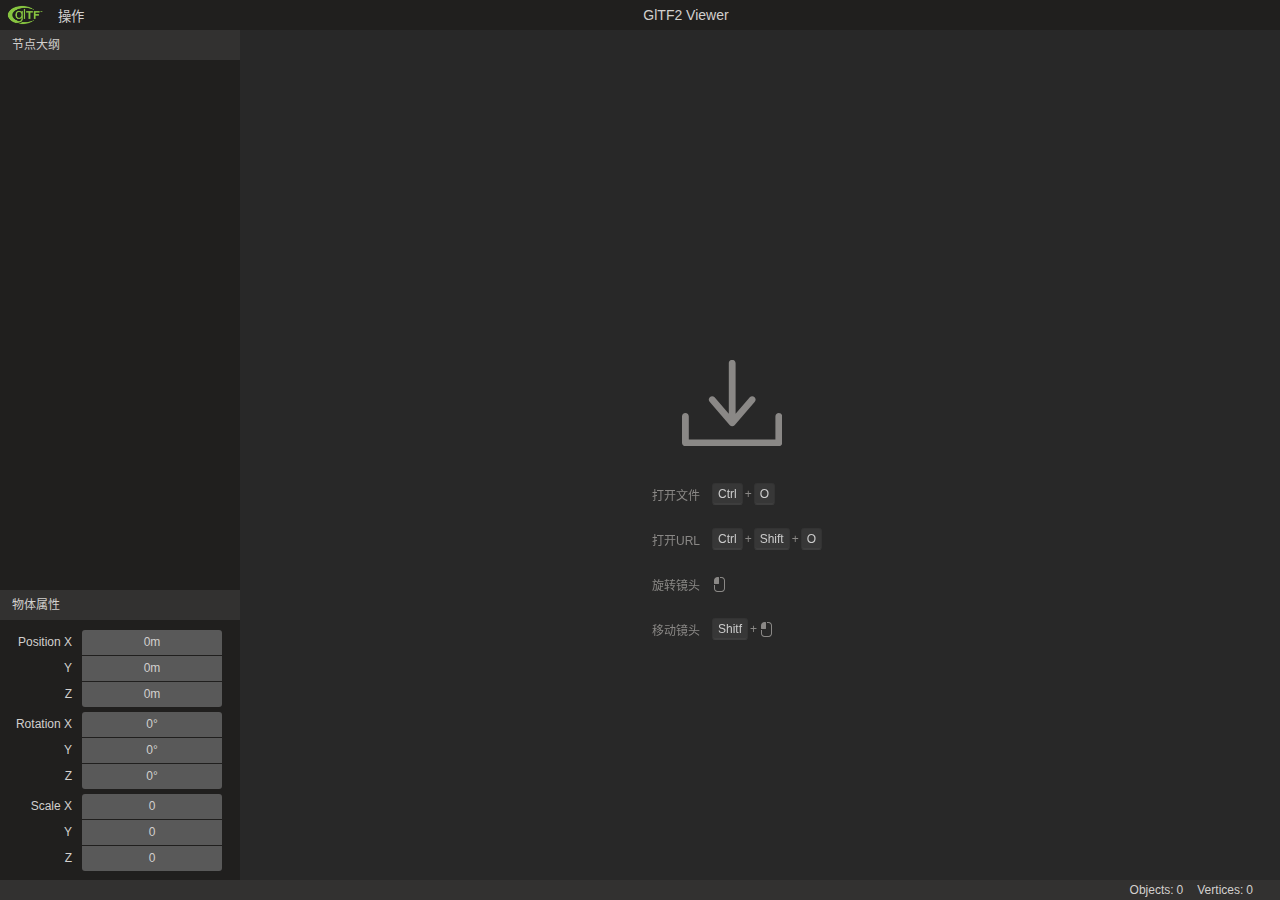
<file: gltf2-viewer/index.html>
<!DOCTYPE html>
<html lang="zh-cn">
<head>
    <meta charset="UTF-8">
    <meta name="viewport" content="width=device-width, initial-scale=1.0">
    <meta http-equiv="X-UA-Compatible" content="ie=edge">
    <title>glTF2 Viewer</title>
<link href="main.e25197ed4cbb63a3d793.css" rel="stylesheet"></head>
<body>
    <div id="root"></div>
<script type="text/javascript" src="1.e25197ed4cbb63a3d793.js"></script><script type="text/javascript" src="main.e25197ed4cbb63a3d793.js"></script></body>
</html>
</file>
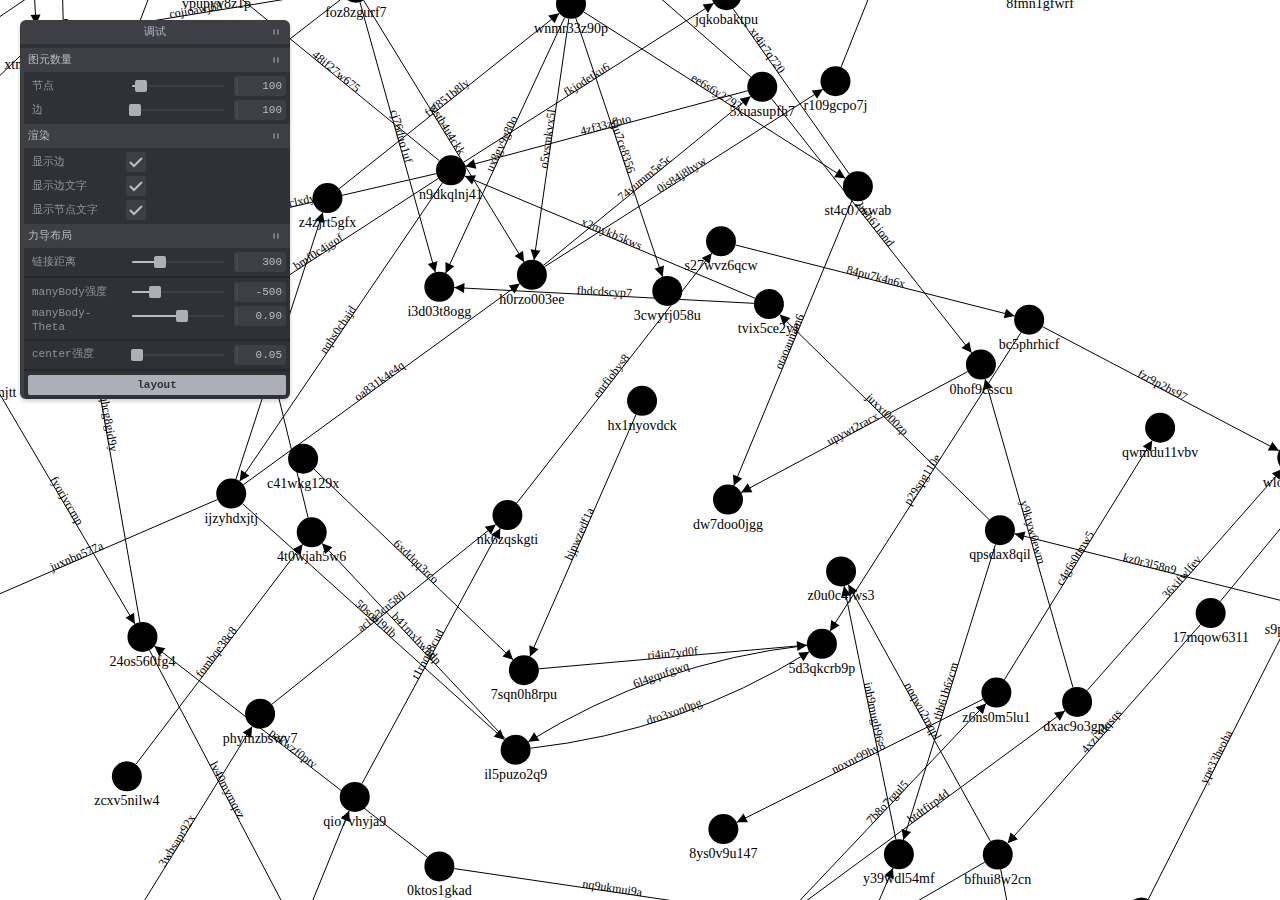
<file: graph/index.html>
<html lang="en">
<head>
    <meta charset="UTF-8">
    <meta http-equiv="X-UA-Compatible" content="IE=edge">
    <meta name="viewport" content="width=device-width, initial-scale=1.0">
    <title>Document</title>
    <style>
        html,
        body {
            padding: 0;
            margin: 0;
        }
        #pane-container {
            position: fixed;
            left: 20px;
            top: 20px;
            width: 270px;
        }
        #pane-container2,
        #pane-container3 {
            position: fixed;
            right: 20px;
            top: 20px;
            width: 250px;
            display: none;
        }
        .loader {
            position: absolute;
            top: 50%;
            left: 50%;
        }
        .loader-container {
            width: 100%;
            height: 100%;
            position: fixed;
            background-color: rgba(0, 0, 0, 0.5);
            top: 0;
            left: 0;
            display: none;
            color: #fff;
        }
    </style>
</head>
<body>
    <div class="loader-container">
        <div class="loader" title="5">
            布局中...
        </div>
    </div>
    <div id="graph"></div>
    <div id="pane-container"></div>
    <div id="pane-container2"></div>
    <div id="pane-container3"></div>
    <script src="./lib/tweakpane-3.0.7.min.js"></script>
    <script src="./lib/lodash.min.js"></script>
    <script>
        function randomNode(data) {
            return data.nodes[Math.floor(Math.random() * data.nodes.length)];
        }

        const random = function (n) { // 生成n位长度的字符串
            var str = "abcdefghijklmnopqrstuvwxyz0123456789"; // 可以作为常量放到random外面
            var result = "";
            for (var i = 0; i < n; i++) {
                result += str[parseInt(Math.random() * str.length)];
            }
            return result;
        }

        function makeData(nodeCount, edgeCount) {
            const data = { nodes: [], edges: [] };
            for (let i = 0; i < nodeCount; i++) {
                let id = random(10);
                data.nodes.push({
                    id,
                    label: id,
                    hidden: !settings['display node'],
                    hideLabel: !settings['display node label'],
                    color: 'black',
                    size: 15,
                    labelColor: '#000',
                    activeColor: '#bbf'
                });
            }
            for (let i = 0; i < edgeCount; i++) {
                let id = random(10);
                let target = randomNode(data);
                let source = randomNode(data);
                // while (source === target) {
                //     target = randomNode(data);
                // }
                data.edges.push({
                    id,
                    label: id,
                    labelColor: '#000',
                    labelSize: 12,
                    color: '#000',
                    activeColor: '#bbf',
                    source: source.id,
                    target: target.id,
                    hidden: !settings['display edge'],
                    hideLabel: !settings['display edge label']
                });
            }
            return data;
        }
    </script>
    <script>
        const settings = {
            'node': 100,
            'edge': 100,
            'display edge': true,
            'display node': true,
            'display edge arrow': true,
            'display edge label': true,
            'display node label': true,
            linkDistance: 300,
            manyBodyStrength: -500,
            manyBodyTheta: 0.9,
            centerStrength: 0.05
        };

        const curNode = {
            ref: null,
            position: { x: 0, y: 0 },
            size: 0,
            color: '#000',
            label: '',
            labelSize: 12,
            labelColor: '#000'
        };

        const curEdge = {
            ref: null,
            label: '',
            labelSize: 12,
            labelColor: '#000',
            color: '#000',
        };
    </script>
    <script type="module">
        import { NetworkGraph } from './graph.min.js';

        const loaderContainer = document.querySelector('.loader-container');

        const pane2Container = document.getElementById('pane-container2');
        const pane3Container = document.getElementById('pane-container3');
        let graph;
        function renderRandom() {
            loaderContainer.style.display = 'block';
            setTimeout(() => {
                if (graph) graph.destroy();
                const data = makeData(settings.node, settings.edge);
                graph = new NetworkGraph({
                    container: '#graph',
                    width: window.innerWidth,
                    height: window.innerHeight,
                    data,
                    layoutConfig: {
                        linkDistance: settings.linkDistance,
                        xStrength: settings.centerStrength,
                        yStrength: settings.centerStrength,
                        manyBodyStrength: settings.manyBodyStrength,
                        manyBodyTheta: settings.manyBodyTheta
                    }
                });
                graph.model.on('selectNode', ({ target }) => {
                    pane2Container.style.display = 'unset';
                    pane3Container.style.display = 'none';
                    curNode.position.x = target.data.x;
                    curNode.position.y = target.data.y;
                    curNode.label = target.data.label;
                    curNode.size = target.data.size;
                    curNode.color = target.data.color;
                    curNode.ref = target;
                    pane2.refresh();
                });
                graph.model.on('selectEdge', ({ target }) => {
                    pane3Container.style.display = 'unset';
                    pane2Container.style.display = 'none';
                    curEdge.ref = target;
                    pane3.refresh();
                });
                graph.model.on('clearSelect', () => {
                    curNode.ref = null;
                    curEdge.ref = null;
                    pane2Container.style.display = 'none';
                    pane3Container.style.display = 'none';
                });
                // graph.model.on('updateNode', ({ target }) => {
                //     if (curNode.ref && target.data.id === curNode.ref.data.id) {
                //         curNode.position.x = target.data.x;
                //         curNode.position.y = target.data.y;
                //         curNode.label = target.data.label;
                //         curNode.size = target.data.size;
                //         curNode.color = target.data.color;
                //         pane2.refresh();
                //     }
                // });
                // graph.model.on('updateEdge', ({ target }) => {
                //     if (curEdge.ref && target.data.id === curEdge.ref.data.id) {
                //         curEdge.label = target.data.label;
                //         curEdge.labelColor = target.data.labelColor;
                //         curEdge.labelSize = target.data.labelSize;
                //         curEdge.color = target.data.color;
                //         pane3.refresh();
                //     }
                // });
                loaderContainer.style.display = 'none';
            });
        }

        function rerender() {
            loaderContainer.style.display = 'block';
            setTimeout(() => {
                graph.layout();
                graph.render();
                loaderContainer.style.display = 'none';
            });
        }

        const debounceRender = _.debounce(() => graph.renderer.render(graph.model), 500);

        const pane = new Tweakpane.Pane({
            container: document.getElementById('pane-container'),
            title: '调试'
        });

        const folder1 = pane.addFolder({ title: '图元数量' });
        folder1.addInput(settings, 'node', { max: 1000, min: 1, step: 1, label: '节点' }).on('change', _.debounce(renderRandom, 500));
        folder1.addInput(settings, 'edge', { max: 3000, min: 1, step: 1, label: '边' }).on('change', _.debounce(renderRandom, 500));

        const folder2 = pane.addFolder({ title: '渲染' });
        folder2.addInput(settings, 'display edge', { label: '显示边' }).on('change', ({ value }) => graph.toggleAllEdges(value));
        folder2.addInput(settings, 'display edge label', { label: '显示边文字' }).on('change', ({ value }) => graph.toggleAllEdgeLabels(value));
        folder2.addInput(settings, 'display node label', { label: '显示节点文字' }).on('change', ({ value }) => graph.toggleAllNodeLabels(value));

        const folder3 = pane.addFolder({ title: '力导布局' });
        folder3.addInput(settings, 'linkDistance', { max: 1000, min: 1, step: 1, label: '链接距离' })
            .on('change', _.debounce(({ value }) => {
                graph.placer.linkForce.distance(value);
                rerender();
            }, 500));
        // folder3.addInput(settings, 'linkStrength')
        //     .on('change', _debounce(() => {
        //         graph.placer.linkForce.strength(value);
        //         rerender();
        //     }, 500));

        folder3.addSeparator();
        folder3.addInput(settings, 'manyBodyStrength', { max: 1000, min: -1000, step: 1, label: 'manyBody强度' })
            .on('change', _.debounce(({ value }) => {
                graph.placer.manyBodyForce.strength(value);
                rerender();
            }, 500));
        folder3.addInput(settings, 'manyBodyTheta', { min: -10, max: 10, label: 'manyBodyTheta' })
            .on('change', _.debounce(({ value }) => {
                graph.placer.manyBodyForce.theta(value);
                rerender();
            }, 500))

        folder3.addSeparator();
        folder3.addInput(settings, 'centerStrength', { max: 1, min: 0, label: 'center强度', step: 0.01 })
            .on('change', _.debounce(({ value }) => {
                graph.placer.xForce.strength(value);
                graph.placer.yForce.strength(value);
                rerender();
            }, 500));

        folder3.addSeparator();
        folder3.addButton({title: 'layout'}).on('click', rerender);

        const pane2 = new Tweakpane.Pane({
            container: document.getElementById('pane-container2'),
            title: 'node属性'
        });
        pane2.addInput(curNode, 'position', { label: '位置' }).on('change', ({ value }) => {
            if (curNode.ref) {
                curNode.ref.data.x = value.x;
                curNode.ref.data.y = value.y;
                debounceRender();
            }
        });
        pane2.addInput(curNode, 'color', { label: '颜色' }).on('change', ({ value }) => {
            if (curNode.ref) {
                curNode.ref.data.color = value;
                debounceRender();
            }
        });
        pane2.addInput(curNode, 'size', { min: 10, max: 30, label: '大小' }).on('change', ({ value }) => {
            if (curNode.ref) {
                curNode.ref.data.size = value;
                debounceRender();
            }
        });
        pane2.addInput(curNode, 'label', { label: '文字' }).on('change', ({ value }) => {
            if (curNode.ref) {
                curNode.ref.data.label = value;
                debounceRender();
            }
        });
        pane2.addInput(curNode, 'labelSize', { min: 10, max: 30, step: 1, label: '文字大小' }).on('change', ({ value }) => {
            if (curNode.ref) {
                curNode.ref.data.labelSize = value;
                debounceRender();
            }
        });
        pane2.addInput(curNode, 'labelColor', { label: '文字颜色' }).on('change', ({ value }) => {
            if (curNode.ref) {
                curNode.ref.data.labelColor = value;
                debounceRender();
            }
        });

        const pane3 = new Tweakpane.Pane({
            container: document.getElementById('pane-container3'),
            title: 'edge属性'
        });
        pane3.addInput(curEdge, 'label', { label: '文字' }).on('change', ({ value }) => {
            if (curEdge.ref) {
                curEdge.ref.data.label = value;
                debounceRender();
            }
        });
        pane3.addInput(curEdge, 'labelSize', { min: 10, max: 30, step: 1, label: '文字大小' }).on('change', ({ value }) => {
            if (curEdge.ref) {
                curEdge.ref.data.labelSize = value;
                debounceRender();
            }
        });
        pane3.addInput(curEdge, 'labelColor', { label: '文字颜色' }).on('change', ({ value }) => {
            if (curEdge.ref) {
                curEdge.ref.data.labelColor = value;
                debounceRender();
            }
        });
        pane3.addInput(curEdge, 'color', { label: '边颜色' }).on('change', ({ value }) => {
            if (curEdge.ref) {
                curEdge.ref.data.color = value;
                debounceRender();
            }
        });

        renderRandom();
    </script>
</body>
</html>
</file>
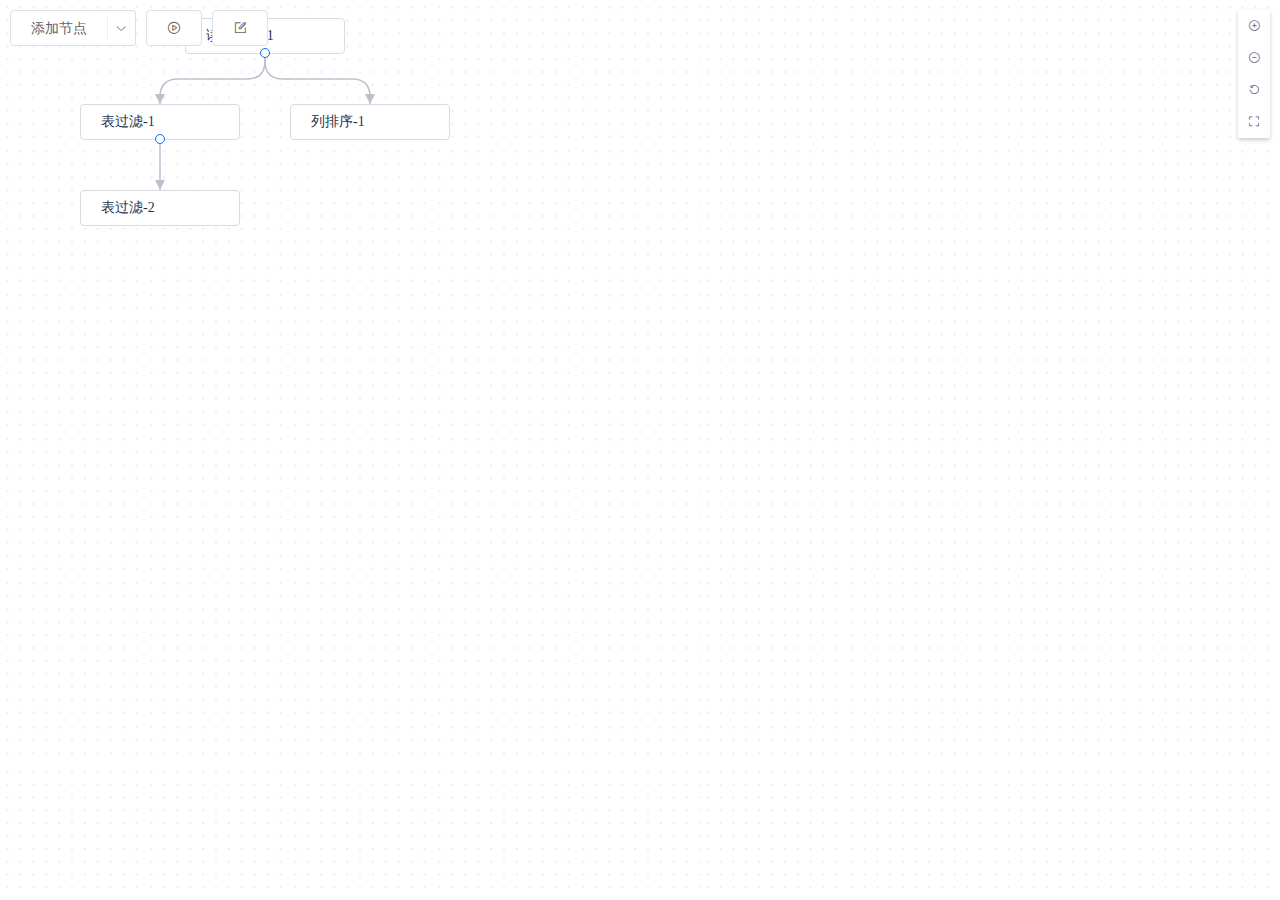
<file: sandbox/index.html>
<!DOCTYPE html><html lang=""><head><meta charset="utf-8"><meta http-equiv="X-UA-Compatible" content="IE=edge"><meta name="viewport" content="width=device-width,initial-scale=1"><link rel="icon" href="favicon.ico"><title>sandbox</title><link href="css/app.55e82be2.css" rel="preload" as="style"><link href="css/chunk-vendors.6438a5d4.css" rel="preload" as="style"><link href="js/app.f6bcac2d.js" rel="preload" as="script"><link href="js/chunk-vendors.a2ca5fce.js" rel="preload" as="script"><link href="css/chunk-vendors.6438a5d4.css" rel="stylesheet"><link href="css/app.55e82be2.css" rel="stylesheet"></head><body><noscript><strong>We're sorry but sandbox doesn't work properly without JavaScript enabled. Please enable it to continue.</strong></noscript><div id="app"></div><script src="js/chunk-vendors.a2ca5fce.js"></script><script src="js/app.f6bcac2d.js"></script></body></html>
</file>
<file: gltf2-viewer/main.e25197ed4cbb63a3d793.css>
.grid-container {
  display: flex;
  flex-direction: row;
  width: 100%;
  height: 100%;
}
.grid-container.vertical {
  flex-direction: column;
}
.grid-container .grid {
  flex-basis: 0;
  flex-shrink: 0;
}

.layer {
  position: fixed;
  z-index: 9999;
  left: 0;
  top: 0;
  right: 0;
  bottom: 0;
  visibility: hidden;
}
.layer .layer-content {
  visibility: visible;
}

.spinner {
  top: 50%;
  left: 50%;
  position: absolute;
  transform: translate(-14px -14px);
}
.spinner .spinner-circle {
  box-sizing: border-box;
  animation-name: rotate-360;
  animation-duration: 1.3s;
  animation-iteration-count: infinite;
  animation-timing-function: cubic-bezier(0.53, 0.21, 0.29, 0.67);
  width: 28px;
  height: 28px;
  border-radius: 50%;
  border-width: 1.5px;
  border-style: solid;
  border-color: #0078d4 #c7e0f4 #c7e0f4;
  border-image: initial;
}
@keyframes rotate-360 {
  100% {
    transform: rotate(360deg);
  }
}

.file-uploader {
  width: 300px;
  text-align: center;
  position: absolute;
  top: 50%;
  left: 50%;
  transform: translate(-150px, -70px);
}
.file-uploader.hide {
  display: none;
}
.file-uploader .file-uploader__icon {
  fill: #ccc;
  margin-bottom: 40px;
}
.file-uploader .file-uploader__file {
  display: none;
}
.file-uploader label {
  cursor: pointer;
  line-height: 20px;
  height: 20px;
  display: inline-block;
  font-size: 16px;
}
.file-uploader label:hover strong {
  color: #fff;
}

.gltf-renderer {
  display: block;
  outline: none;
  background-color: #282828;
}

.gltf-node-viewer .node-list-wrapper {
  height: 100%;
  overflow-y: auto;
  overflow-x: hidden;
}
.gltf-node-viewer .node-list-wrapper::-webkit-scrollbar {
  display: none;
}
.gltf-node-viewer .node-list {
  font-size: 13px;
}
.gltf-node-viewer .node-list .node .node-label {
  display: flex;
  height: 22px;
  line-height: 22px;
  padding: 0 10px 0 12px;
  align-items: center;
}
.gltf-node-viewer .node-list .node .node-label .indent {
  height: 100%;
}
.gltf-node-viewer .node-list .node .node-label .indent .indent-guide {
  margin-left: 10px;
  box-sizing: border-box;
  width: 10px;
  height: 100%;
  float: left;
  border-left: 1px solid transparent;
}
.gltf-node-viewer .node-list .node .node-label .indent .indent-guide.active:nth-child(even) {
  border-color: #585858;
}
.gltf-node-viewer .node-list .node .node-label .node-name {
  flex: 1;
  margin-left: 5px;
  overflow: hidden;
  text-overflow: ellipsis;
  white-space: nowrap;
  word-break: keep-all;
}
.gltf-node-viewer .node-list .node .node-label:hover {
  background-color: #2a2d2e;
  cursor: pointer;
}
.gltf-node-viewer .node-list .node.selected > .node-label {
  background-color: #094771;
  color: #fff;
}
.gltf-node-viewer .node-list .node.expanded .node-children {
  display: unset;
}
.gltf-node-viewer .node-list .node.collapsed .node-children {
  display: none;
}
.gltf-node-viewer .node-list:hover .indent-guide,
.gltf-node-viewer .node-list .node.selected .node-children .indent-guide:last-child {
  border-color: #39393a !important;
}

.panel {
  width: 100%;
  height: 100%;
}
.panel .head {
  font-size: 12px;
  height: 30px;
  line-height: 30px;
  padding: 0 12px;
  background-color: #323130;
}
.panel .body {
  background-color: #201f1e;
  height: calc(100% - 30px);
  overflow: auto;
}
.panel .body::-webkit-scrollbar {
  display: none;
}

.slide-input {
  display: inline-block;
  height: 25px;
  line-height: 25px;
  font-size: 12px;
  border-radius: 5px;
  background-color: #595959;
  width: 140px;
  text-align: center;
}

.gltf-node-property-viewer .body {
  font-size: 12px;
  padding-top: 10px;
  box-sizing: border-box;
}
.gltf-node-property-viewer .body .input-group {
  margin: 5px 0;
}
.gltf-node-property-viewer .body .input-group .slide-input {
  border-radius: 0;
}
.gltf-node-property-viewer .body .input-group .input-wrapper:first-child > .slide-input {
  border-radius: 3px 3px 0 0;
}
.gltf-node-property-viewer .body .input-group .input-wrapper:last-child > .slide-input {
  border-radius: 0 0 3px 3px;
}
.gltf-node-property-viewer .body .input-group:first-child {
  margin-top: 0;
}
.gltf-node-property-viewer .body .input-wrapper {
  margin-bottom: 1px;
}
.gltf-node-property-viewer .body .input-name {
  display: inline-block;
  width: 30%;
  text-align: right;
  margin-right: 10px;
}

.menu {
  position: absolute;
  z-index: 9;
  background-color: #323130;
  box-shadow: rgba(0, 0, 0, 0.2) 0px 3.2px 7.2px 0px, rgba(0, 0, 0, 0.2) 0px 0.6px 1.8px 0px;
  border-radius: 2px;
  cursor: pointer;
}
.menu .menu-item {
  padding: 0 10px;
  margin: 5px 0;
}
.menu .menu-item .command {
  padding: 2px 20px;
  display: flex;
}
.menu .menu-item .command .command-name {
  height: 20px;
  line-height: 20px;
  display: inline-block;
  max-width: 100px;
  overflow: hidden;
  text-overflow: ellipsis;
  white-space: normal;
  word-break: keep-all;
  margin-right: 20px;
}
.menu .menu-item .command .command-short-cut {
  height: 20px;
  line-height: 20px;
  flex: 1;
  text-align: right;
}
.menu .menu-item .command.checked {
  padding-left: 0px;
}
.menu .menu-item.selected:not(.disabled),
.menu .menu-item:hover:not(.disabled) {
  background-color: #094771;
  color: #fff;
}
.menu .menu-item.disabled {
  color: #8a8886;
}
.menu .menu-item.checked .command {
  padding-left: 0px;
}
.menu .menu-item.with-sub-menu .command {
  padding-right: 0px;
}
.menu .menu-separator {
  background-color: #616162;
  height: 1px;
  margin: 0 10px;
}

.button {
  padding: 0 8px;
  cursor: default;
  color: inherit;
  display: block;
}
.button.selected,
.button:hover {
  background-color: rgba(255, 255, 255, 0.1);
}
.button.selected .button-label,
.button:hover .button-label {
  color: #fff;
}

.command-bar {
  display: flex;
}

.top-bar {
  height: 30px;
  line-height: 30px;
  overflow: hidden;
  font-size: 13px;
  display: flex;
  cursor: pointer;
  background-color: #201f1e;
}
.top-bar .logo {
  padding: 5px 5px 0 5px;
}
.top-bar .app-title {
  flex: 1;
  font-weight: normal;
  text-align: center;
  font-size: 14px;
}
.top-bar .window-controls-container {
  display: flex;
  justify-content: space-around;
  align-items: center;
  cursor: auto;
}
.top-bar .window-controls-container [class^="icon-"],
.top-bar .window-controls-container [class*=" icon-"] {
  font-size: 16px;
  width: 46px;
  height: 30px;
  line-height: 30px;
  vertical-align: middle;
  text-align: center;
}
.top-bar .window-controls-container .window-control:hover {
  background-color: rgba(255, 255, 255, 0.1);
}
.top-bar .window-controls-container .window-control.icon-chrome-close:hover {
  background-color: rgba(232, 17, 35, 0.9);
  color: #fff;
}

.status-bar {
  height: 20px;
  background-color: #323130;
}
.status-bar .info {
  overflow: hidden;
  padding-right: 20px;
}
.status-bar .info li {
  float: right;
  padding: 0 7px;
  line-height: 20px;
}
.status-bar .info li .info-key {
  padding-right: 3px;
}

.resize-helper {
  width: 100%;
  height: 100%;
  position: relative;
}
.resize-helper .resize-helper-x {
  width: 5px;
  height: 100%;
  position: absolute;
  right: 0;
  top: 0;
  cursor: ew-resize;
}
.resize-helper .resize-helper-y {
  height: 5px;
  width: 100%;
  position: absolute;
  left: 0;
  bottom: 0;
  cursor: ns-resize;
}

.keybinding-tip {
  position: absolute;
  top: calc(50% - 90px);
  left: 50%;
  color: #8a8886;
  text-align: center;
}
.keybinding-tip .file-upload-icon {
  fill: #8a8886;
  margin-bottom: 30px;
}
.keybinding-tip li {
  display: flex;
  align-items: center;
  height: 30px;
  margin-bottom: 15px;
}
.keybinding-tip li .keybinding-name {
  width: 60px;
  padding-right: 10px;
  text-align: right;
}
.keybinding-tip li .keybinding-short-cut {
  display: flex;
  align-items: center;
}
.keybinding-tip li .keybinding-short-cut .keybinding-key {
  background-color: hsla(0, 0%, 50%, 0.17);
  color: #ccc;
  border: 1px solid rgba(51, 51, 51, 0.6);
  border-bottom-color: rgba(68, 68, 68, 0.6);
  box-shadow: inset 0 -1px 0 rgba(68, 68, 68, 0.6);
  padding: 3px 5px;
  margin: 0 2px;
  border-radius: 3px;
}
.keybinding-tip li .keybinding-short-cut .keybinding-mouse {
  height: 20px;
}

/* https://icomoon.io/app/ */

@font-face {
  font-family: 'icomoon';
  src:  url([data-uri]);
  src:  url([data-uri]#iefix) format('embedded-opentype'),
    url([data-uri]) format('truetype'),
    url([data-uri]) format('woff'),
    url([data-uri]#icomoon) format('svg');
  font-weight: normal;
  font-style: normal;
  font-display: block;
}

[class^="icon-"], [class*=" icon-"] {
  /* use !important to prevent issues with browser extensions that change fonts */
  font-family: 'icomoon' !important;
  speak: none;
  font-style: normal;
  font-weight: normal;
  font-variant: normal;
  text-transform: none;
  line-height: 1;

  /* Better Font Rendering =========== */
  -webkit-font-smoothing: antialiased;
  -moz-osx-font-smoothing: grayscale;
}

.icon-arrow-right:before {
  content: "\e900";
}
.icon-camera:before {
  content: "\e901";
}
.icon-chrome-close:before {
  content: "\e902";
}
.icon-chrome-maximize:before {
  content: "\e903";
}
.icon-chrome-minimize:before {
  content: "\e904";
}
.icon-chrome-restore:before {
  content: "\e905";
}
.icon-collapse:before {
  content: "\e906";
}
.icon-empty-object:before {
  content: "\e907";
}
.icon-expand:before {
  content: "\e908";
}
.icon-hidden:before {
  content: "\e909";
}
.icon-mesh:before {
  content: "\e90a";
}
.icon-mouse-left:before {
  content: "\e90b";
}
.icon-tick:before {
  content: "\e90c";
}
.icon-visible:before {
  content: "\e90d";
}

ul,
li {
  list-style: none;
}
ul {
  margin: 0;
  padding: 0;
}
p {
  margin: 0;
}
h1 {
  margin: 0;
}
button {
  background: transparent;
  border: none;
  overflow: visible;
  outline: transparent;
}
body {
  margin: 0;
}
html,
body,
#root {
  width: 100%;
  height: 100%;
}
body {
  font-family: Segoe WPC, Segoe UI, sans-serif;
  font-size: 12px;
  color: #d2d0ce;
}
* {
  user-select: none;
}
[class^="icon-"],
[class*=" icon-"] {
  font-size: 20px;
}
</file>
<file: sandbox/css/app.55e82be2.css>
@-webkit-keyframes monanimation{0%{stroke-dashoffset:0}to{stroke-dashoffset:-10000px}}@keyframes monanimation{0%{stroke-dashoffset:0}to{stroke-dashoffset:-10000px}}.modeling-graph{position:relative;width:100%;height:100%;-webkit-user-select:none;-moz-user-select:none;user-select:none;overflow:hidden;background:url(../img/visualModelingBg.c4fac706.png) 0 0 repeat}.modeling-graph .modeling-graph-canvas{transform-origin:top left}.modeling-graph .edge-graph{position:absolute}.modeling-graph .edge-graph .edge-group foreignObject{display:none;background-color:#fff;overflow:visible}.modeling-graph .edge-graph .edge-group foreignObject i{margin-top:-10px}.modeling-graph .edge-graph .edge-group:hover foreignObject{display:unset}.modeling-graph .edge-graph .edge-group:hover path.edge{stroke:#006dff;marker-end:url(#arrow-active)}.modeling-graph .edge-graph .edge-group path.edge.anim{stroke:#006dff;marker-end:url(#arrow-active);stroke-dasharray:8px;-webkit-animation:monanimation 120s linear infinite;animation:monanimation 120s linear infinite}.modeling-graph .node{position:absolute;background:#fff;border:1px solid #d9dbe0;border-radius:4px;width:160px;height:36px;display:flex;align-items:center;box-sizing:border-box;font-size:14px;color:#24324c;padding:0 10px;justify-content:space-between}.modeling-graph .node .cestc-sandbox-a-S_getready_line{display:none}.modeling-graph .node.available .cestc-sandbox-a-S_getready_line{display:unset}.modeling-graph .node .component-icon{margin-right:10px}.modeling-graph .node .label{display:flex;overflow:hidden}.modeling-graph .node .component-name{white-space:nowrap;text-overflow:ellipsis;overflow:hidden}.modeling-graph .node .circle{display:none;position:absolute;left:50%}.modeling-graph .node .circle .outer-circle{position:absolute;width:8px;height:8px;border:8px solid rgba(0,109,255,.3);border-radius:16px;top:-12px;left:-12px;display:none}.modeling-graph .node .circle .inner-circle{display:block;position:absolute;width:8px;height:8px;left:-5px;top:-5px;border:1px solid #006dff;border-radius:8px;background-color:#fff}.modeling-graph .node .circle.input{top:0}.modeling-graph .node .circle.output{bottom:0}.modeling-graph .node .circle:hover .outer-circle{display:block}.modeling-graph .node.selected{border:1px solid #006dff!important;background:#ebf4ff}.modeling-graph .node.hasEdge .circle{display:unset}.modeling-graph .node:hover{border:1px solid #006dff}.modeling-graph .node:hover .circle{display:unset}.modeling-graph .node.dragging{border-style:dashed;background:#ebf4ff}.modeling-graph .node.connecting .inner-circle{background:#006dff}.modeling-graph .node.connecting .circle,.modeling-graph .node.connecting .outer-circle{display:unset}.easynous-context-layer[data-v-163b2e94]{position:fixed;z-index:1000000;visibility:hidden;inset:0}.easynous-context-layer .easynous-context-layer__content[data-v-163b2e94]{visibility:visible}.easynous-context-menu[data-v-163b2e94]{position:absolute;min-width:160px;box-shadow:0 2px 12px 0 rgba(0,0,0,.1);background-color:#fff;padding:6px 0;border-radius:4px}.easynous-context-menu ul[data-v-163b2e94]{margin:0;padding:0}.easynous-context-menu li[data-v-163b2e94]{font-size:12px;color:#2d374b;padding-left:24px;height:32px;line-height:32px;cursor:pointer;list-style:none}.easynous-context-menu li .icon[data-v-163b2e94]{margin-right:10px}.easynous-context-menu li[data-v-163b2e94]:hover{background-color:#f5f7fc;font-weight:700}.modeling-graph-tools .el-button:hover,.visual-modeling-command-left .el-button:hover{color:#338aff!important}.visual-modeling-graph-panel{display:flex;flex-direction:column;height:100%}.visual-modeling-graph-wrapper{flex:1;position:relative;margin-right:30px;width:100%}.visual-modeling-command-bar{height:48px;border-bottom:1px solid #e6e7eb;background-color:#fff;display:flex;justify-content:space-between;align-items:center;padding:0 16px;z-index:200}.visual-modeling-command-bar .visual-modeling-command-right{font-size:14px}.visual-modeling-command-bar .visual-modeling-command-left .el-button--text{color:#8c93a1}.visual-modeling-command-bar .visual-modeling-command-left .el-button{margin-right:14px;font-size:16px!important}.modeling-graph-tools{width:32px;position:absolute;top:10px;right:10px;display:flex;flex-direction:column;background:#fff;box-shadow:0 2px 4px 0 #c4cad0;border-radius:2px}.modeling-graph-tools .el-button{color:#596378;margin:0!important}.submitDialog-warn{margin-bottom:24px;display:flex;align-items:center}.submitDialog-warn i{font-size:24px;margin-right:12px;color:#e6a23c}.pdf-wapper,.txt-wapper{overflow:auto;height:100%}.wapper-center{display:block;margin:0 auto}.show-log-console-container{box-sizing:border-box;height:460px;overflow:auto;padding:20px;font-size:14px;color:rgba(0,16,47,.65)}.content{height:460px;overflow:auto;display:flex}.content-left{width:156px;border-right:1px solid #f0f1f3;padding-top:10px}.content-right{box-sizing:border-box;padding:10px;width:100%;overflow:hidden}.el-tabs__header{margin:0}.content-left>div{height:40px;font-size:14px;color:#24324c;line-height:40px;text-align:center;border-left:2px solid #fff;overflow:hidden;text-overflow:ellipsis;white-space:nowrap;padding:0 26px 0 28px}.content-left>div:hover{border-left:2px solid #006dff}.content-left-select,.content-left>div:hover{background:#f5f6f7;color:#006dff!important;font-weight:700;cursor:pointer}.content-right-header{text-align:right;margin-right:20px}.img-wapper{width:650px;height:510px;display:table-cell;vertical-align:middle;padding:0 28px}.table-wapper{height:510px;overflow-y:auto;margin:0 28px}.no-result{width:100%;height:100%;display:flex;align-items:center;justify-content:center}.no-result div{position:relative}.no-result p{position:absolute;bottom:-10px;left:45px;color:#716c6c}body,html{width:100%;height:100%;margin:0;padding:0}
</file>
<file: sandbox/css/chunk-vendors.6438a5d4.css>
@font-face{font-family:element-icons;src:url(../fonts/element-icons.535877f5.woff) format("woff"),url(../fonts/element-icons.732389de.ttf) format("truetype");font-weight:400;font-display:"auto";font-style:normal}[class*=" el-icon-"],[class^=el-icon-]{font-family:element-icons!important;speak:none;font-style:normal;font-weight:400;font-variant:normal;text-transform:none;line-height:1;vertical-align:baseline;display:inline-block;-webkit-font-smoothing:antialiased;-moz-osx-font-smoothing:grayscale}.el-icon-ice-cream-round:before{content:"\e6a0"}.el-icon-ice-cream-square:before{content:"\e6a3"}.el-icon-lollipop:before{content:"\e6a4"}.el-icon-potato-strips:before{content:"\e6a5"}.el-icon-milk-tea:before{content:"\e6a6"}.el-icon-ice-drink:before{content:"\e6a7"}.el-icon-ice-tea:before{content:"\e6a9"}.el-icon-coffee:before{content:"\e6aa"}.el-icon-orange:before{content:"\e6ab"}.el-icon-pear:before{content:"\e6ac"}.el-icon-apple:before{content:"\e6ad"}.el-icon-cherry:before{content:"\e6ae"}.el-icon-watermelon:before{content:"\e6af"}.el-icon-grape:before{content:"\e6b0"}.el-icon-refrigerator:before{content:"\e6b1"}.el-icon-goblet-square-full:before{content:"\e6b2"}.el-icon-goblet-square:before{content:"\e6b3"}.el-icon-goblet-full:before{content:"\e6b4"}.el-icon-goblet:before{content:"\e6b5"}.el-icon-cold-drink:before{content:"\e6b6"}.el-icon-coffee-cup:before{content:"\e6b8"}.el-icon-water-cup:before{content:"\e6b9"}.el-icon-hot-water:before{content:"\e6ba"}.el-icon-ice-cream:before{content:"\e6bb"}.el-icon-dessert:before{content:"\e6bc"}.el-icon-sugar:before{content:"\e6bd"}.el-icon-tableware:before{content:"\e6be"}.el-icon-burger:before{content:"\e6bf"}.el-icon-knife-fork:before{content:"\e6c1"}.el-icon-fork-spoon:before{content:"\e6c2"}.el-icon-chicken:before{content:"\e6c3"}.el-icon-food:before{content:"\e6c4"}.el-icon-dish-1:before{content:"\e6c5"}.el-icon-dish:before{content:"\e6c6"}.el-icon-moon-night:before{content:"\e6ee"}.el-icon-moon:before{content:"\e6f0"}.el-icon-cloudy-and-sunny:before{content:"\e6f1"}.el-icon-partly-cloudy:before{content:"\e6f2"}.el-icon-cloudy:before{content:"\e6f3"}.el-icon-sunny:before{content:"\e6f6"}.el-icon-sunset:before{content:"\e6f7"}.el-icon-sunrise-1:before{content:"\e6f8"}.el-icon-sunrise:before{content:"\e6f9"}.el-icon-heavy-rain:before{content:"\e6fa"}.el-icon-lightning:before{content:"\e6fb"}.el-icon-light-rain:before{content:"\e6fc"}.el-icon-wind-power:before{content:"\e6fd"}.el-icon-baseball:before{content:"\e712"}.el-icon-soccer:before{content:"\e713"}.el-icon-football:before{content:"\e715"}.el-icon-basketball:before{content:"\e716"}.el-icon-ship:before{content:"\e73f"}.el-icon-truck:before{content:"\e740"}.el-icon-bicycle:before{content:"\e741"}.el-icon-mobile-phone:before{content:"\e6d3"}.el-icon-service:before{content:"\e6d4"}.el-icon-key:before{content:"\e6e2"}.el-icon-unlock:before{content:"\e6e4"}.el-icon-lock:before{content:"\e6e5"}.el-icon-watch:before{content:"\e6fe"}.el-icon-watch-1:before{content:"\e6ff"}.el-icon-timer:before{content:"\e702"}.el-icon-alarm-clock:before{content:"\e703"}.el-icon-map-location:before{content:"\e704"}.el-icon-delete-location:before{content:"\e705"}.el-icon-add-location:before{content:"\e706"}.el-icon-location-information:before{content:"\e707"}.el-icon-location-outline:before{content:"\e708"}.el-icon-location:before{content:"\e79e"}.el-icon-place:before{content:"\e709"}.el-icon-discover:before{content:"\e70a"}.el-icon-first-aid-kit:before{content:"\e70b"}.el-icon-trophy-1:before{content:"\e70c"}.el-icon-trophy:before{content:"\e70d"}.el-icon-medal:before{content:"\e70e"}.el-icon-medal-1:before{content:"\e70f"}.el-icon-stopwatch:before{content:"\e710"}.el-icon-mic:before{content:"\e711"}.el-icon-copy-document:before{content:"\e718"}.el-icon-full-screen:before{content:"\e719"}.el-icon-switch-button:before{content:"\e71b"}.el-icon-aim:before{content:"\e71c"}.el-icon-crop:before{content:"\e71d"}.el-icon-odometer:before{content:"\e71e"}.el-icon-time:before{content:"\e71f"}.el-icon-bangzhu:before{content:"\e724"}.el-icon-close-notification:before{content:"\e726"}.el-icon-microphone:before{content:"\e727"}.el-icon-turn-off-microphone:before{content:"\e728"}.el-icon-position:before{content:"\e729"}.el-icon-postcard:before{content:"\e72a"}.el-icon-message:before{content:"\e72b"}.el-icon-chat-line-square:before{content:"\e72d"}.el-icon-chat-dot-square:before{content:"\e72e"}.el-icon-chat-dot-round:before{content:"\e72f"}.el-icon-chat-square:before{content:"\e730"}.el-icon-chat-line-round:before{content:"\e731"}.el-icon-chat-round:before{content:"\e732"}.el-icon-set-up:before{content:"\e733"}.el-icon-turn-off:before{content:"\e734"}.el-icon-open:before{content:"\e735"}.el-icon-connection:before{content:"\e736"}.el-icon-link:before{content:"\e737"}.el-icon-cpu:before{content:"\e738"}.el-icon-thumb:before{content:"\e739"}.el-icon-female:before{content:"\e73a"}.el-icon-male:before{content:"\e73b"}.el-icon-guide:before{content:"\e73c"}.el-icon-news:before{content:"\e73e"}.el-icon-price-tag:before{content:"\e744"}.el-icon-discount:before{content:"\e745"}.el-icon-wallet:before{content:"\e747"}.el-icon-coin:before{content:"\e748"}.el-icon-money:before{content:"\e749"}.el-icon-bank-card:before{content:"\e74a"}.el-icon-box:before{content:"\e74b"}.el-icon-present:before{content:"\e74c"}.el-icon-sell:before{content:"\e6d5"}.el-icon-sold-out:before{content:"\e6d6"}.el-icon-shopping-bag-2:before{content:"\e74d"}.el-icon-shopping-bag-1:before{content:"\e74e"}.el-icon-shopping-cart-2:before{content:"\e74f"}.el-icon-shopping-cart-1:before{content:"\e750"}.el-icon-shopping-cart-full:before{content:"\e751"}.el-icon-smoking:before{content:"\e752"}.el-icon-no-smoking:before{content:"\e753"}.el-icon-house:before{content:"\e754"}.el-icon-table-lamp:before{content:"\e755"}.el-icon-school:before{content:"\e756"}.el-icon-office-building:before{content:"\e757"}.el-icon-toilet-paper:before{content:"\e758"}.el-icon-notebook-2:before{content:"\e759"}.el-icon-notebook-1:before{content:"\e75a"}.el-icon-files:before{content:"\e75b"}.el-icon-collection:before{content:"\e75c"}.el-icon-receiving:before{content:"\e75d"}.el-icon-suitcase-1:before{content:"\e760"}.el-icon-suitcase:before{content:"\e761"}.el-icon-film:before{content:"\e763"}.el-icon-collection-tag:before{content:"\e765"}.el-icon-data-analysis:before{content:"\e766"}.el-icon-pie-chart:before{content:"\e767"}.el-icon-data-board:before{content:"\e768"}.el-icon-data-line:before{content:"\e76d"}.el-icon-reading:before{content:"\e769"}.el-icon-magic-stick:before{content:"\e76a"}.el-icon-coordinate:before{content:"\e76b"}.el-icon-mouse:before{content:"\e76c"}.el-icon-brush:before{content:"\e76e"}.el-icon-headset:before{content:"\e76f"}.el-icon-umbrella:before{content:"\e770"}.el-icon-scissors:before{content:"\e771"}.el-icon-mobile:before{content:"\e773"}.el-icon-attract:before{content:"\e774"}.el-icon-monitor:before{content:"\e775"}.el-icon-search:before{content:"\e778"}.el-icon-takeaway-box:before{content:"\e77a"}.el-icon-paperclip:before{content:"\e77d"}.el-icon-printer:before{content:"\e77e"}.el-icon-document-add:before{content:"\e782"}.el-icon-document:before{content:"\e785"}.el-icon-document-checked:before{content:"\e786"}.el-icon-document-copy:before{content:"\e787"}.el-icon-document-delete:before{content:"\e788"}.el-icon-document-remove:before{content:"\e789"}.el-icon-tickets:before{content:"\e78b"}.el-icon-folder-checked:before{content:"\e77f"}.el-icon-folder-delete:before{content:"\e780"}.el-icon-folder-remove:before{content:"\e781"}.el-icon-folder-add:before{content:"\e783"}.el-icon-folder-opened:before{content:"\e784"}.el-icon-folder:before{content:"\e78a"}.el-icon-edit-outline:before{content:"\e764"}.el-icon-edit:before{content:"\e78c"}.el-icon-date:before{content:"\e78e"}.el-icon-c-scale-to-original:before{content:"\e7c6"}.el-icon-view:before{content:"\e6ce"}.el-icon-loading:before{content:"\e6cf"}.el-icon-rank:before{content:"\e6d1"}.el-icon-sort-down:before{content:"\e7c4"}.el-icon-sort-up:before{content:"\e7c5"}.el-icon-sort:before{content:"\e6d2"}.el-icon-finished:before{content:"\e6cd"}.el-icon-refresh-left:before{content:"\e6c7"}.el-icon-refresh-right:before{content:"\e6c8"}.el-icon-refresh:before{content:"\e6d0"}.el-icon-video-play:before{content:"\e7c0"}.el-icon-video-pause:before{content:"\e7c1"}.el-icon-d-arrow-right:before{content:"\e6dc"}.el-icon-d-arrow-left:before{content:"\e6dd"}.el-icon-arrow-up:before{content:"\e6e1"}.el-icon-arrow-down:before{content:"\e6df"}.el-icon-arrow-right:before{content:"\e6e0"}.el-icon-arrow-left:before{content:"\e6de"}.el-icon-top-right:before{content:"\e6e7"}.el-icon-top-left:before{content:"\e6e8"}.el-icon-top:before{content:"\e6e6"}.el-icon-bottom:before{content:"\e6eb"}.el-icon-right:before{content:"\e6e9"}.el-icon-back:before{content:"\e6ea"}.el-icon-bottom-right:before{content:"\e6ec"}.el-icon-bottom-left:before{content:"\e6ed"}.el-icon-caret-top:before{content:"\e78f"}.el-icon-caret-bottom:before{content:"\e790"}.el-icon-caret-right:before{content:"\e791"}.el-icon-caret-left:before{content:"\e792"}.el-icon-d-caret:before{content:"\e79a"}.el-icon-share:before{content:"\e793"}.el-icon-menu:before{content:"\e798"}.el-icon-s-grid:before{content:"\e7a6"}.el-icon-s-check:before{content:"\e7a7"}.el-icon-s-data:before{content:"\e7a8"}.el-icon-s-opportunity:before{content:"\e7aa"}.el-icon-s-custom:before{content:"\e7ab"}.el-icon-s-claim:before{content:"\e7ad"}.el-icon-s-finance:before{content:"\e7ae"}.el-icon-s-comment:before{content:"\e7af"}.el-icon-s-flag:before{content:"\e7b0"}.el-icon-s-marketing:before{content:"\e7b1"}.el-icon-s-shop:before{content:"\e7b4"}.el-icon-s-open:before{content:"\e7b5"}.el-icon-s-management:before{content:"\e7b6"}.el-icon-s-ticket:before{content:"\e7b7"}.el-icon-s-release:before{content:"\e7b8"}.el-icon-s-home:before{content:"\e7b9"}.el-icon-s-promotion:before{content:"\e7ba"}.el-icon-s-operation:before{content:"\e7bb"}.el-icon-s-unfold:before{content:"\e7bc"}.el-icon-s-fold:before{content:"\e7a9"}.el-icon-s-platform:before{content:"\e7bd"}.el-icon-s-order:before{content:"\e7be"}.el-icon-s-cooperation:before{content:"\e7bf"}.el-icon-bell:before{content:"\e725"}.el-icon-message-solid:before{content:"\e799"}.el-icon-video-camera:before{content:"\e772"}.el-icon-video-camera-solid:before{content:"\e796"}.el-icon-camera:before{content:"\e779"}.el-icon-camera-solid:before{content:"\e79b"}.el-icon-download:before{content:"\e77c"}.el-icon-upload2:before{content:"\e77b"}.el-icon-upload:before{content:"\e7c3"}.el-icon-picture-outline-round:before{content:"\e75f"}.el-icon-picture-outline:before{content:"\e75e"}.el-icon-picture:before{content:"\e79f"}.el-icon-close:before{content:"\e6db"}.el-icon-check:before{content:"\e6da"}.el-icon-plus:before{content:"\e6d9"}.el-icon-minus:before{content:"\e6d8"}.el-icon-help:before{content:"\e73d"}.el-icon-s-help:before{content:"\e7b3"}.el-icon-circle-close:before{content:"\e78d"}.el-icon-circle-check:before{content:"\e720"}.el-icon-circle-plus-outline:before{content:"\e723"}.el-icon-remove-outline:before{content:"\e722"}.el-icon-zoom-out:before{content:"\e776"}.el-icon-zoom-in:before{content:"\e777"}.el-icon-error:before{content:"\e79d"}.el-icon-success:before{content:"\e79c"}.el-icon-circle-plus:before{content:"\e7a0"}.el-icon-remove:before{content:"\e7a2"}.el-icon-info:before{content:"\e7a1"}.el-icon-question:before{content:"\e7a4"}.el-icon-warning-outline:before{content:"\e6c9"}.el-icon-warning:before{content:"\e7a3"}.el-icon-goods:before{content:"\e7c2"}.el-icon-s-goods:before{content:"\e7b2"}.el-icon-star-off:before{content:"\e717"}.el-icon-star-on:before{content:"\e797"}.el-icon-more-outline:before{content:"\e6cc"}.el-icon-more:before{content:"\e794"}.el-icon-phone-outline:before{content:"\e6cb"}.el-icon-phone:before{content:"\e795"}.el-icon-user:before{content:"\e6e3"}.el-icon-user-solid:before{content:"\e7a5"}.el-icon-setting:before{content:"\e6ca"}.el-icon-s-tools:before{content:"\e7ac"}.el-icon-delete:before{content:"\e6d7"}.el-icon-delete-solid:before{content:"\e7c9"}.el-icon-eleme:before{content:"\e7c7"}.el-icon-platform-eleme:before{content:"\e7ca"}.el-icon-loading{-webkit-animation:rotating 2s linear infinite;animation:rotating 2s linear infinite}.el-icon--right{margin-left:5px}.el-icon--left{margin-right:5px}@-webkit-keyframes rotating{0%{transform:rotate(0)}to{transform:rotate(1turn)}}@keyframes rotating{0%{transform:rotate(0)}to{transform:rotate(1turn)}}.el-pagination{white-space:nowrap;padding:2px 5px;color:#303133;font-weight:700}.el-pagination:after,.el-pagination:before{display:table;content:""}.el-pagination:after{clear:both}.el-pagination button,.el-pagination span:not([class*=suffix]){display:inline-block;font-size:13px;min-width:35.5px;height:28px;line-height:28px;vertical-align:top;box-sizing:border-box}.el-pager li,.el-pagination__editor{-webkit-box-sizing:border-box;text-align:center}.el-pagination .el-input__inner{text-align:center;-moz-appearance:textfield;line-height:normal}.el-pagination .el-input__suffix{right:0;transform:scale(.8)}.el-pagination .el-select .el-input{width:100px;margin:0 5px}.el-pagination .el-select .el-input .el-input__inner{padding-right:25px;border-radius:3px}.el-pagination button{border:none;padding:0 6px;background:0 0}.el-pagination button:focus{outline:0}.el-pagination button:hover{color:#409eff}.el-pagination button:disabled{color:#c0c4cc;background-color:#fff;cursor:not-allowed}.el-pagination .btn-next,.el-pagination .btn-prev{background:50% no-repeat #fff;background-size:16px;cursor:pointer;margin:0;color:#303133}.el-pagination .btn-next .el-icon,.el-pagination .btn-prev .el-icon{display:block;font-size:12px;font-weight:700}.el-pagination .btn-prev{padding-right:12px}.el-pagination .btn-next{padding-left:12px}.el-pagination .el-pager li.disabled{color:#c0c4cc;cursor:not-allowed}.el-pager li,.el-pager li.btn-quicknext:hover,.el-pager li.btn-quickprev:hover{cursor:pointer}.el-pagination--small .btn-next,.el-pagination--small .btn-prev,.el-pagination--small .el-pager li,.el-pagination--small .el-pager li.btn-quicknext,.el-pagination--small .el-pager li.btn-quickprev,.el-pagination--small .el-pager li:last-child{border-color:transparent;font-size:12px;line-height:22px;height:22px;min-width:22px}.el-pagination--small .arrow.disabled{visibility:hidden}.el-pagination--small .more:before,.el-pagination--small li.more:before{line-height:24px}.el-pagination--small button,.el-pagination--small span:not([class*=suffix]){height:22px;line-height:22px}.el-pagination--small .el-pagination__editor,.el-pagination--small .el-pagination__editor.el-input .el-input__inner{height:22px}.el-pagination__sizes{margin:0 10px 0 0;font-weight:400;color:#606266}.el-pagination__sizes .el-input .el-input__inner{font-size:13px;padding-left:8px}.el-pagination__sizes .el-input .el-input__inner:hover{border-color:#409eff}.el-pagination__total{margin-right:10px;font-weight:400;color:#606266}.el-pagination__jump{margin-left:24px;font-weight:400;color:#606266}.el-pagination__jump .el-input__inner{padding:0 3px}.el-pagination__rightwrapper{float:right}.el-pagination__editor{line-height:18px;padding:0 2px;height:28px;margin:0 2px;box-sizing:border-box;border-radius:3px}.el-pager,.el-pagination.is-background .btn-next,.el-pagination.is-background .btn-prev{padding:0}.el-pagination__editor.el-input{width:50px}.el-pagination__editor.el-input .el-input__inner{height:28px}.el-pagination__editor .el-input__inner::-webkit-inner-spin-button,.el-pagination__editor .el-input__inner::-webkit-outer-spin-button{-webkit-appearance:none;margin:0}.el-pagination.is-background .btn-next,.el-pagination.is-background .btn-prev,.el-pagination.is-background .el-pager li{margin:0 5px;background-color:#f4f4f5;color:#606266;min-width:30px;border-radius:2px}.el-pagination.is-background .btn-next.disabled,.el-pagination.is-background .btn-next:disabled,.el-pagination.is-background .btn-prev.disabled,.el-pagination.is-background .btn-prev:disabled,.el-pagination.is-background .el-pager li.disabled{color:#c0c4cc}.el-pagination.is-background .el-pager li:not(.disabled):hover{color:#409eff}.el-pagination.is-background .el-pager li:not(.disabled).active{background-color:#409eff;color:#fff}.el-pagination.is-background.el-pagination--small .btn-next,.el-pagination.is-background.el-pagination--small .btn-prev,.el-pagination.is-background.el-pagination--small .el-pager li{margin:0 3px;min-width:22px}.el-pager,.el-pager li{vertical-align:top;margin:0;display:inline-block}.el-pager{-webkit-user-select:none;-moz-user-select:none;user-select:none;list-style:none;font-size:0}.el-pager .more:before{line-height:30px}.el-pager li{padding:0 4px;background:#fff;font-size:13px;min-width:35.5px;height:28px;line-height:28px;box-sizing:border-box}.el-pager li.btn-quicknext,.el-pager li.btn-quickprev{line-height:28px;color:#303133}.el-pager li.btn-quicknext.disabled,.el-pager li.btn-quickprev.disabled{color:#c0c4cc}.el-pager li.active+li{border-left:0}.el-pager li:hover{color:#409eff}.el-pager li.active{color:#409eff;cursor:default}@-webkit-keyframes v-modal-in{0%{opacity:0}}@-webkit-keyframes v-modal-out{to{opacity:0}}.el-dialog{position:relative;margin:0 auto 50px;background:#fff;border-radius:2px;box-shadow:0 1px 3px rgba(0,0,0,.3);box-sizing:border-box;width:50%}.el-autocomplete-suggestion,.el-dropdown-menu,.el-menu--collapse .el-submenu .el-menu{-webkit-box-shadow:0 2px 12px 0 rgba(0,0,0,.1)}.el-dialog.is-fullscreen{width:100%;margin-top:0;margin-bottom:0;height:100%;overflow:auto}.el-dialog__wrapper{position:fixed;top:0;right:0;bottom:0;left:0;overflow:auto;margin:0}.el-dialog__header{padding:20px 20px 10px}.el-dialog__headerbtn{position:absolute;top:20px;right:20px;padding:0;background:0 0;border:none;outline:0;cursor:pointer;font-size:16px}.el-dialog__headerbtn .el-dialog__close{color:#909399}.el-dialog__headerbtn:focus .el-dialog__close,.el-dialog__headerbtn:hover .el-dialog__close{color:#409eff}.el-dialog__title{line-height:24px;font-size:18px;color:#303133}.el-dialog__body{padding:30px 20px;color:#606266;font-size:14px;word-break:break-all}.el-dialog__footer{padding:10px 20px 20px;text-align:right;box-sizing:border-box}.el-dialog--center{text-align:center}.el-dialog--center .el-dialog__body{text-align:initial;padding:25px 25px 30px}.el-dialog--center .el-dialog__footer{text-align:inherit}.dialog-fade-enter-active{-webkit-animation:dialog-fade-in .3s;animation:dialog-fade-in .3s}.dialog-fade-leave-active{-webkit-animation:dialog-fade-out .3s;animation:dialog-fade-out .3s}@-webkit-keyframes dialog-fade-in{0%{transform:translate3d(0,-20px,0);opacity:0}to{transform:translateZ(0);opacity:1}}@keyframes dialog-fade-in{0%{transform:translate3d(0,-20px,0);opacity:0}to{transform:translateZ(0);opacity:1}}@-webkit-keyframes dialog-fade-out{0%{transform:translateZ(0);opacity:1}to{transform:translate3d(0,-20px,0);opacity:0}}@keyframes dialog-fade-out{0%{transform:translateZ(0);opacity:1}to{transform:translate3d(0,-20px,0);opacity:0}}.el-autocomplete{position:relative;display:inline-block}.el-autocomplete-suggestion{margin:5px 0;box-shadow:0 2px 12px 0 rgba(0,0,0,.1);border-radius:4px;border:1px solid #e4e7ed;box-sizing:border-box;background-color:#fff}.el-autocomplete-suggestion__wrap{max-height:280px;padding:10px 0;box-sizing:border-box}.el-autocomplete-suggestion__list{margin:0;padding:0}.el-autocomplete-suggestion li{padding:0 20px;margin:0;line-height:34px;cursor:pointer;color:#606266;font-size:14px;list-style:none;white-space:nowrap;overflow:hidden;text-overflow:ellipsis}.el-autocomplete-suggestion li.highlighted,.el-autocomplete-suggestion li:hover{background-color:#f5f7fa}.el-autocomplete-suggestion li.divider{margin-top:6px;border-top:1px solid #000}.el-autocomplete-suggestion li.divider:last-child{margin-bottom:-6px}.el-autocomplete-suggestion.is-loading li{text-align:center;height:100px;line-height:100px;font-size:20px;color:#999}.el-autocomplete-suggestion.is-loading li:after{display:inline-block;content:"";height:100%;vertical-align:middle}.el-autocomplete-suggestion.is-loading li:hover{background-color:#fff}.el-autocomplete-suggestion.is-loading .el-icon-loading{vertical-align:middle}.el-dropdown{display:inline-block;position:relative;color:#606266;font-size:14px}.el-dropdown .el-button-group{display:block}.el-dropdown .el-button-group .el-button{float:none}.el-dropdown .el-dropdown__caret-button{padding-left:5px;padding-right:5px;position:relative;border-left:none}.el-dropdown .el-dropdown__caret-button:before{content:"";position:absolute;display:block;width:1px;top:5px;bottom:5px;left:0;background:hsla(0,0%,100%,.5)}.el-dropdown .el-dropdown__caret-button.el-button--default:before{background:rgba(220,223,230,.5)}.el-dropdown .el-dropdown__caret-button:hover:not(.is-disabled):before{top:0;bottom:0}.el-dropdown .el-dropdown__caret-button .el-dropdown__icon{padding-left:0}.el-dropdown__icon{font-size:12px;margin:0 3px}.el-dropdown .el-dropdown-selfdefine:focus:active,.el-dropdown .el-dropdown-selfdefine:focus:not(.focusing){outline-width:0}.el-dropdown [disabled]{cursor:not-allowed;color:#bbb}.el-dropdown-menu{position:absolute;top:0;left:0;z-index:10;padding:10px 0;margin:5px 0;background-color:#fff;border:1px solid #ebeef5;border-radius:4px;box-shadow:0 2px 12px 0 rgba(0,0,0,.1)}.el-dropdown-menu__item{list-style:none;line-height:36px;padding:0 20px;margin:0;font-size:14px;color:#606266;cursor:pointer;outline:0}.el-dropdown-menu__item:focus,.el-dropdown-menu__item:not(.is-disabled):hover{background-color:#ecf5ff;color:#66b1ff}.el-dropdown-menu__item i{margin-right:5px}.el-dropdown-menu__item--divided{position:relative;margin-top:6px;border-top:1px solid #ebeef5}.el-dropdown-menu__item--divided:before{content:"";height:6px;display:block;margin:0 -20px;background-color:#fff}.el-dropdown-menu__item.is-disabled{cursor:default;color:#bbb;pointer-events:none}.el-dropdown-menu--medium{padding:6px 0}.el-dropdown-menu--medium .el-dropdown-menu__item{line-height:30px;padding:0 17px;font-size:14px}.el-dropdown-menu--medium .el-dropdown-menu__item.el-dropdown-menu__item--divided{margin-top:6px}.el-dropdown-menu--medium .el-dropdown-menu__item.el-dropdown-menu__item--divided:before{height:6px;margin:0 -17px}.el-dropdown-menu--small{padding:6px 0}.el-dropdown-menu--small .el-dropdown-menu__item{line-height:27px;padding:0 15px;font-size:13px}.el-dropdown-menu--small .el-dropdown-menu__item.el-dropdown-menu__item--divided{margin-top:4px}.el-dropdown-menu--small .el-dropdown-menu__item.el-dropdown-menu__item--divided:before{height:4px;margin:0 -15px}.el-dropdown-menu--mini{padding:3px 0}.el-dropdown-menu--mini .el-dropdown-menu__item{line-height:24px;padding:0 10px;font-size:12px}.el-dropdown-menu--mini .el-dropdown-menu__item.el-dropdown-menu__item--divided{margin-top:3px}.el-dropdown-menu--mini .el-dropdown-menu__item.el-dropdown-menu__item--divided:before{height:3px;margin:0 -10px}.el-menu{border-right:1px solid #e6e6e6;list-style:none;position:relative;margin:0;padding-left:0}.el-menu,.el-menu--horizontal>.el-menu-item:not(.is-disabled):focus,.el-menu--horizontal>.el-menu-item:not(.is-disabled):hover,.el-menu--horizontal>.el-submenu .el-submenu__title:hover{background-color:#fff}.el-menu:after,.el-menu:before{display:table;content:""}.el-menu:after{clear:both}.el-menu.el-menu--horizontal{border-bottom:1px solid #e6e6e6}.el-menu--horizontal{border-right:none}.el-menu--horizontal>.el-menu-item{float:left;height:60px;line-height:60px;margin:0;border-bottom:2px solid transparent;color:#909399}.el-menu--horizontal>.el-menu-item a,.el-menu--horizontal>.el-menu-item a:hover{color:inherit}.el-menu--horizontal>.el-submenu{float:left}.el-menu--horizontal>.el-submenu:focus,.el-menu--horizontal>.el-submenu:hover{outline:0}.el-menu--horizontal>.el-submenu:focus .el-submenu__title,.el-menu--horizontal>.el-submenu:hover .el-submenu__title{color:#303133}.el-menu--horizontal>.el-submenu.is-active .el-submenu__title{border-bottom:2px solid #409eff;color:#303133}.el-menu--horizontal>.el-submenu .el-submenu__title{height:60px;line-height:60px;border-bottom:2px solid transparent;color:#909399}.el-menu--horizontal>.el-submenu .el-submenu__icon-arrow{position:static;vertical-align:middle;margin-left:8px;margin-top:-3px}.el-menu--horizontal .el-menu .el-menu-item,.el-menu--horizontal .el-menu .el-submenu__title{background-color:#fff;float:none;height:36px;line-height:36px;padding:0 10px;color:#909399}.el-menu--horizontal .el-menu .el-menu-item.is-active,.el-menu--horizontal .el-menu .el-submenu.is-active>.el-submenu__title{color:#303133}.el-menu--horizontal .el-menu-item:not(.is-disabled):focus,.el-menu--horizontal .el-menu-item:not(.is-disabled):hover{outline:0;color:#303133}.el-menu--horizontal>.el-menu-item.is-active{border-bottom:2px solid #409eff;color:#303133}.el-menu--collapse{width:64px}.el-menu--collapse>.el-menu-item [class^=el-icon-],.el-menu--collapse>.el-submenu>.el-submenu__title [class^=el-icon-]{margin:0;vertical-align:middle;width:24px;text-align:center}.el-menu--collapse>.el-menu-item .el-submenu__icon-arrow,.el-menu--collapse>.el-submenu>.el-submenu__title .el-submenu__icon-arrow{display:none}.el-menu--collapse>.el-menu-item span,.el-menu--collapse>.el-submenu>.el-submenu__title span{height:0;width:0;overflow:hidden;visibility:hidden;display:inline-block}.el-menu--collapse>.el-menu-item.is-active i{color:inherit}.el-menu--collapse .el-menu .el-submenu{min-width:200px}.el-menu--collapse .el-submenu{position:relative}.el-menu--collapse .el-submenu .el-menu{position:absolute;margin-left:5px;top:0;left:100%;z-index:10;border:1px solid #e4e7ed;border-radius:2px;box-shadow:0 2px 12px 0 rgba(0,0,0,.1)}.el-menu--collapse .el-submenu.is-opened>.el-submenu__title .el-submenu__icon-arrow{transform:none}.el-menu--popup{z-index:100;min-width:200px;border:none;padding:5px 0;border-radius:2px;box-shadow:0 2px 12px 0 rgba(0,0,0,.1)}.el-menu--popup-bottom-start{margin-top:5px}.el-menu--popup-right-start{margin-left:5px;margin-right:5px}.el-menu-item{height:56px;line-height:56px;font-size:14px;color:#303133;padding:0 20px;list-style:none;cursor:pointer;position:relative;transition:border-color .3s,background-color .3s,color .3s;box-sizing:border-box;white-space:nowrap}.el-menu-item *{vertical-align:middle}.el-menu-item i{color:#909399}.el-menu-item:focus,.el-menu-item:hover{outline:0;background-color:#ecf5ff}.el-menu-item.is-disabled{opacity:.25;cursor:not-allowed;background:0 0!important}.el-menu-item [class^=el-icon-]{margin-right:5px;width:24px;text-align:center;font-size:18px;vertical-align:middle}.el-menu-item.is-active{color:#409eff}.el-menu-item.is-active i{color:inherit}.el-submenu{list-style:none;margin:0;padding-left:0}.el-submenu__title{height:56px;line-height:56px;font-size:14px;color:#303133;padding:0 20px;list-style:none;cursor:pointer;position:relative;transition:border-color .3s,background-color .3s,color .3s;box-sizing:border-box;white-space:nowrap}.el-submenu__title *{vertical-align:middle}.el-submenu__title i{color:#909399}.el-submenu__title:focus,.el-submenu__title:hover{outline:0;background-color:#ecf5ff}.el-submenu__title.is-disabled{opacity:.25;cursor:not-allowed;background:0 0!important}.el-submenu__title:hover{background-color:#ecf5ff}.el-submenu .el-menu{border:none}.el-submenu .el-menu-item{height:50px;line-height:50px;padding:0 45px;min-width:200px}.el-submenu__icon-arrow{position:absolute;top:50%;right:20px;margin-top:-7px;transition:transform .3s;font-size:12px}.el-submenu.is-active .el-submenu__title{border-bottom-color:#409eff}.el-submenu.is-opened>.el-submenu__title .el-submenu__icon-arrow{transform:rotate(180deg)}.el-submenu.is-disabled .el-menu-item,.el-submenu.is-disabled .el-submenu__title{opacity:.25;cursor:not-allowed;background:0 0!important}.el-submenu [class^=el-icon-]{vertical-align:middle;margin-right:5px;width:24px;text-align:center;font-size:18px}.el-menu-item-group>ul{padding:0}.el-menu-item-group__title{padding:7px 0 7px 20px;line-height:normal;font-size:12px;color:#909399}.el-radio-button__inner,.el-radio-group{line-height:1;vertical-align:middle;display:inline-block}.horizontal-collapse-transition .el-submenu__title .el-submenu__icon-arrow{transition:.2s;opacity:0}.el-radio-group{font-size:0}.el-radio-button{position:relative;display:inline-block;outline:0}.el-radio-button__inner{white-space:nowrap;background:#fff;border:1px solid #dcdfe6;font-weight:500;border-left:0;color:#606266;-webkit-appearance:none;text-align:center;box-sizing:border-box;outline:0;margin:0;position:relative;cursor:pointer;transition:all .3s cubic-bezier(.645,.045,.355,1);padding:12px 20px;font-size:14px;border-radius:0}.el-radio-button__inner.is-round{padding:12px 20px}.el-radio-button__inner:hover{color:#409eff}.el-radio-button__inner [class*=el-icon-]{line-height:.9}.el-radio-button__inner [class*=el-icon-]+span{margin-left:5px}.el-radio-button:first-child .el-radio-button__inner{border-left:1px solid #dcdfe6;border-radius:4px 0 0 4px;box-shadow:none!important}.el-radio-button__orig-radio{opacity:0;outline:0;position:absolute;z-index:-1}.el-switch,.el-switch__core{position:relative;vertical-align:middle}.el-radio-button__orig-radio:checked+.el-radio-button__inner{color:#fff;background-color:#409eff;border-color:#409eff;box-shadow:-1px 0 0 0 #409eff}.el-radio-button__orig-radio:disabled+.el-radio-button__inner{color:#c0c4cc;cursor:not-allowed;background-image:none;background-color:#fff;border-color:#ebeef5;box-shadow:none}.el-radio-button__orig-radio:disabled:checked+.el-radio-button__inner{background-color:#f2f6fc}.el-radio-button:last-child .el-radio-button__inner{border-radius:0 4px 4px 0}.el-radio-button:first-child:last-child .el-radio-button__inner{border-radius:4px}.el-radio-button--medium .el-radio-button__inner{padding:10px 20px;font-size:14px;border-radius:0}.el-radio-button--medium .el-radio-button__inner.is-round{padding:10px 20px}.el-radio-button--small .el-radio-button__inner{padding:9px 15px;font-size:12px;border-radius:0}.el-radio-button--small .el-radio-button__inner.is-round{padding:9px 15px}.el-radio-button--mini .el-radio-button__inner{padding:7px 15px;font-size:12px;border-radius:0}.el-radio-button--mini .el-radio-button__inner.is-round{padding:7px 15px}.el-radio-button:focus:not(.is-focus):not(:active):not(.is-disabled){box-shadow:0 0 2px 2px #409eff}.el-picker-panel,.el-popover,.el-select-dropdown,.el-table-filter,.el-time-panel{-webkit-box-shadow:0 2px 12px 0 rgba(0,0,0,.1)}.el-switch{display:inline-flex;align-items:center;font-size:14px;line-height:20px;height:20px}.el-switch.is-disabled .el-switch__core,.el-switch.is-disabled .el-switch__label{cursor:not-allowed}.el-switch__label{transition:.2s;height:20px;display:inline-block;font-size:14px;font-weight:500;cursor:pointer;vertical-align:middle;color:#303133}.el-switch__label.is-active{color:#409eff}.el-switch__label--left{margin-right:10px}.el-switch__label--right{margin-left:10px}.el-switch__label *{line-height:1;font-size:14px;display:inline-block}.el-switch__input{position:absolute;width:0;height:0;opacity:0;margin:0}.el-switch__core{margin:0;display:inline-block;width:40px;height:20px;border:1px solid #dcdfe6;outline:0;border-radius:10px;box-sizing:border-box;background:#dcdfe6;cursor:pointer;transition:border-color .3s,background-color .3s}.el-switch__core:after{content:"";position:absolute;top:1px;left:1px;border-radius:100%;transition:all .3s;width:16px;height:16px;background-color:#fff}.el-switch.is-checked .el-switch__core{border-color:#409eff;background-color:#409eff}.el-switch.is-checked .el-switch__core:after{left:100%;margin-left:-17px}.el-switch.is-disabled{opacity:.6}.el-switch--wide .el-switch__label.el-switch__label--left span{left:10px}.el-switch--wide .el-switch__label.el-switch__label--right span{right:10px}.el-switch .label-fade-enter,.el-switch .label-fade-leave-active{opacity:0}.el-select-dropdown{position:absolute;z-index:1001;border:1px solid #e4e7ed;border-radius:4px;background-color:#fff;box-shadow:0 2px 12px 0 rgba(0,0,0,.1);box-sizing:border-box;margin:5px 0}.el-select-dropdown.is-multiple .el-select-dropdown__item{padding-right:40px}.el-select-dropdown.is-multiple .el-select-dropdown__item.selected{color:#409eff;background-color:#fff}.el-select-dropdown.is-multiple .el-select-dropdown__item.selected.hover{background-color:#f5f7fa}.el-select-dropdown.is-multiple .el-select-dropdown__item.selected:after{position:absolute;right:20px;font-family:element-icons;content:"\e6da";font-size:12px;font-weight:700;-webkit-font-smoothing:antialiased;-moz-osx-font-smoothing:grayscale}.el-select-dropdown .el-scrollbar.is-empty .el-select-dropdown__list{padding:0}.el-select-dropdown__empty{padding:10px 0;margin:0;text-align:center;color:#999;font-size:14px}.el-select-dropdown__wrap{max-height:274px}.el-select-dropdown__list{list-style:none;padding:6px 0;margin:0;box-sizing:border-box}.el-select-dropdown__item{font-size:14px;padding:0 20px;position:relative;white-space:nowrap;overflow:hidden;text-overflow:ellipsis;color:#606266;height:34px;line-height:34px;box-sizing:border-box;cursor:pointer}.el-select-dropdown__item.is-disabled{color:#c0c4cc;cursor:not-allowed}.el-select-dropdown__item.is-disabled:hover{background-color:#fff}.el-select-dropdown__item.hover,.el-select-dropdown__item:hover{background-color:#f5f7fa}.el-select-dropdown__item.selected{color:#409eff;font-weight:700}.el-select-group{margin:0;padding:0}.el-select-group__wrap{position:relative;list-style:none;margin:0;padding:0}.el-select-group__wrap:not(:last-of-type){padding-bottom:24px}.el-select-group__wrap:not(:last-of-type):after{content:"";position:absolute;display:block;left:20px;right:20px;bottom:12px;height:1px;background:#e4e7ed}.el-select-group__title{padding-left:20px;font-size:12px;color:#909399;line-height:30px}.el-select-group .el-select-dropdown__item{padding-left:20px}.el-select{display:inline-block;position:relative}.el-select .el-select__tags>span{display:contents}.el-select:hover .el-input__inner{border-color:#c0c4cc}.el-select .el-input__inner{cursor:pointer;padding-right:35px}.el-select .el-input__inner:focus{border-color:#409eff}.el-select .el-input .el-select__caret{color:#c0c4cc;font-size:14px;transition:transform .3s;transform:rotate(180deg);cursor:pointer}.el-select .el-input .el-select__caret.is-reverse{transform:rotate(0)}.el-select .el-input .el-select__caret.is-show-close{font-size:14px;text-align:center;transform:rotate(180deg);border-radius:100%;color:#c0c4cc;transition:color .2s cubic-bezier(.645,.045,.355,1)}.el-select .el-input .el-select__caret.is-show-close:hover{color:#909399}.el-select .el-input.is-disabled .el-input__inner{cursor:not-allowed}.el-select .el-input.is-disabled .el-input__inner:hover{border-color:#e4e7ed}.el-range-editor.is-active,.el-range-editor.is-active:hover,.el-select .el-input.is-focus .el-input__inner{border-color:#409eff}.el-select>.el-input{display:block}.el-select__input{border:none;outline:0;padding:0;margin-left:15px;color:#666;font-size:14px;-webkit-appearance:none;-moz-appearance:none;appearance:none;height:28px;background-color:transparent}.el-select__input.is-mini{height:14px}.el-select__close{cursor:pointer;position:absolute;top:8px;z-index:1000;right:25px;color:#c0c4cc;line-height:18px;font-size:14px}.el-select__close:hover{color:#909399}.el-select__tags{position:absolute;line-height:normal;white-space:normal;z-index:1;top:50%;transform:translateY(-50%);display:flex;align-items:center;flex-wrap:wrap}.el-select__tags-text{overflow:hidden;text-overflow:ellipsis}.el-select .el-tag{box-sizing:border-box;border-color:transparent;margin:2px 0 2px 6px;background-color:#f0f2f5;display:flex;max-width:100%;align-items:center}.el-select .el-tag__close.el-icon-close{background-color:#c0c4cc;top:0;color:#fff;flex-shrink:0}.el-select .el-tag__close.el-icon-close:hover{background-color:#909399}.el-table,.el-table__expanded-cell{background-color:#fff}.el-select .el-tag__close.el-icon-close:before{display:block;transform:translateY(.5px)}.el-table{position:relative;overflow:hidden;box-sizing:border-box;flex:1;width:100%;max-width:100%;font-size:14px;color:#606266}.el-table__empty-block{min-height:60px;text-align:center;width:100%;display:flex;justify-content:center;align-items:center}.el-table__empty-text{line-height:60px;width:50%;color:#909399}.el-table__expand-column .cell{padding:0;text-align:center}.el-table__expand-icon{position:relative;cursor:pointer;color:#666;font-size:12px;transition:transform .2s ease-in-out;height:20px}.el-table__expand-icon--expanded{transform:rotate(90deg)}.el-table__expand-icon>.el-icon{position:absolute;left:50%;top:50%;margin-left:-5px;margin-top:-5px}.el-table__expanded-cell[class*=cell]{padding:20px 50px}.el-table__expanded-cell:hover{background-color:transparent!important}.el-table__placeholder{display:inline-block;width:20px}.el-table__append-wrapper{overflow:hidden}.el-table--fit{border-right:0;border-bottom:0}.el-table--fit .el-table__cell.gutter{border-right-width:1px}.el-table--scrollable-x .el-table__body-wrapper{overflow-x:auto}.el-table--scrollable-y .el-table__body-wrapper{overflow-y:auto}.el-table thead{color:#909399;font-weight:500}.el-table thead.is-group th.el-table__cell{background:#f5f7fa}.el-table .el-table__cell{padding:12px 0;min-width:0;box-sizing:border-box;text-overflow:ellipsis;vertical-align:middle;position:relative;text-align:left}.el-table .el-table__cell.is-center{text-align:center}.el-table .el-table__cell.is-right{text-align:right}.el-table .el-table__cell.gutter{width:15px;border-right-width:0;border-bottom-width:0;padding:0}.el-table .el-table__cell.is-hidden>*{visibility:hidden}.el-table--medium .el-table__cell{padding:10px 0}.el-table--small{font-size:12px}.el-table--small .el-table__cell{padding:8px 0}.el-table--mini{font-size:12px}.el-table--mini .el-table__cell{padding:6px 0}.el-table tr{background-color:#fff}.el-table tr input[type=checkbox]{margin:0}.el-table td.el-table__cell,.el-table th.el-table__cell.is-leaf{border-bottom:1px solid #ebeef5}.el-table th.el-table__cell.is-sortable{cursor:pointer}.el-table th.el-table__cell{overflow:hidden;-webkit-user-select:none;-moz-user-select:none;user-select:none;background-color:#fff}.el-table th.el-table__cell>.cell{display:inline-block;box-sizing:border-box;position:relative;vertical-align:middle;padding-left:10px;padding-right:10px;width:100%}.el-table th.el-table__cell>.cell.highlight{color:#409eff}.el-table th.el-table__cell.required>div:before{display:inline-block;content:"";width:8px;height:8px;border-radius:50%;background:#ff4d51;margin-right:5px;vertical-align:middle}.el-table td.el-table__cell div{box-sizing:border-box}.el-table td.el-table__cell.gutter{width:0}.el-table .cell{box-sizing:border-box;overflow:hidden;text-overflow:ellipsis;white-space:normal;word-break:break-all;line-height:23px;padding-left:10px;padding-right:10px}.el-date-table td,.el-date-table td div,.el-table-filter{-webkit-box-sizing:border-box}.el-table .cell.el-tooltip{white-space:nowrap;min-width:50px}.el-table--border,.el-table--group{border:1px solid #ebeef5}.el-table--border:after,.el-table--group:after,.el-table:before{content:"";position:absolute;background-color:#ebeef5;z-index:1}.el-table--border:after,.el-table--group:after{top:0;right:0;width:1px;height:100%}.el-table:before{left:0;bottom:0;width:100%;height:1px}.el-table--border{border-right:none;border-bottom:none}.el-table--border.el-loading-parent--relative{border-color:transparent}.el-table--border .el-table__cell,.el-table__body-wrapper .el-table--border.is-scrolling-left~.el-table__fixed{border-right:1px solid #ebeef5}.el-table--border .el-table__cell:first-child .cell{padding-left:10px}.el-table--border th.el-table__cell.gutter:last-of-type{border-bottom:1px solid #ebeef5;border-bottom-width:1px}.el-table--border th.el-table__cell,.el-table__fixed-right-patch{border-bottom:1px solid #ebeef5}.el-table--hidden{visibility:hidden}.el-table__fixed,.el-table__fixed-right{position:absolute;top:0;left:0;overflow-x:hidden;overflow-y:hidden;box-shadow:0 0 10px rgba(0,0,0,.12)}.el-table__fixed-right:before,.el-table__fixed:before{content:"";position:absolute;left:0;bottom:0;width:100%;height:1px;background-color:#ebeef5;z-index:4}.el-table__fixed-right-patch{position:absolute;top:-1px;right:0;background-color:#fff}.el-table__fixed-right{top:0;left:auto;right:0}.el-table__fixed-right .el-table__fixed-body-wrapper,.el-table__fixed-right .el-table__fixed-footer-wrapper,.el-table__fixed-right .el-table__fixed-header-wrapper{left:auto;right:0}.el-table__fixed-header-wrapper{position:absolute;left:0;top:0;z-index:3}.el-table__fixed-footer-wrapper{position:absolute;left:0;bottom:0;z-index:3}.el-table__fixed-footer-wrapper tbody td.el-table__cell{border-top:1px solid #ebeef5;background-color:#f5f7fa;color:#606266}.el-table__fixed-body-wrapper{position:absolute;left:0;top:37px;overflow:hidden;z-index:3}.el-table__body-wrapper,.el-table__footer-wrapper,.el-table__header-wrapper{width:100%}.el-table__footer-wrapper{margin-top:-1px}.el-table__footer-wrapper td.el-table__cell{border-top:1px solid #ebeef5}.el-table__body,.el-table__footer,.el-table__header{table-layout:fixed;border-collapse:separate}.el-table__footer-wrapper,.el-table__header-wrapper{overflow:hidden}.el-table__footer-wrapper tbody td.el-table__cell,.el-table__header-wrapper tbody td.el-table__cell{background-color:#f5f7fa;color:#606266}.el-table__body-wrapper{overflow:hidden;position:relative}.el-table__body-wrapper.is-scrolling-left~.el-table__fixed,.el-table__body-wrapper.is-scrolling-none~.el-table__fixed,.el-table__body-wrapper.is-scrolling-none~.el-table__fixed-right,.el-table__body-wrapper.is-scrolling-right~.el-table__fixed-right{box-shadow:none}.el-table__body-wrapper .el-table--border.is-scrolling-right~.el-table__fixed-right{border-left:1px solid #ebeef5}.el-table .caret-wrapper{display:inline-flex;flex-direction:column;align-items:center;height:34px;width:24px;vertical-align:middle;cursor:pointer;overflow:initial;position:relative}.el-table .sort-caret{width:0;height:0;border:5px solid transparent;position:absolute;left:7px}.el-table .sort-caret.ascending{border-bottom-color:#c0c4cc;top:5px}.el-table .sort-caret.descending{border-top-color:#c0c4cc;bottom:7px}.el-table .ascending .sort-caret.ascending{border-bottom-color:#409eff}.el-table .descending .sort-caret.descending{border-top-color:#409eff}.el-table .hidden-columns{visibility:hidden;position:absolute;z-index:-1}.el-table--striped .el-table__body tr.el-table__row--striped td.el-table__cell{background:#fafafa}.el-table--striped .el-table__body tr.el-table__row--striped.current-row td.el-table__cell{background-color:#ecf5ff}.el-table__body tr.hover-row.current-row>td.el-table__cell,.el-table__body tr.hover-row.el-table__row--striped.current-row>td.el-table__cell,.el-table__body tr.hover-row.el-table__row--striped>td.el-table__cell,.el-table__body tr.hover-row>td.el-table__cell{background-color:#f5f7fa}.el-table__body tr.current-row>td.el-table__cell{background-color:#ecf5ff}.el-table__column-resize-proxy{position:absolute;left:200px;top:0;bottom:0;width:0;border-left:1px solid #ebeef5;z-index:10}.el-table__column-filter-trigger{display:inline-block;line-height:34px;cursor:pointer}.el-table__column-filter-trigger i{color:#909399;font-size:12px;transform:scale(.75)}.el-table--enable-row-transition .el-table__body td.el-table__cell{transition:background-color .25s ease}.el-table--enable-row-hover .el-table__body tr:hover>td.el-table__cell{background-color:#f5f7fa}.el-table--fluid-height .el-table__fixed,.el-table--fluid-height .el-table__fixed-right{bottom:0;overflow:hidden}.el-table [class*=el-table__row--level] .el-table__expand-icon{display:inline-block;width:20px;line-height:20px;height:20px;text-align:center;margin-right:3px}.el-table-column--selection .cell{padding-left:14px;padding-right:14px}.el-table-filter{border:1px solid #ebeef5;border-radius:2px;background-color:#fff;box-shadow:0 2px 12px 0 rgba(0,0,0,.1);box-sizing:border-box;margin:2px 0}.el-table-filter__list{padding:5px 0;margin:0;list-style:none;min-width:100px}.el-table-filter__list-item{line-height:36px;padding:0 10px;cursor:pointer;font-size:14px}.el-table-filter__list-item:hover{background-color:#ecf5ff;color:#66b1ff}.el-table-filter__list-item.is-active{background-color:#409eff;color:#fff}.el-table-filter__content{min-width:100px}.el-table-filter__bottom{border-top:1px solid #ebeef5;padding:8px}.el-table-filter__bottom button{background:0 0;border:none;color:#606266;cursor:pointer;font-size:13px;padding:0 3px}.el-date-table.is-week-mode .el-date-table__row.current div,.el-date-table.is-week-mode .el-date-table__row:hover div,.el-date-table td.in-range div,.el-date-table td.in-range div:hover{background-color:#f2f6fc}.el-table-filter__bottom button:hover{color:#409eff}.el-table-filter__bottom button:focus{outline:0}.el-table-filter__bottom button.is-disabled{color:#c0c4cc;cursor:not-allowed}.el-table-filter__wrap{max-height:280px}.el-table-filter__checkbox-group{padding:10px}.el-table-filter__checkbox-group label.el-checkbox{display:block;margin-right:5px;margin-bottom:8px;margin-left:5px}.el-table-filter__checkbox-group .el-checkbox:last-child{margin-bottom:0}.el-date-table{font-size:12px;-webkit-user-select:none;-moz-user-select:none;user-select:none}.el-date-table.is-week-mode .el-date-table__row:hover td.available:hover{color:#606266}.el-date-table.is-week-mode .el-date-table__row:hover td:first-child div{margin-left:5px;border-top-left-radius:15px;border-bottom-left-radius:15px}.el-date-table.is-week-mode .el-date-table__row:hover td:last-child div{margin-right:5px;border-top-right-radius:15px;border-bottom-right-radius:15px}.el-date-table td{width:32px;height:30px;padding:4px 0;box-sizing:border-box;text-align:center;cursor:pointer;position:relative}.el-date-table td div{height:30px;padding:3px 0;box-sizing:border-box}.el-date-table td span{width:24px;height:24px;display:block;margin:0 auto;line-height:24px;position:absolute;left:50%;transform:translateX(-50%);border-radius:50%}.el-date-table td.next-month,.el-date-table td.prev-month{color:#c0c4cc}.el-date-table td.today{position:relative}.el-date-table td.today span{color:#409eff;font-weight:700}.el-date-table td.today.end-date span,.el-date-table td.today.start-date span{color:#fff}.el-date-table td.available:hover{color:#409eff}.el-date-table td.current:not(.disabled) span{color:#fff;background-color:#409eff}.el-date-table td.end-date div,.el-date-table td.start-date div{color:#fff}.el-date-table td.end-date span,.el-date-table td.start-date span{background-color:#409eff}.el-date-table td.start-date div{margin-left:5px;border-top-left-radius:15px;border-bottom-left-radius:15px}.el-date-table td.end-date div{margin-right:5px;border-top-right-radius:15px;border-bottom-right-radius:15px}.el-date-table td.disabled div{background-color:#f5f7fa;opacity:1;cursor:not-allowed;color:#c0c4cc}.el-date-table td.selected div{margin-left:5px;margin-right:5px;background-color:#f2f6fc;border-radius:15px}.el-date-table td.selected div:hover{background-color:#f2f6fc}.el-date-table td.selected span{background-color:#409eff;color:#fff;border-radius:15px}.el-date-table td.week{font-size:80%;color:#606266}.el-date-table th{padding:5px;color:#606266;font-weight:400;border-bottom:1px solid #ebeef5}.el-month-table{font-size:12px;margin:-1px;border-collapse:collapse}.el-month-table td{text-align:center;padding:8px 0;cursor:pointer}.el-month-table td div{height:48px;padding:6px 0;box-sizing:border-box}.el-month-table td.today .cell{color:#409eff;font-weight:700}.el-month-table td.today.end-date .cell,.el-month-table td.today.start-date .cell{color:#fff}.el-month-table td.disabled .cell{background-color:#f5f7fa;cursor:not-allowed;color:#c0c4cc}.el-month-table td.disabled .cell:hover{color:#c0c4cc}.el-month-table td .cell{width:60px;height:36px;display:block;line-height:36px;color:#606266;margin:0 auto;border-radius:18px}.el-month-table td .cell:hover{color:#409eff}.el-month-table td.in-range div,.el-month-table td.in-range div:hover{background-color:#f2f6fc}.el-month-table td.end-date div,.el-month-table td.start-date div{color:#fff}.el-month-table td.end-date .cell,.el-month-table td.start-date .cell{color:#fff;background-color:#409eff}.el-month-table td.start-date div{border-top-left-radius:24px;border-bottom-left-radius:24px}.el-month-table td.end-date div{border-top-right-radius:24px;border-bottom-right-radius:24px}.el-month-table td.current:not(.disabled) .cell{color:#409eff}.el-year-table{font-size:12px;margin:-1px;border-collapse:collapse}.el-year-table .el-icon{color:#303133}.el-year-table td{text-align:center;padding:20px 3px;cursor:pointer}.el-year-table td.today .cell{color:#409eff;font-weight:700}.el-year-table td.disabled .cell{background-color:#f5f7fa;cursor:not-allowed;color:#c0c4cc}.el-year-table td.disabled .cell:hover{color:#c0c4cc}.el-year-table td .cell{width:48px;height:32px;display:block;line-height:32px;color:#606266;margin:0 auto}.el-year-table td .cell:hover,.el-year-table td.current:not(.disabled) .cell{color:#409eff}.el-date-range-picker{width:646px}.el-date-range-picker.has-sidebar{width:756px}.el-date-range-picker table{table-layout:fixed;width:100%}.el-date-range-picker .el-picker-panel__body{min-width:513px}.el-date-range-picker .el-picker-panel__content{margin:0}.el-date-range-picker__header{position:relative;text-align:center;height:28px}.el-date-range-picker__header [class*=arrow-left]{float:left}.el-date-range-picker__header [class*=arrow-right]{float:right}.el-date-range-picker__header div{font-size:16px;font-weight:500;margin-right:50px}.el-date-range-picker__content{float:left;width:50%;box-sizing:border-box;margin:0;padding:16px}.el-date-range-picker__content.is-left{border-right:1px solid #e4e4e4}.el-date-range-picker__content .el-date-range-picker__header div{margin-left:50px;margin-right:50px}.el-date-range-picker__editors-wrap{box-sizing:border-box;display:table-cell}.el-date-range-picker__editors-wrap.is-right{text-align:right}.el-date-range-picker__time-header{position:relative;border-bottom:1px solid #e4e4e4;font-size:12px;padding:8px 5px 5px;display:table;width:100%;box-sizing:border-box}.el-date-range-picker__time-header>.el-icon-arrow-right{font-size:20px;vertical-align:middle;display:table-cell;color:#303133}.el-date-range-picker__time-picker-wrap{position:relative;display:table-cell;padding:0 5px}.el-date-range-picker__time-picker-wrap .el-picker-panel{position:absolute;top:13px;right:0;z-index:1;background:#fff}.el-date-picker{width:322px}.el-date-picker.has-sidebar.has-time{width:434px}.el-date-picker.has-sidebar{width:438px}.el-date-picker.has-time .el-picker-panel__body-wrapper{position:relative}.el-date-picker .el-picker-panel__content{width:292px}.el-date-picker table{table-layout:fixed;width:100%}.el-date-picker__editor-wrap{position:relative;display:table-cell;padding:0 5px}.el-date-picker__time-header{position:relative;border-bottom:1px solid #e4e4e4;font-size:12px;padding:8px 5px 5px;display:table;width:100%;box-sizing:border-box}.el-date-picker__header{margin:12px;text-align:center}.el-date-picker__header--bordered{margin-bottom:0;padding-bottom:12px;border-bottom:1px solid #ebeef5}.el-date-picker__header--bordered+.el-picker-panel__content{margin-top:0}.el-date-picker__header-label{font-size:16px;font-weight:500;padding:0 5px;line-height:22px;text-align:center;cursor:pointer;color:#606266}.el-date-picker__header-label.active,.el-date-picker__header-label:hover{color:#409eff}.el-date-picker__prev-btn{float:left}.el-date-picker__next-btn{float:right}.el-date-picker__time-wrap{padding:10px;text-align:center}.el-date-picker__time-label{float:left;cursor:pointer;line-height:30px;margin-left:10px}.time-select{margin:5px 0;min-width:0}.time-select .el-picker-panel__content{max-height:200px;margin:0}.time-select-item{padding:8px 10px;font-size:14px;line-height:20px}.time-select-item.selected:not(.disabled){color:#409eff;font-weight:700}.time-select-item.disabled{color:#e4e7ed;cursor:not-allowed}.time-select-item:hover{background-color:#f5f7fa;font-weight:700;cursor:pointer}.el-date-editor{position:relative;display:inline-block;text-align:left}.el-date-editor.el-input,.el-date-editor.el-input__inner{width:220px}.el-date-editor--monthrange.el-input,.el-date-editor--monthrange.el-input__inner{width:300px}.el-date-editor--daterange.el-input,.el-date-editor--daterange.el-input__inner,.el-date-editor--timerange.el-input,.el-date-editor--timerange.el-input__inner{width:350px}.el-date-editor--datetimerange.el-input,.el-date-editor--datetimerange.el-input__inner{width:400px}.el-date-editor--dates .el-input__inner{text-overflow:ellipsis;white-space:nowrap}.el-date-editor .el-icon-circle-close{cursor:pointer}.el-date-editor .el-range__icon{font-size:14px;margin-left:-5px;color:#c0c4cc;float:left;line-height:32px}.el-date-editor .el-range-input{-webkit-appearance:none;-moz-appearance:none;appearance:none;border:none;outline:0;display:inline-block;height:100%;margin:0;padding:0;width:39%;text-align:center;font-size:14px;color:#606266}.el-date-editor .el-range-input::-moz-placeholder{color:#c0c4cc}.el-date-editor .el-range-input::placeholder{color:#c0c4cc}.el-date-editor .el-range-separator{display:inline-block;height:100%;padding:0 5px;margin:0;text-align:center;line-height:32px;font-size:14px;width:5%;color:#303133}.el-date-editor .el-range__close-icon{font-size:14px;color:#c0c4cc;width:25px;display:inline-block;float:right;line-height:32px}.el-range-editor.el-input__inner{display:inline-flex;align-items:center;padding:3px 10px}.el-range-editor .el-range-input{line-height:1}.el-range-editor--medium.el-input__inner{height:36px}.el-range-editor--medium .el-range-separator{line-height:28px;font-size:14px}.el-range-editor--medium .el-range-input{font-size:14px}.el-range-editor--medium .el-range__close-icon,.el-range-editor--medium .el-range__icon{line-height:28px}.el-range-editor--small.el-input__inner{height:32px}.el-range-editor--small .el-range-separator{line-height:24px;font-size:13px}.el-range-editor--small .el-range-input{font-size:13px}.el-range-editor--small .el-range__close-icon,.el-range-editor--small .el-range__icon{line-height:24px}.el-range-editor--mini.el-input__inner{height:28px}.el-range-editor--mini .el-range-separator{line-height:20px;font-size:12px}.el-range-editor--mini .el-range-input{font-size:12px}.el-range-editor--mini .el-range__close-icon,.el-range-editor--mini .el-range__icon{line-height:20px}.el-range-editor.is-disabled{background-color:#f5f7fa;border-color:#e4e7ed;color:#c0c4cc;cursor:not-allowed}.el-range-editor.is-disabled:focus,.el-range-editor.is-disabled:hover{border-color:#e4e7ed}.el-range-editor.is-disabled input{background-color:#f5f7fa;color:#c0c4cc;cursor:not-allowed}.el-range-editor.is-disabled input::-moz-placeholder{color:#c0c4cc}.el-range-editor.is-disabled input::placeholder{color:#c0c4cc}.el-range-editor.is-disabled .el-range-separator{color:#c0c4cc}.el-picker-panel{color:#606266;border:1px solid #e4e7ed;box-shadow:0 2px 12px 0 rgba(0,0,0,.1);background:#fff;border-radius:4px;line-height:30px;margin:5px 0}.el-picker-panel__body-wrapper:after,.el-picker-panel__body:after{content:"";display:table;clear:both}.el-picker-panel__content{position:relative;margin:15px}.el-picker-panel__footer{border-top:1px solid #e4e4e4;padding:4px;text-align:right;background-color:#fff;position:relative;font-size:0}.el-picker-panel__shortcut{display:block;width:100%;border:0;background-color:transparent;line-height:28px;font-size:14px;color:#606266;padding-left:12px;text-align:left;outline:0;cursor:pointer}.el-picker-panel__shortcut:hover{color:#409eff}.el-picker-panel__shortcut.active{background-color:#e6f1fe;color:#409eff}.el-picker-panel__btn{border:1px solid #dcdcdc;color:#333;line-height:24px;border-radius:2px;padding:0 20px;cursor:pointer;background-color:transparent;outline:0;font-size:12px}.el-picker-panel__btn[disabled]{color:#ccc;cursor:not-allowed}.el-picker-panel__icon-btn{font-size:12px;color:#303133;border:0;background:0 0;cursor:pointer;outline:0;margin-top:8px}.el-picker-panel__icon-btn:hover{color:#409eff}.el-picker-panel__icon-btn.is-disabled{color:#bbb}.el-picker-panel__icon-btn.is-disabled:hover{cursor:not-allowed}.el-picker-panel__link-btn{vertical-align:middle}.el-picker-panel [slot=sidebar],.el-picker-panel__sidebar{position:absolute;top:0;bottom:0;width:110px;border-right:1px solid #e4e4e4;box-sizing:border-box;padding-top:6px;background-color:#fff;overflow:auto}.el-picker-panel [slot=sidebar]+.el-picker-panel__body,.el-picker-panel__sidebar+.el-picker-panel__body{margin-left:110px}.el-time-spinner.has-seconds .el-time-spinner__wrapper{width:33.3%}.el-time-spinner__wrapper{max-height:190px;overflow:auto;display:inline-block;width:50%;vertical-align:top;position:relative}.el-time-spinner__wrapper .el-scrollbar__wrap:not(.el-scrollbar__wrap--hidden-default){padding-bottom:15px}.el-time-spinner__input.el-input .el-input__inner,.el-time-spinner__list{padding:0;text-align:center}.el-time-spinner__wrapper.is-arrow{box-sizing:border-box;text-align:center;overflow:hidden}.el-time-spinner__wrapper.is-arrow .el-time-spinner__list{transform:translateY(-32px)}.el-time-spinner__wrapper.is-arrow .el-time-spinner__item:hover:not(.disabled):not(.active){background:#fff;cursor:default}.el-time-spinner__arrow{font-size:12px;color:#909399;position:absolute;left:0;width:100%;z-index:1;text-align:center;height:30px;line-height:30px;cursor:pointer}.el-time-spinner__arrow:hover{color:#409eff}.el-time-spinner__arrow.el-icon-arrow-up{top:10px}.el-time-spinner__arrow.el-icon-arrow-down{bottom:10px}.el-time-spinner__input.el-input{width:70%}.el-time-spinner__list{margin:0;list-style:none}.el-time-spinner__list:after,.el-time-spinner__list:before{content:"";display:block;width:100%;height:80px}.el-time-spinner__item{height:32px;line-height:32px;font-size:12px;color:#606266}.el-time-spinner__item:hover:not(.disabled):not(.active){background:#f5f7fa;cursor:pointer}.el-time-spinner__item.active:not(.disabled){color:#303133;font-weight:700}.el-time-spinner__item.disabled{color:#c0c4cc;cursor:not-allowed}.el-time-panel{margin:5px 0;border:1px solid #e4e7ed;background-color:#fff;box-shadow:0 2px 12px 0 rgba(0,0,0,.1);border-radius:2px;position:absolute;width:180px;left:0;z-index:1000;-webkit-user-select:none;-moz-user-select:none;user-select:none;box-sizing:content-box}.el-time-panel__content{font-size:0;position:relative;overflow:hidden}.el-time-panel__content:after,.el-time-panel__content:before{content:"";top:50%;position:absolute;margin-top:-15px;height:32px;z-index:-1;left:0;right:0;box-sizing:border-box;padding-top:6px;text-align:left;border-top:1px solid #e4e7ed;border-bottom:1px solid #e4e7ed}.el-form-item__label,.el-tabs__item,.el-tabs__nav-wrap.is-scrollable,.el-time-panel__footer,.el-time-range-picker__cell{-webkit-box-sizing:border-box}.el-time-panel__content:after{left:50%;margin-left:12%;margin-right:12%}.el-time-panel__content:before{padding-left:50%;margin-right:12%;margin-left:12%}.el-time-panel__content.has-seconds:after{left:66.66667%}.el-time-panel__content.has-seconds:before{padding-left:33.33333%}.el-time-panel__footer{border-top:1px solid #e4e4e4;padding:4px;height:36px;line-height:25px;text-align:right;box-sizing:border-box}.el-time-panel__btn{border:none;line-height:28px;padding:0 5px;margin:0 5px;cursor:pointer;background-color:transparent;outline:0;font-size:12px;color:#303133}.el-time-panel__btn.confirm{font-weight:800;color:#409eff}.el-time-range-picker{width:354px;overflow:visible}.el-time-range-picker__content{position:relative;text-align:center;padding:10px}.el-time-range-picker__cell{box-sizing:border-box;margin:0;padding:4px 7px 7px;width:50%;display:inline-block}.el-time-range-picker__header{margin-bottom:5px;text-align:center;font-size:14px}.el-time-range-picker__body{border-radius:2px;border:1px solid #e4e7ed}.el-popover{position:absolute;background:#fff;min-width:150px;border-radius:4px;border:1px solid #ebeef5;padding:12px;z-index:2000;color:#606266;line-height:1.4;text-align:justify;font-size:14px;box-shadow:0 2px 12px 0 rgba(0,0,0,.1);word-break:break-all}.el-card.is-always-shadow,.el-card.is-hover-shadow:focus,.el-card.is-hover-shadow:hover,.el-cascader__dropdown,.el-color-picker__panel,.el-message-box,.el-notification{-webkit-box-shadow:0 2px 12px 0 rgba(0,0,0,.1)}.el-popover--plain{padding:18px 20px}.el-popover__title{color:#303133;font-size:16px;line-height:1;margin-bottom:12px}.el-popover:focus,.el-popover:focus:active,.el-popover__reference:focus:hover,.el-popover__reference:focus:not(.focusing){outline-width:0}.v-modal-enter{-webkit-animation:v-modal-in .2s ease;animation:v-modal-in .2s ease}.v-modal-leave{-webkit-animation:v-modal-out .2s ease forwards;animation:v-modal-out .2s ease forwards}@keyframes v-modal-in{0%{opacity:0}}@keyframes v-modal-out{to{opacity:0}}.v-modal{position:fixed;left:0;top:0;width:100%;height:100%;opacity:.5;background:#000}.el-popup-parent--hidden{overflow:hidden}.el-message-box{display:inline-block;width:420px;padding-bottom:10px;vertical-align:middle;background-color:#fff;border-radius:4px;border:1px solid #ebeef5;font-size:18px;box-shadow:0 2px 12px 0 rgba(0,0,0,.1);text-align:left;overflow:hidden;-webkit-backface-visibility:hidden;backface-visibility:hidden}.el-message-box__wrapper{position:fixed;top:0;bottom:0;left:0;right:0;text-align:center}.el-message-box__wrapper:after{content:"";display:inline-block;height:100%;width:0;vertical-align:middle}.el-message-box__header{position:relative;padding:15px 15px 10px}.el-message-box__title{padding-left:0;margin-bottom:0;font-size:18px;line-height:1;color:#303133}.el-message-box__headerbtn{position:absolute;top:15px;right:15px;padding:0;border:none;outline:0;background:0 0;font-size:16px;cursor:pointer}.el-form-item.is-error .el-input__inner,.el-form-item.is-error .el-input__inner:focus,.el-form-item.is-error .el-textarea__inner,.el-form-item.is-error .el-textarea__inner:focus,.el-message-box__input input.invalid,.el-message-box__input input.invalid:focus{border-color:#f56c6c}.el-message-box__headerbtn .el-message-box__close{color:#909399}.el-message-box__headerbtn:focus .el-message-box__close,.el-message-box__headerbtn:hover .el-message-box__close{color:#409eff}.el-message-box__content{padding:10px 15px;color:#606266;font-size:14px}.el-message-box__container{position:relative}.el-message-box__input{padding-top:15px}.el-message-box__status{position:absolute;top:50%;transform:translateY(-50%);font-size:24px!important}.el-message-box__status:before{padding-left:1px}.el-message-box__status+.el-message-box__message{padding-left:36px;padding-right:12px}.el-message-box__status.el-icon-success{color:#67c23a}.el-message-box__status.el-icon-info{color:#909399}.el-message-box__status.el-icon-warning{color:#e6a23c}.el-message-box__status.el-icon-error{color:#f56c6c}.el-message-box__message{margin:0}.el-message-box__message p{margin:0;line-height:24px}.el-message-box__errormsg{color:#f56c6c;font-size:12px;min-height:18px;margin-top:2px}.el-message-box__btns{padding:5px 15px 0;text-align:right}.el-message-box__btns button:nth-child(2){margin-left:10px}.el-message-box__btns-reverse{flex-direction:row-reverse}.el-message-box--center{padding-bottom:30px}.el-message-box--center .el-message-box__header{padding-top:30px}.el-message-box--center .el-message-box__title{position:relative;display:flex;align-items:center;justify-content:center}.el-message-box--center .el-message-box__status{position:relative;top:auto;padding-right:5px;text-align:center;transform:translateY(-1px)}.el-message-box--center .el-message-box__message{margin-left:0}.el-message-box--center .el-message-box__btns,.el-message-box--center .el-message-box__content{text-align:center}.el-message-box--center .el-message-box__content{padding-left:27px;padding-right:27px}.msgbox-fade-enter-active{-webkit-animation:msgbox-fade-in .3s;animation:msgbox-fade-in .3s}.msgbox-fade-leave-active{-webkit-animation:msgbox-fade-out .3s;animation:msgbox-fade-out .3s}@-webkit-keyframes msgbox-fade-in{0%{transform:translate3d(0,-20px,0);opacity:0}to{transform:translateZ(0);opacity:1}}@keyframes msgbox-fade-in{0%{transform:translate3d(0,-20px,0);opacity:0}to{transform:translateZ(0);opacity:1}}@-webkit-keyframes msgbox-fade-out{0%{transform:translateZ(0);opacity:1}to{transform:translate3d(0,-20px,0);opacity:0}}@keyframes msgbox-fade-out{0%{transform:translateZ(0);opacity:1}to{transform:translate3d(0,-20px,0);opacity:0}}.el-breadcrumb{font-size:14px;line-height:1}.el-breadcrumb:after,.el-breadcrumb:before{display:table;content:""}.el-breadcrumb:after{clear:both}.el-breadcrumb__separator{margin:0 9px;font-weight:700;color:#c0c4cc}.el-breadcrumb__separator[class*=icon]{margin:0 6px;font-weight:400}.el-breadcrumb__item{float:left}.el-breadcrumb__inner{color:#606266}.el-breadcrumb__inner.is-link,.el-breadcrumb__inner a{font-weight:700;text-decoration:none;transition:color .2s cubic-bezier(.645,.045,.355,1);color:#303133}.el-breadcrumb__inner.is-link:hover,.el-breadcrumb__inner a:hover{color:#409eff;cursor:pointer}.el-breadcrumb__item:last-child .el-breadcrumb__inner,.el-breadcrumb__item:last-child .el-breadcrumb__inner:hover,.el-breadcrumb__item:last-child .el-breadcrumb__inner a,.el-breadcrumb__item:last-child .el-breadcrumb__inner a:hover{font-weight:400;color:#606266;cursor:text}.el-breadcrumb__item:last-child .el-breadcrumb__separator{display:none}.el-form--label-left .el-form-item__label{text-align:left}.el-form--label-top .el-form-item__label{float:none;display:inline-block;text-align:left;padding:0 0 10px}.el-form--inline .el-form-item{display:inline-block;margin-right:10px;vertical-align:top}.el-form--inline .el-form-item__label{float:none;display:inline-block}.el-form--inline .el-form-item__content{display:inline-block;vertical-align:top}.el-form--inline.el-form--label-top .el-form-item__content{display:block}.el-form-item{margin-bottom:22px}.el-form-item:after,.el-form-item:before{display:table;content:""}.el-form-item:after{clear:both}.el-form-item .el-form-item{margin-bottom:0}.el-form-item--mini.el-form-item,.el-form-item--small.el-form-item{margin-bottom:18px}.el-form-item .el-input__validateIcon{display:none}.el-form-item--medium .el-form-item__content,.el-form-item--medium .el-form-item__label{line-height:36px}.el-form-item--small .el-form-item__content,.el-form-item--small .el-form-item__label{line-height:32px}.el-form-item--small .el-form-item__error{padding-top:2px}.el-form-item--mini .el-form-item__content,.el-form-item--mini .el-form-item__label{line-height:28px}.el-form-item--mini .el-form-item__error{padding-top:1px}.el-form-item__label-wrap{float:left}.el-form-item__label-wrap .el-form-item__label{display:inline-block;float:none}.el-form-item__label{text-align:right;vertical-align:middle;float:left;font-size:14px;color:#606266;line-height:40px;padding:0 12px 0 0;box-sizing:border-box}.el-form-item__content{line-height:40px;position:relative;font-size:14px}.el-form-item__content:after,.el-form-item__content:before{display:table;content:""}.el-form-item__content:after{clear:both}.el-form-item__content .el-input-group{vertical-align:top}.el-form-item__error{color:#f56c6c;font-size:12px;line-height:1;padding-top:4px;position:absolute;top:100%;left:0}.el-form-item__error--inline{position:relative;top:auto;left:auto;display:inline-block;margin-left:10px}.el-form-item.is-required:not(.is-no-asterisk) .el-form-item__label-wrap>.el-form-item__label:before,.el-form-item.is-required:not(.is-no-asterisk)>.el-form-item__label:before{content:"*";color:#f56c6c;margin-right:4px}.el-form-item.is-error .el-input-group__append .el-input__inner,.el-form-item.is-error .el-input-group__prepend .el-input__inner{border-color:transparent}.el-form-item.is-error .el-input__validateIcon{color:#f56c6c}.el-form-item--feedback .el-input__validateIcon{display:inline-block}.el-tabs__header{padding:0;position:relative;margin:0 0 15px}.el-tabs__active-bar{position:absolute;bottom:0;left:0;height:2px;background-color:#409eff;z-index:1;transition:transform .3s cubic-bezier(.645,.045,.355,1);list-style:none}.el-tabs__new-tab{float:right;border:1px solid #d3dce6;height:18px;width:18px;line-height:18px;margin:12px 0 9px 10px;border-radius:3px;text-align:center;font-size:12px;color:#d3dce6;cursor:pointer;transition:all .15s}.el-tabs__new-tab .el-icon-plus{transform:scale(.8)}.el-tabs__new-tab:hover{color:#409eff}.el-tabs__nav-wrap{overflow:hidden;margin-bottom:-1px;position:relative}.el-tabs__nav-wrap:after{content:"";position:absolute;left:0;bottom:0;width:100%;height:2px;background-color:#e4e7ed;z-index:1}.el-tabs__nav-wrap.is-scrollable{padding:0 20px;box-sizing:border-box}.el-tabs__nav-scroll{overflow:hidden}.el-tabs__nav-next,.el-tabs__nav-prev{position:absolute;cursor:pointer;line-height:44px;font-size:12px;color:#909399}.el-tabs__nav-next{right:0}.el-tabs__nav-prev{left:0}.el-tabs__nav{white-space:nowrap;position:relative;transition:transform .3s;float:left;z-index:2}.el-tabs__nav.is-stretch{min-width:100%;display:flex}.el-tabs__nav.is-stretch>*{flex:1;text-align:center}.el-tabs__item{padding:0 20px;height:40px;box-sizing:border-box;line-height:40px;display:inline-block;list-style:none;font-size:14px;font-weight:500;color:#303133;position:relative}.el-tabs__item:focus,.el-tabs__item:focus:active{outline:0}.el-tabs__item:focus.is-active.is-focus:not(:active){box-shadow:inset 0 0 2px 2px #409eff;border-radius:3px}.el-tabs__item .el-icon-close{border-radius:50%;text-align:center;transition:all .3s cubic-bezier(.645,.045,.355,1);margin-left:5px}.el-tabs__item .el-icon-close:before{transform:scale(.9);display:inline-block}.el-tabs--card>.el-tabs__header .el-tabs__active-bar,.el-tabs--left.el-tabs--card .el-tabs__active-bar.is-left,.el-tabs--right.el-tabs--card .el-tabs__active-bar.is-right{display:none}.el-tabs__item .el-icon-close:hover{background-color:#c0c4cc;color:#fff}.el-tabs__item.is-active{color:#409eff}.el-tabs__item:hover{color:#409eff;cursor:pointer}.el-tabs__item.is-disabled{color:#c0c4cc;cursor:default}.el-tabs__content{overflow:hidden;position:relative}.el-tabs--card>.el-tabs__header{border-bottom:1px solid #e4e7ed}.el-tabs--card>.el-tabs__header .el-tabs__nav-wrap:after{content:none}.el-tabs--card>.el-tabs__header .el-tabs__nav{border:1px solid #e4e7ed;border-bottom:none;border-radius:4px 4px 0 0;box-sizing:border-box}.el-tabs--card>.el-tabs__header .el-tabs__item .el-icon-close{position:relative;font-size:12px;width:0;height:14px;vertical-align:middle;line-height:15px;overflow:hidden;top:-1px;right:-2px;transform-origin:100% 50%}.el-tabs--card>.el-tabs__header .el-tabs__item{border-bottom:1px solid transparent;border-left:1px solid #e4e7ed;transition:color .3s cubic-bezier(.645,.045,.355,1),padding .3s cubic-bezier(.645,.045,.355,1)}.el-tabs--card>.el-tabs__header .el-tabs__item:first-child{border-left:none}.el-tabs--card>.el-tabs__header .el-tabs__item.is-closable:hover{padding-left:13px;padding-right:13px}.el-tabs--card>.el-tabs__header .el-tabs__item.is-closable:hover .el-icon-close{width:14px}.el-tabs--card>.el-tabs__header .el-tabs__item.is-active{border-bottom-color:#fff}.el-tabs--card>.el-tabs__header .el-tabs__item.is-active.is-closable{padding-left:20px;padding-right:20px}.el-tabs--card>.el-tabs__header .el-tabs__item.is-active.is-closable .el-icon-close{width:14px}.el-tabs--border-card{background:#fff;border:1px solid #dcdfe6;box-shadow:0 2px 4px 0 rgba(0,0,0,.12),0 0 6px 0 rgba(0,0,0,.04)}.el-tabs--border-card>.el-tabs__content{padding:15px}.el-tabs--border-card>.el-tabs__header{background-color:#f5f7fa;border-bottom:1px solid #e4e7ed;margin:0}.el-tabs--border-card>.el-tabs__header .el-tabs__nav-wrap:after{content:none}.el-tabs--border-card>.el-tabs__header .el-tabs__item{transition:all .3s cubic-bezier(.645,.045,.355,1);border:1px solid transparent;margin-top:-1px;color:#909399}.el-tabs--border-card>.el-tabs__header .el-tabs__item+.el-tabs__item,.el-tabs--border-card>.el-tabs__header .el-tabs__item:first-child{margin-left:-1px}.el-col-offset-0,.el-tabs--border-card>.el-tabs__header .is-scrollable .el-tabs__item:first-child{margin-left:0}.el-tabs--border-card>.el-tabs__header .el-tabs__item.is-active{color:#409eff;background-color:#fff;border-right-color:#dcdfe6;border-left-color:#dcdfe6}.el-tabs--border-card>.el-tabs__header .el-tabs__item:not(.is-disabled):hover{color:#409eff}.el-tabs--border-card>.el-tabs__header .el-tabs__item.is-disabled{color:#c0c4cc}.el-tabs--bottom .el-tabs__item.is-bottom:nth-child(2),.el-tabs--bottom .el-tabs__item.is-top:nth-child(2),.el-tabs--top .el-tabs__item.is-bottom:nth-child(2),.el-tabs--top .el-tabs__item.is-top:nth-child(2){padding-left:0}.el-tabs--bottom .el-tabs__item.is-bottom:last-child,.el-tabs--bottom .el-tabs__item.is-top:last-child,.el-tabs--top .el-tabs__item.is-bottom:last-child,.el-tabs--top .el-tabs__item.is-top:last-child{padding-right:0}.el-cascader-menu:last-child .el-cascader-node,.el-tabs--bottom.el-tabs--border-card>.el-tabs__header .el-tabs__item:last-child,.el-tabs--bottom.el-tabs--card>.el-tabs__header .el-tabs__item:last-child,.el-tabs--bottom .el-tabs--left>.el-tabs__header .el-tabs__item:last-child,.el-tabs--bottom .el-tabs--right>.el-tabs__header .el-tabs__item:last-child,.el-tabs--top.el-tabs--border-card>.el-tabs__header .el-tabs__item:last-child,.el-tabs--top.el-tabs--card>.el-tabs__header .el-tabs__item:last-child,.el-tabs--top .el-tabs--left>.el-tabs__header .el-tabs__item:last-child,.el-tabs--top .el-tabs--right>.el-tabs__header .el-tabs__item:last-child{padding-right:20px}.el-tabs--bottom.el-tabs--border-card>.el-tabs__header .el-tabs__item:nth-child(2),.el-tabs--bottom.el-tabs--card>.el-tabs__header .el-tabs__item:nth-child(2),.el-tabs--bottom .el-tabs--left>.el-tabs__header .el-tabs__item:nth-child(2),.el-tabs--bottom .el-tabs--right>.el-tabs__header .el-tabs__item:nth-child(2),.el-tabs--top.el-tabs--border-card>.el-tabs__header .el-tabs__item:nth-child(2),.el-tabs--top.el-tabs--card>.el-tabs__header .el-tabs__item:nth-child(2),.el-tabs--top .el-tabs--left>.el-tabs__header .el-tabs__item:nth-child(2),.el-tabs--top .el-tabs--right>.el-tabs__header .el-tabs__item:nth-child(2){padding-left:20px}.el-tabs--bottom .el-tabs__header.is-bottom{margin-bottom:0;margin-top:10px}.el-tabs--bottom.el-tabs--border-card .el-tabs__header.is-bottom{border-bottom:0;border-top:1px solid #dcdfe6}.el-tabs--bottom.el-tabs--border-card .el-tabs__nav-wrap.is-bottom{margin-top:-1px;margin-bottom:0}.el-tabs--bottom.el-tabs--border-card .el-tabs__item.is-bottom:not(.is-active){border:1px solid transparent}.el-tabs--bottom.el-tabs--border-card .el-tabs__item.is-bottom{margin:0 -1px -1px}.el-tabs--left,.el-tabs--right{overflow:hidden}.el-tabs--left .el-tabs__header.is-left,.el-tabs--left .el-tabs__header.is-right,.el-tabs--left .el-tabs__nav-scroll,.el-tabs--left .el-tabs__nav-wrap.is-left,.el-tabs--left .el-tabs__nav-wrap.is-right,.el-tabs--right .el-tabs__header.is-left,.el-tabs--right .el-tabs__header.is-right,.el-tabs--right .el-tabs__nav-scroll,.el-tabs--right .el-tabs__nav-wrap.is-left,.el-tabs--right .el-tabs__nav-wrap.is-right{height:100%}.el-tabs--left .el-tabs__active-bar.is-left,.el-tabs--left .el-tabs__active-bar.is-right,.el-tabs--right .el-tabs__active-bar.is-left,.el-tabs--right .el-tabs__active-bar.is-right{top:0;bottom:auto;width:2px;height:auto}.el-tabs--left .el-tabs__nav-wrap.is-left,.el-tabs--left .el-tabs__nav-wrap.is-right,.el-tabs--right .el-tabs__nav-wrap.is-left,.el-tabs--right .el-tabs__nav-wrap.is-right{margin-bottom:0}.el-tabs--left .el-tabs__nav-wrap.is-left>.el-tabs__nav-next,.el-tabs--left .el-tabs__nav-wrap.is-left>.el-tabs__nav-prev,.el-tabs--left .el-tabs__nav-wrap.is-right>.el-tabs__nav-next,.el-tabs--left .el-tabs__nav-wrap.is-right>.el-tabs__nav-prev,.el-tabs--right .el-tabs__nav-wrap.is-left>.el-tabs__nav-next,.el-tabs--right .el-tabs__nav-wrap.is-left>.el-tabs__nav-prev,.el-tabs--right .el-tabs__nav-wrap.is-right>.el-tabs__nav-next,.el-tabs--right .el-tabs__nav-wrap.is-right>.el-tabs__nav-prev{height:30px;line-height:30px;width:100%;text-align:center;cursor:pointer}.el-tabs--left .el-tabs__nav-wrap.is-left>.el-tabs__nav-next i,.el-tabs--left .el-tabs__nav-wrap.is-left>.el-tabs__nav-prev i,.el-tabs--left .el-tabs__nav-wrap.is-right>.el-tabs__nav-next i,.el-tabs--left .el-tabs__nav-wrap.is-right>.el-tabs__nav-prev i,.el-tabs--right .el-tabs__nav-wrap.is-left>.el-tabs__nav-next i,.el-tabs--right .el-tabs__nav-wrap.is-left>.el-tabs__nav-prev i,.el-tabs--right .el-tabs__nav-wrap.is-right>.el-tabs__nav-next i,.el-tabs--right .el-tabs__nav-wrap.is-right>.el-tabs__nav-prev i{transform:rotate(90deg)}.el-tabs--left .el-tabs__nav-wrap.is-left>.el-tabs__nav-prev,.el-tabs--left .el-tabs__nav-wrap.is-right>.el-tabs__nav-prev,.el-tabs--right .el-tabs__nav-wrap.is-left>.el-tabs__nav-prev,.el-tabs--right .el-tabs__nav-wrap.is-right>.el-tabs__nav-prev{left:auto;top:0}.el-tabs--left .el-tabs__nav-wrap.is-left>.el-tabs__nav-next,.el-tabs--left .el-tabs__nav-wrap.is-right>.el-tabs__nav-next,.el-tabs--right .el-tabs__nav-wrap.is-left>.el-tabs__nav-next,.el-tabs--right .el-tabs__nav-wrap.is-right>.el-tabs__nav-next{right:auto;bottom:0}.el-tabs--left .el-tabs__active-bar.is-left,.el-tabs--left .el-tabs__nav-wrap.is-left:after{right:0;left:auto}.el-tabs--left .el-tabs__nav-wrap.is-left.is-scrollable,.el-tabs--left .el-tabs__nav-wrap.is-right.is-scrollable,.el-tabs--right .el-tabs__nav-wrap.is-left.is-scrollable,.el-tabs--right .el-tabs__nav-wrap.is-right.is-scrollable{padding:30px 0}.el-tabs--left .el-tabs__nav-wrap.is-left:after,.el-tabs--left .el-tabs__nav-wrap.is-right:after,.el-tabs--right .el-tabs__nav-wrap.is-left:after,.el-tabs--right .el-tabs__nav-wrap.is-right:after{height:100%;width:2px;bottom:auto;top:0}.el-tabs--left .el-tabs__nav.is-left,.el-tabs--left .el-tabs__nav.is-right,.el-tabs--right .el-tabs__nav.is-left,.el-tabs--right .el-tabs__nav.is-right{float:none}.el-tabs--left .el-tabs__item.is-left,.el-tabs--left .el-tabs__item.is-right,.el-tabs--right .el-tabs__item.is-left,.el-tabs--right .el-tabs__item.is-right{display:block}.el-tabs--left .el-tabs__header.is-left{float:left;margin-bottom:0;margin-right:10px}.el-button-group>.el-button:not(:last-child),.el-tabs--left .el-tabs__nav-wrap.is-left{margin-right:-1px}.el-tabs--left .el-tabs__item.is-left{text-align:right}.el-tabs--left.el-tabs--card .el-tabs__item.is-left{border-left:none;border-right:1px solid #e4e7ed;border-bottom:none;border-top:1px solid #e4e7ed;text-align:left}.el-tabs--left.el-tabs--card .el-tabs__item.is-left:first-child{border-right:1px solid #e4e7ed;border-top:none}.el-tabs--left.el-tabs--card .el-tabs__item.is-left.is-active{border:1px solid #e4e7ed;border-right-color:#fff;border-left:none;border-bottom:none}.el-tabs--left.el-tabs--card .el-tabs__item.is-left.is-active:first-child{border-top:none}.el-tabs--left.el-tabs--card .el-tabs__item.is-left.is-active:last-child{border-bottom:none}.el-tabs--left.el-tabs--card .el-tabs__nav{border-radius:4px 0 0 4px;border-bottom:1px solid #e4e7ed;border-right:none}.el-tabs--left.el-tabs--card .el-tabs__new-tab{float:none}.el-tabs--left.el-tabs--border-card .el-tabs__header.is-left{border-right:1px solid #dfe4ed}.el-tabs--left.el-tabs--border-card .el-tabs__item.is-left{border:1px solid transparent;margin:-1px 0 -1px -1px}.el-tabs--left.el-tabs--border-card .el-tabs__item.is-left.is-active{border-color:#d1dbe5 transparent}.el-tabs--right .el-tabs__header.is-right{float:right;margin-bottom:0;margin-left:10px}.el-tabs--right .el-tabs__nav-wrap.is-right{margin-left:-1px}.el-tabs--right .el-tabs__nav-wrap.is-right:after{left:0;right:auto}.el-tabs--right .el-tabs__active-bar.is-right{left:0}.el-tabs--right.el-tabs--card .el-tabs__item.is-right{border-bottom:none;border-top:1px solid #e4e7ed}.el-tabs--right.el-tabs--card .el-tabs__item.is-right:first-child{border-left:1px solid #e4e7ed;border-top:none}.el-tabs--right.el-tabs--card .el-tabs__item.is-right.is-active{border:1px solid #e4e7ed;border-left-color:#fff;border-right:none;border-bottom:none}.el-tabs--right.el-tabs--card .el-tabs__item.is-right.is-active:first-child{border-top:none}.el-tabs--right.el-tabs--card .el-tabs__item.is-right.is-active:last-child{border-bottom:none}.el-tabs--right.el-tabs--card .el-tabs__nav{border-radius:0 4px 4px 0;border-bottom:1px solid #e4e7ed;border-left:none}.el-tabs--right.el-tabs--border-card .el-tabs__header.is-right{border-left:1px solid #dfe4ed}.el-tabs--right.el-tabs--border-card .el-tabs__item.is-right{border:1px solid transparent;margin:-1px -1px -1px 0}.el-tabs--right.el-tabs--border-card .el-tabs__item.is-right.is-active{border-color:#d1dbe5 transparent}.slideInLeft-transition,.slideInRight-transition{display:inline-block}.slideInRight-enter{-webkit-animation:slideInRight-enter .3s;animation:slideInRight-enter .3s}.slideInRight-leave{position:absolute;left:0;right:0;-webkit-animation:slideInRight-leave .3s;animation:slideInRight-leave .3s}.slideInLeft-enter{-webkit-animation:slideInLeft-enter .3s;animation:slideInLeft-enter .3s}.slideInLeft-leave{position:absolute;left:0;right:0;-webkit-animation:slideInLeft-leave .3s;animation:slideInLeft-leave .3s}@-webkit-keyframes slideInRight-enter{0%{opacity:0;transform-origin:0 0;transform:translateX(100%)}to{opacity:1;transform-origin:0 0;transform:translateX(0)}}@keyframes slideInRight-enter{0%{opacity:0;transform-origin:0 0;transform:translateX(100%)}to{opacity:1;transform-origin:0 0;transform:translateX(0)}}@-webkit-keyframes slideInRight-leave{0%{transform-origin:0 0;transform:translateX(0);opacity:1}to{transform-origin:0 0;transform:translateX(100%);opacity:0}}@keyframes slideInRight-leave{0%{transform-origin:0 0;transform:translateX(0);opacity:1}to{transform-origin:0 0;transform:translateX(100%);opacity:0}}@-webkit-keyframes slideInLeft-enter{0%{opacity:0;transform-origin:0 0;transform:translateX(-100%)}to{opacity:1;transform-origin:0 0;transform:translateX(0)}}@keyframes slideInLeft-enter{0%{opacity:0;transform-origin:0 0;transform:translateX(-100%)}to{opacity:1;transform-origin:0 0;transform:translateX(0)}}@-webkit-keyframes slideInLeft-leave{0%{transform-origin:0 0;transform:translateX(0);opacity:1}to{transform-origin:0 0;transform:translateX(-100%);opacity:0}}@keyframes slideInLeft-leave{0%{transform-origin:0 0;transform:translateX(0);opacity:1}to{transform-origin:0 0;transform:translateX(-100%);opacity:0}}.el-tree{position:relative;cursor:default;background:#fff;color:#606266}.el-tree__empty-block{position:relative;min-height:60px;text-align:center;width:100%;height:100%}.el-tree__empty-text{position:absolute;left:50%;top:50%;transform:translate(-50%,-50%);color:#909399;font-size:14px}.el-tree__drop-indicator{position:absolute;left:0;right:0;height:1px;background-color:#409eff}.el-tree-node{white-space:nowrap;outline:0}.el-tree-node:focus>.el-tree-node__content{background-color:#f5f7fa}.el-tree-node.is-drop-inner>.el-tree-node__content .el-tree-node__label{background-color:#409eff;color:#fff}.el-tree-node__content:hover,.el-upload-list__item:hover{background-color:#f5f7fa}.el-tree-node__content{display:flex;align-items:center;height:26px;cursor:pointer}.el-tree-node__content>.el-tree-node__expand-icon{padding:6px}.el-tree-node__content>label.el-checkbox{margin-right:8px}.el-tree.is-dragging .el-tree-node__content{cursor:move}.el-tree.is-dragging .el-tree-node__content *{pointer-events:none}.el-tree.is-dragging.is-drop-not-allow .el-tree-node__content{cursor:not-allowed}.el-tree-node__expand-icon{cursor:pointer;color:#c0c4cc;font-size:12px;transform:rotate(0);transition:transform .3s ease-in-out}.el-tree-node__expand-icon.expanded{transform:rotate(90deg)}.el-tree-node__expand-icon.is-leaf{color:transparent;cursor:default}.el-tree-node__label{font-size:14px}.el-tree-node__loading-icon{margin-right:8px;font-size:14px;color:#c0c4cc}.el-tree-node>.el-tree-node__children{overflow:hidden;background-color:transparent}.el-tree-node.is-expanded>.el-tree-node__children{display:block}.el-tree--highlight-current .el-tree-node.is-current>.el-tree-node__content{background-color:#f0f7ff}.el-alert,.el-notification,.el-slider__button,.el-slider__stop{background-color:#fff}.el-alert{width:100%;padding:8px 16px;margin:0;box-sizing:border-box;border-radius:4px;position:relative;overflow:hidden;opacity:1;display:flex;align-items:center;transition:opacity .2s}.el-alert.is-light .el-alert__closebtn{color:#c0c4cc}.el-alert.is-dark .el-alert__closebtn,.el-alert.is-dark .el-alert__description{color:#fff}.el-alert.is-center{justify-content:center}.el-alert--success.is-light{background-color:#f0f9eb;color:#67c23a}.el-alert--success.is-light .el-alert__description{color:#67c23a}.el-alert--success.is-dark{background-color:#67c23a;color:#fff}.el-alert--info.is-light{background-color:#f4f4f5;color:#909399}.el-alert--info.is-dark{background-color:#909399;color:#fff}.el-alert--info .el-alert__description{color:#909399}.el-alert--warning.is-light{background-color:#fdf6ec;color:#e6a23c}.el-alert--warning.is-light .el-alert__description{color:#e6a23c}.el-alert--warning.is-dark{background-color:#e6a23c;color:#fff}.el-alert--error.is-light{background-color:#fef0f0;color:#f56c6c}.el-alert--error.is-light .el-alert__description{color:#f56c6c}.el-alert--error.is-dark{background-color:#f56c6c;color:#fff}.el-alert__content{display:table-cell;padding:0 8px}.el-alert__icon{font-size:16px;width:16px}.el-alert__icon.is-big{font-size:28px;width:28px}.el-alert__title{font-size:13px;line-height:18px}.el-alert__title.is-bold{font-weight:700}.el-alert .el-alert__description{font-size:12px;margin:5px 0 0}.el-alert__closebtn{font-size:12px;opacity:1;position:absolute;top:12px;right:15px;cursor:pointer}.el-alert-fade-enter,.el-alert-fade-leave-active,.el-loading-fade-enter,.el-loading-fade-leave-active,.el-notification-fade-leave-active,.el-upload iframe{opacity:0}.el-alert__closebtn.is-customed{font-style:normal;font-size:13px;top:9px}.el-notification{display:flex;width:330px;padding:14px 26px 14px 13px;border-radius:8px;box-sizing:border-box;border:1px solid #ebeef5;position:fixed;box-shadow:0 2px 12px 0 rgba(0,0,0,.1);transition:opacity .3s,transform .3s,left .3s,right .3s,top .4s,bottom .3s;overflow:hidden}.el-notification.right{right:16px}.el-notification.left{left:16px}.el-notification__group{margin-left:13px;margin-right:8px}.el-notification__title{font-weight:700;font-size:16px;color:#303133;margin:0}.el-notification__content{font-size:14px;line-height:21px;margin:6px 0 0;color:#606266;text-align:justify}.el-notification__content p{margin:0}.el-notification__icon{height:24px;width:24px;font-size:24px}.el-notification__closeBtn{position:absolute;top:18px;right:15px;cursor:pointer;color:#909399;font-size:16px}.el-notification__closeBtn:hover{color:#606266}.el-notification .el-icon-success{color:#67c23a}.el-notification .el-icon-error{color:#f56c6c}.el-notification .el-icon-info{color:#909399}.el-notification .el-icon-warning{color:#e6a23c}.el-notification-fade-enter.right{right:0;transform:translateX(100%)}.el-notification-fade-enter.left{left:0;transform:translateX(-100%)}.el-input-number{position:relative;display:inline-block;width:180px;line-height:38px}.el-input-number .el-input{display:block}.el-input-number .el-input__inner{-webkit-appearance:none;padding-left:50px;padding-right:50px;text-align:center}.el-input-number__decrease,.el-input-number__increase{position:absolute;z-index:1;top:1px;width:40px;height:auto;text-align:center;background:#f5f7fa;color:#606266;cursor:pointer;font-size:13px}.el-input-number__decrease:hover,.el-input-number__increase:hover{color:#409eff}.el-input-number__decrease:hover:not(.is-disabled)~.el-input .el-input__inner:not(.is-disabled),.el-input-number__increase:hover:not(.is-disabled)~.el-input .el-input__inner:not(.is-disabled){border-color:#409eff}.el-input-number__decrease.is-disabled,.el-input-number__increase.is-disabled{color:#c0c4cc;cursor:not-allowed}.el-input-number__increase{right:1px;border-radius:0 4px 4px 0;border-left:1px solid #dcdfe6}.el-input-number__decrease{left:1px;border-radius:4px 0 0 4px;border-right:1px solid #dcdfe6}.el-input-number.is-disabled .el-input-number__decrease,.el-input-number.is-disabled .el-input-number__increase{border-color:#e4e7ed;color:#e4e7ed}.el-input-number.is-disabled .el-input-number__decrease:hover,.el-input-number.is-disabled .el-input-number__increase:hover{color:#e4e7ed;cursor:not-allowed}.el-input-number--medium{width:200px;line-height:34px}.el-input-number--medium .el-input-number__decrease,.el-input-number--medium .el-input-number__increase{width:36px;font-size:14px}.el-input-number--medium .el-input__inner{padding-left:43px;padding-right:43px}.el-input-number--small{width:130px;line-height:30px}.el-input-number--small .el-input-number__decrease,.el-input-number--small .el-input-number__increase{width:32px;font-size:13px}.el-input-number--small .el-input-number__decrease [class*=el-icon],.el-input-number--small .el-input-number__increase [class*=el-icon]{transform:scale(.9)}.el-input-number--small .el-input__inner{padding-left:39px;padding-right:39px}.el-input-number--mini{width:130px;line-height:26px}.el-input-number--mini .el-input-number__decrease,.el-input-number--mini .el-input-number__increase{width:28px;font-size:12px}.el-input-number--mini .el-input-number__decrease [class*=el-icon],.el-input-number--mini .el-input-number__increase [class*=el-icon]{transform:scale(.8)}.el-input-number--mini .el-input__inner{padding-left:35px;padding-right:35px}.el-input-number.is-without-controls .el-input__inner{padding-left:15px;padding-right:15px}.el-input-number.is-controls-right .el-input__inner{padding-left:15px;padding-right:50px}.el-input-number.is-controls-right .el-input-number__decrease,.el-input-number.is-controls-right .el-input-number__increase{height:auto;line-height:19px}.el-input-number.is-controls-right .el-input-number__decrease [class*=el-icon],.el-input-number.is-controls-right .el-input-number__increase [class*=el-icon]{transform:scale(.8)}.el-input-number.is-controls-right .el-input-number__increase{border-radius:0 4px 0 0;border-bottom:1px solid #dcdfe6}.el-input-number.is-controls-right .el-input-number__decrease{right:1px;bottom:1px;top:auto;left:auto;border-right:none;border-left:1px solid #dcdfe6;border-radius:0 0 4px}.el-input-number.is-controls-right[class*=medium] [class*=decrease],.el-input-number.is-controls-right[class*=medium] [class*=increase]{line-height:17px}.el-input-number.is-controls-right[class*=small] [class*=decrease],.el-input-number.is-controls-right[class*=small] [class*=increase]{line-height:15px}.el-input-number.is-controls-right[class*=mini] [class*=decrease],.el-input-number.is-controls-right[class*=mini] [class*=increase]{line-height:13px}.el-tooltip:focus:hover,.el-tooltip:focus:not(.focusing){outline-width:0}.el-tooltip__popper{position:absolute;border-radius:4px;padding:10px;z-index:2000;font-size:12px;line-height:1.2;min-width:10px;word-wrap:break-word}.el-tooltip__popper .popper__arrow,.el-tooltip__popper .popper__arrow:after{position:absolute;display:block;width:0;height:0;border-color:transparent;border-style:solid}.el-tooltip__popper .popper__arrow{border-width:6px}.el-tooltip__popper .popper__arrow:after{content:" ";border-width:5px}.el-button-group:after,.el-button-group:before,.el-color-dropdown__main-wrapper:after,.el-link.is-underline:hover:after,.el-page-header__left:after,.el-progress-bar__inner:after,.el-row:after,.el-row:before,.el-slider:after,.el-slider:before,.el-slider__button-wrapper:after,.el-transfer-panel .el-transfer-panel__footer:after,.el-upload-cover:after,.el-upload-list--picture-card .el-upload-list__item-actions:after{content:""}.el-tooltip__popper[x-placement^=top]{margin-bottom:12px}.el-tooltip__popper[x-placement^=top] .popper__arrow{bottom:-6px;border-top-color:#303133;border-bottom-width:0}.el-tooltip__popper[x-placement^=top] .popper__arrow:after{bottom:1px;margin-left:-5px;border-top-color:#303133;border-bottom-width:0}.el-tooltip__popper[x-placement^=bottom]{margin-top:12px}.el-tooltip__popper[x-placement^=bottom] .popper__arrow{top:-6px;border-top-width:0;border-bottom-color:#303133}.el-tooltip__popper[x-placement^=bottom] .popper__arrow:after{top:1px;margin-left:-5px;border-top-width:0;border-bottom-color:#303133}.el-tooltip__popper[x-placement^=right]{margin-left:12px}.el-tooltip__popper[x-placement^=right] .popper__arrow{left:-6px;border-right-color:#303133;border-left-width:0}.el-tooltip__popper[x-placement^=right] .popper__arrow:after{bottom:-5px;left:1px;border-right-color:#303133;border-left-width:0}.el-tooltip__popper[x-placement^=left]{margin-right:12px}.el-tooltip__popper[x-placement^=left] .popper__arrow{right:-6px;border-right-width:0;border-left-color:#303133}.el-tooltip__popper[x-placement^=left] .popper__arrow:after{right:1px;bottom:-5px;margin-left:-5px;border-right-width:0;border-left-color:#303133}.el-tooltip__popper.is-dark{background:#303133;color:#fff}.el-tooltip__popper.is-light{background:#fff;border:1px solid #303133}.el-tooltip__popper.is-light[x-placement^=top] .popper__arrow{border-top-color:#303133}.el-tooltip__popper.is-light[x-placement^=top] .popper__arrow:after{border-top-color:#fff}.el-tooltip__popper.is-light[x-placement^=bottom] .popper__arrow{border-bottom-color:#303133}.el-tooltip__popper.is-light[x-placement^=bottom] .popper__arrow:after{border-bottom-color:#fff}.el-tooltip__popper.is-light[x-placement^=left] .popper__arrow{border-left-color:#303133}.el-tooltip__popper.is-light[x-placement^=left] .popper__arrow:after{border-left-color:#fff}.el-tooltip__popper.is-light[x-placement^=right] .popper__arrow{border-right-color:#303133}.el-tooltip__popper.is-light[x-placement^=right] .popper__arrow:after{border-right-color:#fff}.el-slider:after,.el-slider:before{display:table}.el-slider__button-wrapper .el-tooltip,.el-slider__button-wrapper:after{display:inline-block;vertical-align:middle}.el-slider:after{clear:both}.el-slider__runway{width:100%;height:6px;margin:16px 0;background-color:#e4e7ed;border-radius:3px;position:relative;cursor:pointer;vertical-align:middle}.el-slider__runway.show-input{margin-right:160px;width:auto}.el-slider__runway.disabled{cursor:default}.el-slider__runway.disabled .el-slider__bar{background-color:#c0c4cc}.el-slider__runway.disabled .el-slider__button{border-color:#c0c4cc}.el-slider__runway.disabled .el-slider__button-wrapper.dragging,.el-slider__runway.disabled .el-slider__button-wrapper.hover,.el-slider__runway.disabled .el-slider__button-wrapper:hover{cursor:not-allowed}.el-slider__runway.disabled .el-slider__button.dragging,.el-slider__runway.disabled .el-slider__button.hover,.el-slider__runway.disabled .el-slider__button:hover{transform:scale(1);cursor:not-allowed}.el-slider__input{float:right;margin-top:3px;width:130px}.el-slider__input.el-input-number--mini{margin-top:5px}.el-slider__input.el-input-number--medium{margin-top:0}.el-slider__input.el-input-number--large{margin-top:-2px}.el-slider__bar{height:6px;background-color:#409eff;border-top-left-radius:3px;border-bottom-left-radius:3px;position:absolute}.el-slider__button-wrapper{height:36px;width:36px;position:absolute;z-index:1001;top:-15px;transform:translateX(-50%);background-color:transparent;text-align:center;-webkit-user-select:none;-moz-user-select:none;user-select:none;line-height:normal}.el-button,.el-checkbox,.el-checkbox-button__inner,.el-empty__image img,.el-image-viewer__btn,.el-radio,.el-slider__button,.el-step__icon-inner{-moz-user-select:none;-ms-user-select:none}.el-slider__button-wrapper:after{height:100%}.el-slider__button-wrapper.hover,.el-slider__button-wrapper:hover{cursor:-webkit-grab;cursor:grab}.el-slider__button-wrapper.dragging{cursor:-webkit-grabbing;cursor:grabbing}.el-slider__button{width:16px;height:16px;border:2px solid #409eff;border-radius:50%;transition:.2s;-webkit-user-select:none;-moz-user-select:none;user-select:none}.el-slider__button.dragging,.el-slider__button.hover,.el-slider__button:hover{transform:scale(1.2)}.el-slider__button.hover,.el-slider__button:hover{cursor:-webkit-grab;cursor:grab}.el-slider__button.dragging{cursor:-webkit-grabbing;cursor:grabbing}.el-slider__stop{position:absolute;height:6px;width:6px;border-radius:100%;transform:translateX(-50%)}.el-slider__marks{top:0;left:12px;width:18px;height:100%}.el-slider__marks-text{position:absolute;transform:translateX(-50%);font-size:14px;color:#909399;margin-top:15px}.el-slider.is-vertical{position:relative}.el-slider.is-vertical .el-slider__runway{width:6px;height:100%;margin:0 16px}.el-slider.is-vertical .el-slider__bar{width:6px;height:auto;border-radius:0 0 3px 3px}.el-slider.is-vertical .el-slider__button-wrapper{top:auto;left:-15px;transform:translateY(50%)}.el-slider.is-vertical .el-slider__stop{transform:translateY(50%)}.el-slider.is-vertical.el-slider--with-input{padding-bottom:58px}.el-slider.is-vertical.el-slider--with-input .el-slider__input{overflow:visible;float:none;position:absolute;bottom:22px;width:36px;margin-top:15px}.el-slider.is-vertical.el-slider--with-input .el-slider__input .el-input__inner{text-align:center;padding-left:5px;padding-right:5px}.el-slider.is-vertical.el-slider--with-input .el-slider__input .el-input-number__decrease,.el-slider.is-vertical.el-slider--with-input .el-slider__input .el-input-number__increase{top:32px;margin-top:-1px;border:1px solid #dcdfe6;line-height:20px;box-sizing:border-box;transition:border-color .2s cubic-bezier(.645,.045,.355,1)}.el-slider.is-vertical.el-slider--with-input .el-slider__input .el-input-number__decrease{width:18px;right:18px;border-bottom-left-radius:4px}.el-slider.is-vertical.el-slider--with-input .el-slider__input .el-input-number__increase{width:19px;border-bottom-right-radius:4px}.el-slider.is-vertical.el-slider--with-input .el-slider__input .el-input-number__increase~.el-input .el-input__inner{border-bottom-left-radius:0;border-bottom-right-radius:0}.el-slider.is-vertical.el-slider--with-input .el-slider__input:hover .el-input-number__decrease,.el-slider.is-vertical.el-slider--with-input .el-slider__input:hover .el-input-number__increase{border-color:#c0c4cc}.el-slider.is-vertical.el-slider--with-input .el-slider__input:active .el-input-number__decrease,.el-slider.is-vertical.el-slider--with-input .el-slider__input:active .el-input-number__increase{border-color:#409eff}.el-slider.is-vertical .el-slider__marks-text{margin-top:0;left:15px;transform:translateY(50%)}.el-loading-parent--relative{position:relative!important}.el-loading-parent--hidden{overflow:hidden!important}.el-loading-mask{position:absolute;z-index:2000;background-color:hsla(0,0%,100%,.9);margin:0;top:0;right:0;bottom:0;left:0;transition:opacity .3s}.el-loading-mask.is-fullscreen{position:fixed}.el-loading-mask.is-fullscreen .el-loading-spinner{margin-top:-25px}.el-loading-mask.is-fullscreen .el-loading-spinner .circular{height:50px;width:50px}.el-loading-spinner{top:50%;margin-top:-21px;width:100%;text-align:center;position:absolute}.el-col-pull-0,.el-col-pull-1,.el-col-pull-2,.el-col-pull-3,.el-col-pull-4,.el-col-pull-5,.el-col-pull-6,.el-col-pull-7,.el-col-pull-8,.el-col-pull-9,.el-col-pull-10,.el-col-pull-11,.el-col-pull-12,.el-col-pull-13,.el-col-pull-14,.el-col-pull-15,.el-col-pull-16,.el-col-pull-17,.el-col-pull-18,.el-col-pull-19,.el-col-pull-20,.el-col-pull-21,.el-col-pull-22,.el-col-pull-23,.el-col-pull-24,.el-col-push-0,.el-col-push-1,.el-col-push-2,.el-col-push-3,.el-col-push-4,.el-col-push-5,.el-col-push-6,.el-col-push-7,.el-col-push-8,.el-col-push-9,.el-col-push-10,.el-col-push-11,.el-col-push-12,.el-col-push-13,.el-col-push-14,.el-col-push-15,.el-col-push-16,.el-col-push-17,.el-col-push-18,.el-col-push-19,.el-col-push-20,.el-col-push-21,.el-col-push-22,.el-col-push-23,.el-col-push-24,.el-row,.el-upload-dragger,.el-upload-list__item{position:relative}.el-loading-spinner .el-loading-text{color:#409eff;margin:3px 0;font-size:14px}.el-loading-spinner .circular{height:42px;width:42px;-webkit-animation:loading-rotate 2s linear infinite;animation:loading-rotate 2s linear infinite}.el-loading-spinner .path{-webkit-animation:loading-dash 1.5s ease-in-out infinite;animation:loading-dash 1.5s ease-in-out infinite;stroke-dasharray:90,150;stroke-dashoffset:0;stroke-width:2;stroke:#409eff;stroke-linecap:round}.el-loading-spinner i{color:#409eff}@-webkit-keyframes loading-rotate{to{transform:rotate(1turn)}}@keyframes loading-rotate{to{transform:rotate(1turn)}}@-webkit-keyframes loading-dash{0%{stroke-dasharray:1,200;stroke-dashoffset:0}50%{stroke-dasharray:90,150;stroke-dashoffset:-40px}to{stroke-dasharray:90,150;stroke-dashoffset:-120px}}@keyframes loading-dash{0%{stroke-dasharray:1,200;stroke-dashoffset:0}50%{stroke-dasharray:90,150;stroke-dashoffset:-40px}to{stroke-dasharray:90,150;stroke-dashoffset:-120px}}.el-row{box-sizing:border-box}.el-row:after,.el-row:before{display:table}.el-row:after{clear:both}.el-row--flex{display:flex}.el-col-0,.el-row--flex:after,.el-row--flex:before{display:none}.el-row--flex.is-justify-center{justify-content:center}.el-row--flex.is-justify-end{justify-content:flex-end}.el-row--flex.is-justify-space-between{justify-content:space-between}.el-row--flex.is-justify-space-around{justify-content:space-around}.el-row--flex.is-align-top{align-items:flex-start}.el-row--flex.is-align-middle{align-items:center}.el-row--flex.is-align-bottom{align-items:flex-end}[class*=el-col-]{float:left;box-sizing:border-box}.el-col-0{width:0}.el-col-pull-0{right:0}.el-col-push-0{left:0}.el-col-1{width:4.16667%}.el-col-offset-1{margin-left:4.16667%}.el-col-pull-1{right:4.16667%}.el-col-push-1{left:4.16667%}.el-col-2{width:8.33333%}.el-col-offset-2{margin-left:8.33333%}.el-col-pull-2{right:8.33333%}.el-col-push-2{left:8.33333%}.el-col-3{width:12.5%}.el-col-offset-3{margin-left:12.5%}.el-col-pull-3{right:12.5%}.el-col-push-3{left:12.5%}.el-col-4{width:16.66667%}.el-col-offset-4{margin-left:16.66667%}.el-col-pull-4{right:16.66667%}.el-col-push-4{left:16.66667%}.el-col-5{width:20.83333%}.el-col-offset-5{margin-left:20.83333%}.el-col-pull-5{right:20.83333%}.el-col-push-5{left:20.83333%}.el-col-6{width:25%}.el-col-offset-6{margin-left:25%}.el-col-pull-6{right:25%}.el-col-push-6{left:25%}.el-col-7{width:29.16667%}.el-col-offset-7{margin-left:29.16667%}.el-col-pull-7{right:29.16667%}.el-col-push-7{left:29.16667%}.el-col-8{width:33.33333%}.el-col-offset-8{margin-left:33.33333%}.el-col-pull-8{right:33.33333%}.el-col-push-8{left:33.33333%}.el-col-9{width:37.5%}.el-col-offset-9{margin-left:37.5%}.el-col-pull-9{right:37.5%}.el-col-push-9{left:37.5%}.el-col-10{width:41.66667%}.el-col-offset-10{margin-left:41.66667%}.el-col-pull-10{right:41.66667%}.el-col-push-10{left:41.66667%}.el-col-11{width:45.83333%}.el-col-offset-11{margin-left:45.83333%}.el-col-pull-11{right:45.83333%}.el-col-push-11{left:45.83333%}.el-col-12{width:50%}.el-col-offset-12{margin-left:50%}.el-col-pull-12{right:50%}.el-col-push-12{left:50%}.el-col-13{width:54.16667%}.el-col-offset-13{margin-left:54.16667%}.el-col-pull-13{right:54.16667%}.el-col-push-13{left:54.16667%}.el-col-14{width:58.33333%}.el-col-offset-14{margin-left:58.33333%}.el-col-pull-14{right:58.33333%}.el-col-push-14{left:58.33333%}.el-col-15{width:62.5%}.el-col-offset-15{margin-left:62.5%}.el-col-pull-15{right:62.5%}.el-col-push-15{left:62.5%}.el-col-16{width:66.66667%}.el-col-offset-16{margin-left:66.66667%}.el-col-pull-16{right:66.66667%}.el-col-push-16{left:66.66667%}.el-col-17{width:70.83333%}.el-col-offset-17{margin-left:70.83333%}.el-col-pull-17{right:70.83333%}.el-col-push-17{left:70.83333%}.el-col-18{width:75%}.el-col-offset-18{margin-left:75%}.el-col-pull-18{right:75%}.el-col-push-18{left:75%}.el-col-19{width:79.16667%}.el-col-offset-19{margin-left:79.16667%}.el-col-pull-19{right:79.16667%}.el-col-push-19{left:79.16667%}.el-col-20{width:83.33333%}.el-col-offset-20{margin-left:83.33333%}.el-col-pull-20{right:83.33333%}.el-col-push-20{left:83.33333%}.el-col-21{width:87.5%}.el-col-offset-21{margin-left:87.5%}.el-col-pull-21{right:87.5%}.el-col-push-21{left:87.5%}.el-col-22{width:91.66667%}.el-col-offset-22{margin-left:91.66667%}.el-col-pull-22{right:91.66667%}.el-col-push-22{left:91.66667%}.el-col-23{width:95.83333%}.el-col-offset-23{margin-left:95.83333%}.el-col-pull-23{right:95.83333%}.el-col-push-23{left:95.83333%}.el-col-24{width:100%}.el-col-offset-24{margin-left:100%}.el-col-pull-24{right:100%}.el-col-push-24{left:100%}@media only screen and (max-width:767px){.el-col-xs-0{display:none;width:0}.el-col-xs-offset-0{margin-left:0}.el-col-xs-pull-0{position:relative;right:0}.el-col-xs-push-0{position:relative;left:0}.el-col-xs-1{width:4.16667%}.el-col-xs-offset-1{margin-left:4.16667%}.el-col-xs-pull-1{position:relative;right:4.16667%}.el-col-xs-push-1{position:relative;left:4.16667%}.el-col-xs-2{width:8.33333%}.el-col-xs-offset-2{margin-left:8.33333%}.el-col-xs-pull-2{position:relative;right:8.33333%}.el-col-xs-push-2{position:relative;left:8.33333%}.el-col-xs-3{width:12.5%}.el-col-xs-offset-3{margin-left:12.5%}.el-col-xs-pull-3{position:relative;right:12.5%}.el-col-xs-push-3{position:relative;left:12.5%}.el-col-xs-4{width:16.66667%}.el-col-xs-offset-4{margin-left:16.66667%}.el-col-xs-pull-4{position:relative;right:16.66667%}.el-col-xs-push-4{position:relative;left:16.66667%}.el-col-xs-5{width:20.83333%}.el-col-xs-offset-5{margin-left:20.83333%}.el-col-xs-pull-5{position:relative;right:20.83333%}.el-col-xs-push-5{position:relative;left:20.83333%}.el-col-xs-6{width:25%}.el-col-xs-offset-6{margin-left:25%}.el-col-xs-pull-6{position:relative;right:25%}.el-col-xs-push-6{position:relative;left:25%}.el-col-xs-7{width:29.16667%}.el-col-xs-offset-7{margin-left:29.16667%}.el-col-xs-pull-7{position:relative;right:29.16667%}.el-col-xs-push-7{position:relative;left:29.16667%}.el-col-xs-8{width:33.33333%}.el-col-xs-offset-8{margin-left:33.33333%}.el-col-xs-pull-8{position:relative;right:33.33333%}.el-col-xs-push-8{position:relative;left:33.33333%}.el-col-xs-9{width:37.5%}.el-col-xs-offset-9{margin-left:37.5%}.el-col-xs-pull-9{position:relative;right:37.5%}.el-col-xs-push-9{position:relative;left:37.5%}.el-col-xs-10{width:41.66667%}.el-col-xs-offset-10{margin-left:41.66667%}.el-col-xs-pull-10{position:relative;right:41.66667%}.el-col-xs-push-10{position:relative;left:41.66667%}.el-col-xs-11{width:45.83333%}.el-col-xs-offset-11{margin-left:45.83333%}.el-col-xs-pull-11{position:relative;right:45.83333%}.el-col-xs-push-11{position:relative;left:45.83333%}.el-col-xs-12{width:50%}.el-col-xs-offset-12{margin-left:50%}.el-col-xs-pull-12{position:relative;right:50%}.el-col-xs-push-12{position:relative;left:50%}.el-col-xs-13{width:54.16667%}.el-col-xs-offset-13{margin-left:54.16667%}.el-col-xs-pull-13{position:relative;right:54.16667%}.el-col-xs-push-13{position:relative;left:54.16667%}.el-col-xs-14{width:58.33333%}.el-col-xs-offset-14{margin-left:58.33333%}.el-col-xs-pull-14{position:relative;right:58.33333%}.el-col-xs-push-14{position:relative;left:58.33333%}.el-col-xs-15{width:62.5%}.el-col-xs-offset-15{margin-left:62.5%}.el-col-xs-pull-15{position:relative;right:62.5%}.el-col-xs-push-15{position:relative;left:62.5%}.el-col-xs-16{width:66.66667%}.el-col-xs-offset-16{margin-left:66.66667%}.el-col-xs-pull-16{position:relative;right:66.66667%}.el-col-xs-push-16{position:relative;left:66.66667%}.el-col-xs-17{width:70.83333%}.el-col-xs-offset-17{margin-left:70.83333%}.el-col-xs-pull-17{position:relative;right:70.83333%}.el-col-xs-push-17{position:relative;left:70.83333%}.el-col-xs-18{width:75%}.el-col-xs-offset-18{margin-left:75%}.el-col-xs-pull-18{position:relative;right:75%}.el-col-xs-push-18{position:relative;left:75%}.el-col-xs-19{width:79.16667%}.el-col-xs-offset-19{margin-left:79.16667%}.el-col-xs-pull-19{position:relative;right:79.16667%}.el-col-xs-push-19{position:relative;left:79.16667%}.el-col-xs-20{width:83.33333%}.el-col-xs-offset-20{margin-left:83.33333%}.el-col-xs-pull-20{position:relative;right:83.33333%}.el-col-xs-push-20{position:relative;left:83.33333%}.el-col-xs-21{width:87.5%}.el-col-xs-offset-21{margin-left:87.5%}.el-col-xs-pull-21{position:relative;right:87.5%}.el-col-xs-push-21{position:relative;left:87.5%}.el-col-xs-22{width:91.66667%}.el-col-xs-offset-22{margin-left:91.66667%}.el-col-xs-pull-22{position:relative;right:91.66667%}.el-col-xs-push-22{position:relative;left:91.66667%}.el-col-xs-23{width:95.83333%}.el-col-xs-offset-23{margin-left:95.83333%}.el-col-xs-pull-23{position:relative;right:95.83333%}.el-col-xs-push-23{position:relative;left:95.83333%}.el-col-xs-24{width:100%}.el-col-xs-offset-24{margin-left:100%}.el-col-xs-pull-24{position:relative;right:100%}.el-col-xs-push-24{position:relative;left:100%}}@media only screen and (min-width:768px){.el-col-sm-0{display:none;width:0}.el-col-sm-offset-0{margin-left:0}.el-col-sm-pull-0{position:relative;right:0}.el-col-sm-push-0{position:relative;left:0}.el-col-sm-1{width:4.16667%}.el-col-sm-offset-1{margin-left:4.16667%}.el-col-sm-pull-1{position:relative;right:4.16667%}.el-col-sm-push-1{position:relative;left:4.16667%}.el-col-sm-2{width:8.33333%}.el-col-sm-offset-2{margin-left:8.33333%}.el-col-sm-pull-2{position:relative;right:8.33333%}.el-col-sm-push-2{position:relative;left:8.33333%}.el-col-sm-3{width:12.5%}.el-col-sm-offset-3{margin-left:12.5%}.el-col-sm-pull-3{position:relative;right:12.5%}.el-col-sm-push-3{position:relative;left:12.5%}.el-col-sm-4{width:16.66667%}.el-col-sm-offset-4{margin-left:16.66667%}.el-col-sm-pull-4{position:relative;right:16.66667%}.el-col-sm-push-4{position:relative;left:16.66667%}.el-col-sm-5{width:20.83333%}.el-col-sm-offset-5{margin-left:20.83333%}.el-col-sm-pull-5{position:relative;right:20.83333%}.el-col-sm-push-5{position:relative;left:20.83333%}.el-col-sm-6{width:25%}.el-col-sm-offset-6{margin-left:25%}.el-col-sm-pull-6{position:relative;right:25%}.el-col-sm-push-6{position:relative;left:25%}.el-col-sm-7{width:29.16667%}.el-col-sm-offset-7{margin-left:29.16667%}.el-col-sm-pull-7{position:relative;right:29.16667%}.el-col-sm-push-7{position:relative;left:29.16667%}.el-col-sm-8{width:33.33333%}.el-col-sm-offset-8{margin-left:33.33333%}.el-col-sm-pull-8{position:relative;right:33.33333%}.el-col-sm-push-8{position:relative;left:33.33333%}.el-col-sm-9{width:37.5%}.el-col-sm-offset-9{margin-left:37.5%}.el-col-sm-pull-9{position:relative;right:37.5%}.el-col-sm-push-9{position:relative;left:37.5%}.el-col-sm-10{width:41.66667%}.el-col-sm-offset-10{margin-left:41.66667%}.el-col-sm-pull-10{position:relative;right:41.66667%}.el-col-sm-push-10{position:relative;left:41.66667%}.el-col-sm-11{width:45.83333%}.el-col-sm-offset-11{margin-left:45.83333%}.el-col-sm-pull-11{position:relative;right:45.83333%}.el-col-sm-push-11{position:relative;left:45.83333%}.el-col-sm-12{width:50%}.el-col-sm-offset-12{margin-left:50%}.el-col-sm-pull-12{position:relative;right:50%}.el-col-sm-push-12{position:relative;left:50%}.el-col-sm-13{width:54.16667%}.el-col-sm-offset-13{margin-left:54.16667%}.el-col-sm-pull-13{position:relative;right:54.16667%}.el-col-sm-push-13{position:relative;left:54.16667%}.el-col-sm-14{width:58.33333%}.el-col-sm-offset-14{margin-left:58.33333%}.el-col-sm-pull-14{position:relative;right:58.33333%}.el-col-sm-push-14{position:relative;left:58.33333%}.el-col-sm-15{width:62.5%}.el-col-sm-offset-15{margin-left:62.5%}.el-col-sm-pull-15{position:relative;right:62.5%}.el-col-sm-push-15{position:relative;left:62.5%}.el-col-sm-16{width:66.66667%}.el-col-sm-offset-16{margin-left:66.66667%}.el-col-sm-pull-16{position:relative;right:66.66667%}.el-col-sm-push-16{position:relative;left:66.66667%}.el-col-sm-17{width:70.83333%}.el-col-sm-offset-17{margin-left:70.83333%}.el-col-sm-pull-17{position:relative;right:70.83333%}.el-col-sm-push-17{position:relative;left:70.83333%}.el-col-sm-18{width:75%}.el-col-sm-offset-18{margin-left:75%}.el-col-sm-pull-18{position:relative;right:75%}.el-col-sm-push-18{position:relative;left:75%}.el-col-sm-19{width:79.16667%}.el-col-sm-offset-19{margin-left:79.16667%}.el-col-sm-pull-19{position:relative;right:79.16667%}.el-col-sm-push-19{position:relative;left:79.16667%}.el-col-sm-20{width:83.33333%}.el-col-sm-offset-20{margin-left:83.33333%}.el-col-sm-pull-20{position:relative;right:83.33333%}.el-col-sm-push-20{position:relative;left:83.33333%}.el-col-sm-21{width:87.5%}.el-col-sm-offset-21{margin-left:87.5%}.el-col-sm-pull-21{position:relative;right:87.5%}.el-col-sm-push-21{position:relative;left:87.5%}.el-col-sm-22{width:91.66667%}.el-col-sm-offset-22{margin-left:91.66667%}.el-col-sm-pull-22{position:relative;right:91.66667%}.el-col-sm-push-22{position:relative;left:91.66667%}.el-col-sm-23{width:95.83333%}.el-col-sm-offset-23{margin-left:95.83333%}.el-col-sm-pull-23{position:relative;right:95.83333%}.el-col-sm-push-23{position:relative;left:95.83333%}.el-col-sm-24{width:100%}.el-col-sm-offset-24{margin-left:100%}.el-col-sm-pull-24{position:relative;right:100%}.el-col-sm-push-24{position:relative;left:100%}}@media only screen and (min-width:992px){.el-col-md-0{display:none;width:0}.el-col-md-offset-0{margin-left:0}.el-col-md-pull-0{position:relative;right:0}.el-col-md-push-0{position:relative;left:0}.el-col-md-1{width:4.16667%}.el-col-md-offset-1{margin-left:4.16667%}.el-col-md-pull-1{position:relative;right:4.16667%}.el-col-md-push-1{position:relative;left:4.16667%}.el-col-md-2{width:8.33333%}.el-col-md-offset-2{margin-left:8.33333%}.el-col-md-pull-2{position:relative;right:8.33333%}.el-col-md-push-2{position:relative;left:8.33333%}.el-col-md-3{width:12.5%}.el-col-md-offset-3{margin-left:12.5%}.el-col-md-pull-3{position:relative;right:12.5%}.el-col-md-push-3{position:relative;left:12.5%}.el-col-md-4{width:16.66667%}.el-col-md-offset-4{margin-left:16.66667%}.el-col-md-pull-4{position:relative;right:16.66667%}.el-col-md-push-4{position:relative;left:16.66667%}.el-col-md-5{width:20.83333%}.el-col-md-offset-5{margin-left:20.83333%}.el-col-md-pull-5{position:relative;right:20.83333%}.el-col-md-push-5{position:relative;left:20.83333%}.el-col-md-6{width:25%}.el-col-md-offset-6{margin-left:25%}.el-col-md-pull-6{position:relative;right:25%}.el-col-md-push-6{position:relative;left:25%}.el-col-md-7{width:29.16667%}.el-col-md-offset-7{margin-left:29.16667%}.el-col-md-pull-7{position:relative;right:29.16667%}.el-col-md-push-7{position:relative;left:29.16667%}.el-col-md-8{width:33.33333%}.el-col-md-offset-8{margin-left:33.33333%}.el-col-md-pull-8{position:relative;right:33.33333%}.el-col-md-push-8{position:relative;left:33.33333%}.el-col-md-9{width:37.5%}.el-col-md-offset-9{margin-left:37.5%}.el-col-md-pull-9{position:relative;right:37.5%}.el-col-md-push-9{position:relative;left:37.5%}.el-col-md-10{width:41.66667%}.el-col-md-offset-10{margin-left:41.66667%}.el-col-md-pull-10{position:relative;right:41.66667%}.el-col-md-push-10{position:relative;left:41.66667%}.el-col-md-11{width:45.83333%}.el-col-md-offset-11{margin-left:45.83333%}.el-col-md-pull-11{position:relative;right:45.83333%}.el-col-md-push-11{position:relative;left:45.83333%}.el-col-md-12{width:50%}.el-col-md-offset-12{margin-left:50%}.el-col-md-pull-12{position:relative;right:50%}.el-col-md-push-12{position:relative;left:50%}.el-col-md-13{width:54.16667%}.el-col-md-offset-13{margin-left:54.16667%}.el-col-md-pull-13{position:relative;right:54.16667%}.el-col-md-push-13{position:relative;left:54.16667%}.el-col-md-14{width:58.33333%}.el-col-md-offset-14{margin-left:58.33333%}.el-col-md-pull-14{position:relative;right:58.33333%}.el-col-md-push-14{position:relative;left:58.33333%}.el-col-md-15{width:62.5%}.el-col-md-offset-15{margin-left:62.5%}.el-col-md-pull-15{position:relative;right:62.5%}.el-col-md-push-15{position:relative;left:62.5%}.el-col-md-16{width:66.66667%}.el-col-md-offset-16{margin-left:66.66667%}.el-col-md-pull-16{position:relative;right:66.66667%}.el-col-md-push-16{position:relative;left:66.66667%}.el-col-md-17{width:70.83333%}.el-col-md-offset-17{margin-left:70.83333%}.el-col-md-pull-17{position:relative;right:70.83333%}.el-col-md-push-17{position:relative;left:70.83333%}.el-col-md-18{width:75%}.el-col-md-offset-18{margin-left:75%}.el-col-md-pull-18{position:relative;right:75%}.el-col-md-push-18{position:relative;left:75%}.el-col-md-19{width:79.16667%}.el-col-md-offset-19{margin-left:79.16667%}.el-col-md-pull-19{position:relative;right:79.16667%}.el-col-md-push-19{position:relative;left:79.16667%}.el-col-md-20{width:83.33333%}.el-col-md-offset-20{margin-left:83.33333%}.el-col-md-pull-20{position:relative;right:83.33333%}.el-col-md-push-20{position:relative;left:83.33333%}.el-col-md-21{width:87.5%}.el-col-md-offset-21{margin-left:87.5%}.el-col-md-pull-21{position:relative;right:87.5%}.el-col-md-push-21{position:relative;left:87.5%}.el-col-md-22{width:91.66667%}.el-col-md-offset-22{margin-left:91.66667%}.el-col-md-pull-22{position:relative;right:91.66667%}.el-col-md-push-22{position:relative;left:91.66667%}.el-col-md-23{width:95.83333%}.el-col-md-offset-23{margin-left:95.83333%}.el-col-md-pull-23{position:relative;right:95.83333%}.el-col-md-push-23{position:relative;left:95.83333%}.el-col-md-24{width:100%}.el-col-md-offset-24{margin-left:100%}.el-col-md-pull-24{position:relative;right:100%}.el-col-md-push-24{position:relative;left:100%}}@media only screen and (min-width:1200px){.el-col-lg-0{display:none;width:0}.el-col-lg-offset-0{margin-left:0}.el-col-lg-pull-0{position:relative;right:0}.el-col-lg-push-0{position:relative;left:0}.el-col-lg-1{width:4.16667%}.el-col-lg-offset-1{margin-left:4.16667%}.el-col-lg-pull-1{position:relative;right:4.16667%}.el-col-lg-push-1{position:relative;left:4.16667%}.el-col-lg-2{width:8.33333%}.el-col-lg-offset-2{margin-left:8.33333%}.el-col-lg-pull-2{position:relative;right:8.33333%}.el-col-lg-push-2{position:relative;left:8.33333%}.el-col-lg-3{width:12.5%}.el-col-lg-offset-3{margin-left:12.5%}.el-col-lg-pull-3{position:relative;right:12.5%}.el-col-lg-push-3{position:relative;left:12.5%}.el-col-lg-4{width:16.66667%}.el-col-lg-offset-4{margin-left:16.66667%}.el-col-lg-pull-4{position:relative;right:16.66667%}.el-col-lg-push-4{position:relative;left:16.66667%}.el-col-lg-5{width:20.83333%}.el-col-lg-offset-5{margin-left:20.83333%}.el-col-lg-pull-5{position:relative;right:20.83333%}.el-col-lg-push-5{position:relative;left:20.83333%}.el-col-lg-6{width:25%}.el-col-lg-offset-6{margin-left:25%}.el-col-lg-pull-6{position:relative;right:25%}.el-col-lg-push-6{position:relative;left:25%}.el-col-lg-7{width:29.16667%}.el-col-lg-offset-7{margin-left:29.16667%}.el-col-lg-pull-7{position:relative;right:29.16667%}.el-col-lg-push-7{position:relative;left:29.16667%}.el-col-lg-8{width:33.33333%}.el-col-lg-offset-8{margin-left:33.33333%}.el-col-lg-pull-8{position:relative;right:33.33333%}.el-col-lg-push-8{position:relative;left:33.33333%}.el-col-lg-9{width:37.5%}.el-col-lg-offset-9{margin-left:37.5%}.el-col-lg-pull-9{position:relative;right:37.5%}.el-col-lg-push-9{position:relative;left:37.5%}.el-col-lg-10{width:41.66667%}.el-col-lg-offset-10{margin-left:41.66667%}.el-col-lg-pull-10{position:relative;right:41.66667%}.el-col-lg-push-10{position:relative;left:41.66667%}.el-col-lg-11{width:45.83333%}.el-col-lg-offset-11{margin-left:45.83333%}.el-col-lg-pull-11{position:relative;right:45.83333%}.el-col-lg-push-11{position:relative;left:45.83333%}.el-col-lg-12{width:50%}.el-col-lg-offset-12{margin-left:50%}.el-col-lg-pull-12{position:relative;right:50%}.el-col-lg-push-12{position:relative;left:50%}.el-col-lg-13{width:54.16667%}.el-col-lg-offset-13{margin-left:54.16667%}.el-col-lg-pull-13{position:relative;right:54.16667%}.el-col-lg-push-13{position:relative;left:54.16667%}.el-col-lg-14{width:58.33333%}.el-col-lg-offset-14{margin-left:58.33333%}.el-col-lg-pull-14{position:relative;right:58.33333%}.el-col-lg-push-14{position:relative;left:58.33333%}.el-col-lg-15{width:62.5%}.el-col-lg-offset-15{margin-left:62.5%}.el-col-lg-pull-15{position:relative;right:62.5%}.el-col-lg-push-15{position:relative;left:62.5%}.el-col-lg-16{width:66.66667%}.el-col-lg-offset-16{margin-left:66.66667%}.el-col-lg-pull-16{position:relative;right:66.66667%}.el-col-lg-push-16{position:relative;left:66.66667%}.el-col-lg-17{width:70.83333%}.el-col-lg-offset-17{margin-left:70.83333%}.el-col-lg-pull-17{position:relative;right:70.83333%}.el-col-lg-push-17{position:relative;left:70.83333%}.el-col-lg-18{width:75%}.el-col-lg-offset-18{margin-left:75%}.el-col-lg-pull-18{position:relative;right:75%}.el-col-lg-push-18{position:relative;left:75%}.el-col-lg-19{width:79.16667%}.el-col-lg-offset-19{margin-left:79.16667%}.el-col-lg-pull-19{position:relative;right:79.16667%}.el-col-lg-push-19{position:relative;left:79.16667%}.el-col-lg-20{width:83.33333%}.el-col-lg-offset-20{margin-left:83.33333%}.el-col-lg-pull-20{position:relative;right:83.33333%}.el-col-lg-push-20{position:relative;left:83.33333%}.el-col-lg-21{width:87.5%}.el-col-lg-offset-21{margin-left:87.5%}.el-col-lg-pull-21{position:relative;right:87.5%}.el-col-lg-push-21{position:relative;left:87.5%}.el-col-lg-22{width:91.66667%}.el-col-lg-offset-22{margin-left:91.66667%}.el-col-lg-pull-22{position:relative;right:91.66667%}.el-col-lg-push-22{position:relative;left:91.66667%}.el-col-lg-23{width:95.83333%}.el-col-lg-offset-23{margin-left:95.83333%}.el-col-lg-pull-23{position:relative;right:95.83333%}.el-col-lg-push-23{position:relative;left:95.83333%}.el-col-lg-24{width:100%}.el-col-lg-offset-24{margin-left:100%}.el-col-lg-pull-24{position:relative;right:100%}.el-col-lg-push-24{position:relative;left:100%}}@media only screen and (min-width:1920px){.el-col-xl-0{display:none;width:0}.el-col-xl-offset-0{margin-left:0}.el-col-xl-pull-0{position:relative;right:0}.el-col-xl-push-0{position:relative;left:0}.el-col-xl-1{width:4.16667%}.el-col-xl-offset-1{margin-left:4.16667%}.el-col-xl-pull-1{position:relative;right:4.16667%}.el-col-xl-push-1{position:relative;left:4.16667%}.el-col-xl-2{width:8.33333%}.el-col-xl-offset-2{margin-left:8.33333%}.el-col-xl-pull-2{position:relative;right:8.33333%}.el-col-xl-push-2{position:relative;left:8.33333%}.el-col-xl-3{width:12.5%}.el-col-xl-offset-3{margin-left:12.5%}.el-col-xl-pull-3{position:relative;right:12.5%}.el-col-xl-push-3{position:relative;left:12.5%}.el-col-xl-4{width:16.66667%}.el-col-xl-offset-4{margin-left:16.66667%}.el-col-xl-pull-4{position:relative;right:16.66667%}.el-col-xl-push-4{position:relative;left:16.66667%}.el-col-xl-5{width:20.83333%}.el-col-xl-offset-5{margin-left:20.83333%}.el-col-xl-pull-5{position:relative;right:20.83333%}.el-col-xl-push-5{position:relative;left:20.83333%}.el-col-xl-6{width:25%}.el-col-xl-offset-6{margin-left:25%}.el-col-xl-pull-6{position:relative;right:25%}.el-col-xl-push-6{position:relative;left:25%}.el-col-xl-7{width:29.16667%}.el-col-xl-offset-7{margin-left:29.16667%}.el-col-xl-pull-7{position:relative;right:29.16667%}.el-col-xl-push-7{position:relative;left:29.16667%}.el-col-xl-8{width:33.33333%}.el-col-xl-offset-8{margin-left:33.33333%}.el-col-xl-pull-8{position:relative;right:33.33333%}.el-col-xl-push-8{position:relative;left:33.33333%}.el-col-xl-9{width:37.5%}.el-col-xl-offset-9{margin-left:37.5%}.el-col-xl-pull-9{position:relative;right:37.5%}.el-col-xl-push-9{position:relative;left:37.5%}.el-col-xl-10{width:41.66667%}.el-col-xl-offset-10{margin-left:41.66667%}.el-col-xl-pull-10{position:relative;right:41.66667%}.el-col-xl-push-10{position:relative;left:41.66667%}.el-col-xl-11{width:45.83333%}.el-col-xl-offset-11{margin-left:45.83333%}.el-col-xl-pull-11{position:relative;right:45.83333%}.el-col-xl-push-11{position:relative;left:45.83333%}.el-col-xl-12{width:50%}.el-col-xl-offset-12{margin-left:50%}.el-col-xl-pull-12{position:relative;right:50%}.el-col-xl-push-12{position:relative;left:50%}.el-col-xl-13{width:54.16667%}.el-col-xl-offset-13{margin-left:54.16667%}.el-col-xl-pull-13{position:relative;right:54.16667%}.el-col-xl-push-13{position:relative;left:54.16667%}.el-col-xl-14{width:58.33333%}.el-col-xl-offset-14{margin-left:58.33333%}.el-col-xl-pull-14{position:relative;right:58.33333%}.el-col-xl-push-14{position:relative;left:58.33333%}.el-col-xl-15{width:62.5%}.el-col-xl-offset-15{margin-left:62.5%}.el-col-xl-pull-15{position:relative;right:62.5%}.el-col-xl-push-15{position:relative;left:62.5%}.el-col-xl-16{width:66.66667%}.el-col-xl-offset-16{margin-left:66.66667%}.el-col-xl-pull-16{position:relative;right:66.66667%}.el-col-xl-push-16{position:relative;left:66.66667%}.el-col-xl-17{width:70.83333%}.el-col-xl-offset-17{margin-left:70.83333%}.el-col-xl-pull-17{position:relative;right:70.83333%}.el-col-xl-push-17{position:relative;left:70.83333%}.el-col-xl-18{width:75%}.el-col-xl-offset-18{margin-left:75%}.el-col-xl-pull-18{position:relative;right:75%}.el-col-xl-push-18{position:relative;left:75%}.el-col-xl-19{width:79.16667%}.el-col-xl-offset-19{margin-left:79.16667%}.el-col-xl-pull-19{position:relative;right:79.16667%}.el-col-xl-push-19{position:relative;left:79.16667%}.el-col-xl-20{width:83.33333%}.el-col-xl-offset-20{margin-left:83.33333%}.el-col-xl-pull-20{position:relative;right:83.33333%}.el-col-xl-push-20{position:relative;left:83.33333%}.el-col-xl-21{width:87.5%}.el-col-xl-offset-21{margin-left:87.5%}.el-col-xl-pull-21{position:relative;right:87.5%}.el-col-xl-push-21{position:relative;left:87.5%}.el-col-xl-22{width:91.66667%}.el-col-xl-offset-22{margin-left:91.66667%}.el-col-xl-pull-22{position:relative;right:91.66667%}.el-col-xl-push-22{position:relative;left:91.66667%}.el-col-xl-23{width:95.83333%}.el-col-xl-offset-23{margin-left:95.83333%}.el-col-xl-pull-23{position:relative;right:95.83333%}.el-col-xl-push-23{position:relative;left:95.83333%}.el-col-xl-24{width:100%}.el-col-xl-offset-24{margin-left:100%}.el-col-xl-pull-24{position:relative;right:100%}.el-col-xl-push-24{position:relative;left:100%}}@-webkit-keyframes progress{0%{background-position:0 0}to{background-position:32px 0}}.el-upload{display:inline-block;text-align:center;cursor:pointer;outline:0}.el-upload__input{display:none}.el-upload__tip{font-size:12px;color:#606266;margin-top:7px}.el-upload iframe{position:absolute;z-index:-1;top:0;left:0;filter:alpha(opacity=0)}.el-upload--picture-card{background-color:#fbfdff;border:1px dashed #c0ccda;border-radius:6px;box-sizing:border-box;width:148px;height:148px;cursor:pointer;line-height:146px;vertical-align:top}.el-upload--picture-card i{font-size:28px;color:#8c939d}.el-upload--picture-card:hover,.el-upload:focus{border-color:#409eff;color:#409eff}.el-upload:focus .el-upload-dragger{border-color:#409eff}.el-upload-dragger{background-color:#fff;border:1px dashed #d9d9d9;border-radius:6px;box-sizing:border-box;width:360px;height:180px;text-align:center;cursor:pointer;overflow:hidden}.el-upload-dragger .el-icon-upload{font-size:67px;color:#c0c4cc;margin:40px 0 16px;line-height:50px}.el-upload-dragger+.el-upload__tip{text-align:center}.el-upload-dragger~.el-upload__files{border-top:1px solid #dcdfe6;margin-top:7px;padding-top:5px}.el-upload-dragger .el-upload__text{color:#606266;font-size:14px;text-align:center}.el-upload-dragger .el-upload__text em{color:#409eff;font-style:normal}.el-upload-dragger:hover{border-color:#409eff}.el-upload-dragger.is-dragover{background-color:rgba(32,159,255,.06);border:2px dashed #409eff}.el-upload-list{margin:0;padding:0;list-style:none}.el-upload-list__item{transition:all .5s cubic-bezier(.55,0,.1,1);font-size:14px;color:#606266;line-height:1.8;margin-top:5px;box-sizing:border-box;border-radius:4px;width:100%}.el-upload-list__item .el-progress{position:absolute;top:20px;width:100%}.el-upload-list__item .el-progress__text{position:absolute;right:0;top:-13px}.el-upload-list__item .el-progress-bar{margin-right:0;padding-right:0}.el-upload-list__item:first-child{margin-top:10px}.el-upload-list__item .el-icon-upload-success{color:#67c23a}.el-upload-list__item .el-icon-close{display:none;position:absolute;top:5px;right:5px;cursor:pointer;opacity:.75;color:#606266}.el-upload-list__item .el-icon-close:hover{opacity:1}.el-upload-list__item .el-icon-close-tip{display:none;position:absolute;top:5px;right:5px;font-size:12px;cursor:pointer;opacity:1;color:#409eff}.el-upload-list__item:hover .el-icon-close{display:inline-block}.el-upload-list__item:hover .el-progress__text{display:none}.el-upload-list__item.is-success .el-upload-list__item-status-label{display:block}.el-upload-list__item.is-success .el-upload-list__item-name:focus,.el-upload-list__item.is-success .el-upload-list__item-name:hover{color:#409eff;cursor:pointer}.el-upload-list__item.is-success:focus:not(:hover) .el-icon-close-tip{display:inline-block}.el-upload-list__item.is-success:active,.el-upload-list__item.is-success:not(.focusing):focus{outline-width:0}.el-upload-list__item.is-success:active .el-icon-close-tip,.el-upload-list__item.is-success:focus .el-upload-list__item-status-label,.el-upload-list__item.is-success:hover .el-upload-list__item-status-label,.el-upload-list__item.is-success:not(.focusing):focus .el-icon-close-tip{display:none}.el-upload-list.is-disabled .el-upload-list__item:hover .el-upload-list__item-status-label{display:block}.el-upload-list__item-name{color:#606266;display:block;margin-right:40px;overflow:hidden;padding-left:4px;text-overflow:ellipsis;transition:color .3s;white-space:nowrap}.el-upload-list__item-name [class^=el-icon]{height:100%;margin-right:7px;color:#909399;line-height:inherit}.el-upload-list__item-status-label{position:absolute;right:5px;top:0;line-height:inherit;display:none}.el-upload-list__item-delete{position:absolute;right:10px;top:0;font-size:12px;color:#606266;display:none}.el-upload-list__item-delete:hover{color:#409eff}.el-upload-list--picture-card{margin:0;display:inline;vertical-align:top}.el-upload-list--picture-card .el-upload-list__item{overflow:hidden;background-color:#fff;border:1px solid #c0ccda;border-radius:6px;box-sizing:border-box;width:148px;height:148px;margin:0 8px 8px 0;display:inline-block}.el-upload-list--picture-card .el-upload-list__item .el-icon-check,.el-upload-list--picture-card .el-upload-list__item .el-icon-circle-check{color:#fff}.el-upload-list--picture-card .el-upload-list__item .el-icon-close,.el-upload-list--picture-card .el-upload-list__item:hover .el-upload-list__item-status-label{display:none}.el-upload-list--picture-card .el-upload-list__item:hover .el-progress__text{display:block}.el-upload-list--picture-card .el-upload-list__item-name{display:none}.el-upload-list--picture-card .el-upload-list__item-thumbnail{width:100%;height:100%}.el-upload-list--picture-card .el-upload-list__item-status-label{position:absolute;right:-15px;top:-6px;width:40px;height:24px;background:#13ce66;text-align:center;transform:rotate(45deg);box-shadow:0 0 1pc 1px rgba(0,0,0,.2)}.el-upload-list--picture-card .el-upload-list__item-status-label i{font-size:12px;margin-top:11px;transform:rotate(-45deg)}.el-upload-list--picture-card .el-upload-list__item-actions{position:absolute;width:100%;height:100%;left:0;top:0;cursor:default;text-align:center;color:#fff;opacity:0;font-size:20px;background-color:rgba(0,0,0,.5);transition:opacity .3s}.el-upload-list--picture-card .el-upload-list__item-actions:after{display:inline-block;height:100%;vertical-align:middle}.el-upload-list--picture-card .el-upload-list__item-actions span{display:none;cursor:pointer}.el-upload-list--picture-card .el-upload-list__item-actions span+span{margin-left:15px}.el-upload-list--picture-card .el-upload-list__item-actions .el-upload-list__item-delete{position:static;font-size:inherit;color:inherit}.el-upload-list--picture-card .el-upload-list__item-actions:hover{opacity:1}.el-upload-list--picture-card .el-upload-list__item-actions:hover span{display:inline-block}.el-upload-list--picture-card .el-progress{top:50%;left:50%;transform:translate(-50%,-50%);bottom:auto;width:126px}.el-upload-list--picture-card .el-progress .el-progress__text{top:50%}.el-upload-list--picture .el-upload-list__item{overflow:hidden;z-index:0;background-color:#fff;border:1px solid #c0ccda;border-radius:6px;box-sizing:border-box;margin-top:10px;padding:10px 10px 10px 90px;height:92px}.el-upload-list--picture .el-upload-list__item .el-icon-check,.el-upload-list--picture .el-upload-list__item .el-icon-circle-check{color:#fff}.el-upload-list--picture .el-upload-list__item:hover .el-upload-list__item-status-label{background:0 0;box-shadow:none;top:-2px;right:-12px}.el-upload-list--picture .el-upload-list__item:hover .el-progress__text{display:block}.el-upload-list--picture .el-upload-list__item.is-success .el-upload-list__item-name{line-height:70px;margin-top:0}.el-upload-list--picture .el-upload-list__item.is-success .el-upload-list__item-name i{display:none}.el-upload-list--picture .el-upload-list__item-thumbnail{vertical-align:middle;display:inline-block;width:70px;height:70px;float:left;position:relative;z-index:1;margin-left:-80px;background-color:#fff}.el-upload-list--picture .el-upload-list__item-name{display:block;margin-top:20px}.el-upload-list--picture .el-upload-list__item-name i{font-size:70px;line-height:1;position:absolute;left:9px;top:10px}.el-upload-list--picture .el-upload-list__item-status-label{position:absolute;right:-17px;top:-7px;width:46px;height:26px;background:#13ce66;text-align:center;transform:rotate(45deg);box-shadow:0 1px 1px #ccc}.el-upload-list--picture .el-upload-list__item-status-label i{font-size:12px;margin-top:12px;transform:rotate(-45deg)}.el-upload-list--picture .el-progress{position:relative;top:-7px}.el-upload-cover{position:absolute;left:0;top:0;width:100%;height:100%;overflow:hidden;z-index:10;cursor:default}.el-upload-cover:after{display:inline-block;height:100%;vertical-align:middle}.el-upload-cover img{display:block;width:100%;height:100%}.el-upload-cover__label{position:absolute;right:-15px;top:-6px;width:40px;height:24px;background:#13ce66;text-align:center;transform:rotate(45deg);box-shadow:0 0 1pc 1px rgba(0,0,0,.2)}.el-upload-cover__label i{font-size:12px;margin-top:11px;transform:rotate(-45deg);color:#fff}.el-upload-cover__progress{display:inline-block;vertical-align:middle;position:static;width:243px}.el-upload-cover__progress+.el-upload__inner{opacity:0}.el-upload-cover__content{position:absolute;top:0;left:0;width:100%;height:100%}.el-upload-cover__interact{position:absolute;bottom:0;left:0;width:100%;height:100%;background-color:rgba(0,0,0,.72);text-align:center}.el-upload-cover__interact .btn{display:inline-block;color:#fff;font-size:14px;cursor:pointer;vertical-align:middle;transition:transform .3s cubic-bezier(.23,1,.32,1),opacity .3s cubic-bezier(.23,1,.32,1);margin-top:60px}.el-upload-cover__interact .btn span{opacity:0;transition:opacity .15s linear}.el-upload-cover__interact .btn:not(:first-child){margin-left:35px}.el-upload-cover__interact .btn:hover{transform:translateY(-13px)}.el-upload-cover__interact .btn:hover span{opacity:1}.el-upload-cover__interact .btn i{color:#fff;display:block;font-size:24px;line-height:inherit;margin:0 auto 5px}.el-upload-cover__title{position:absolute;bottom:0;left:0;background-color:#fff;height:36px;width:100%;overflow:hidden;text-overflow:ellipsis;white-space:nowrap;font-weight:400;text-align:left;padding:0 10px;margin:0;line-height:36px;font-size:14px;color:#303133}.el-upload-cover+.el-upload__inner{opacity:0;position:relative;z-index:1}.el-progress{position:relative;line-height:1}.el-progress__text{font-size:14px;color:#606266;display:inline-block;vertical-align:middle;margin-left:10px;line-height:1}.el-progress__text i{vertical-align:middle;display:block}.el-progress--circle,.el-progress--dashboard{display:inline-block}.el-progress--circle .el-progress__text,.el-progress--dashboard .el-progress__text{position:absolute;top:50%;left:0;width:100%;text-align:center;margin:0;transform:translateY(-50%)}.el-progress--circle .el-progress__text i,.el-progress--dashboard .el-progress__text i{vertical-align:middle;display:inline-block}.el-progress--without-text .el-progress__text{display:none}.el-progress--without-text .el-progress-bar{padding-right:0;margin-right:0;display:block}.el-progress-bar,.el-progress-bar__inner:after,.el-progress-bar__innerText,.el-spinner{display:inline-block;vertical-align:middle}.el-progress--text-inside .el-progress-bar{padding-right:0;margin-right:0}.el-progress.is-success .el-progress-bar__inner{background-color:#67c23a}.el-progress.is-success .el-progress__text{color:#67c23a}.el-progress.is-warning .el-progress-bar__inner{background-color:#e6a23c}.el-badge__content,.el-progress.is-exception .el-progress-bar__inner{background-color:#f56c6c}.el-progress.is-warning .el-progress__text{color:#e6a23c}.el-progress.is-exception .el-progress__text{color:#f56c6c}.el-progress-bar{padding-right:50px;width:100%;margin-right:-55px;box-sizing:border-box}.el-card__header,.el-message,.el-step__icon{-webkit-box-sizing:border-box}.el-progress-bar__outer{height:6px;border-radius:100px;background-color:#ebeef5;overflow:hidden;position:relative;vertical-align:middle}.el-progress-bar__inner{position:absolute;left:0;top:0;height:100%;background-color:#409eff;text-align:right;border-radius:100px;line-height:1;white-space:nowrap;transition:width .6s ease}.el-progress-bar__inner:after{height:100%}.el-progress-bar__innerText{color:#fff;font-size:12px;margin:0 5px}@keyframes progress{0%{background-position:0 0}to{background-position:32px 0}}.el-time-spinner{width:100%;white-space:nowrap}.el-spinner-inner{-webkit-animation:rotate 2s linear infinite;animation:rotate 2s linear infinite;width:50px;height:50px}.el-spinner-inner .path{stroke:#ececec;stroke-linecap:round;-webkit-animation:dash 1.5s ease-in-out infinite;animation:dash 1.5s ease-in-out infinite}@-webkit-keyframes rotate{to{transform:rotate(1turn)}}@keyframes rotate{to{transform:rotate(1turn)}}@-webkit-keyframes dash{0%{stroke-dasharray:1,150;stroke-dashoffset:0}50%{stroke-dasharray:90,150;stroke-dashoffset:-35}to{stroke-dasharray:90,150;stroke-dashoffset:-124}}@keyframes dash{0%{stroke-dasharray:1,150;stroke-dashoffset:0}50%{stroke-dasharray:90,150;stroke-dashoffset:-35}to{stroke-dasharray:90,150;stroke-dashoffset:-124}}.el-message{min-width:380px;box-sizing:border-box;border-radius:4px;border-width:1px;border-style:solid;border-color:#ebeef5;position:fixed;left:50%;top:20px;transform:translateX(-50%);background-color:#edf2fc;transition:opacity .3s,transform .4s,top .4s;overflow:hidden;padding:15px 15px 15px 20px;display:flex;align-items:center}.el-message.is-center{justify-content:center}.el-message.is-closable .el-message__content{padding-right:16px}.el-message p{margin:0}.el-message--info .el-message__content{color:#909399}.el-message--success{background-color:#f0f9eb;border-color:#e1f3d8}.el-message--success .el-message__content{color:#67c23a}.el-message--warning{background-color:#fdf6ec;border-color:#faecd8}.el-message--warning .el-message__content{color:#e6a23c}.el-message--error{background-color:#fef0f0;border-color:#fde2e2}.el-message--error .el-message__content{color:#f56c6c}.el-message__icon{margin-right:10px}.el-message__content{padding:0;font-size:14px;line-height:1}.el-message__content:focus{outline-width:0}.el-message__closeBtn{position:absolute;top:50%;right:15px;transform:translateY(-50%);cursor:pointer;color:#c0c4cc;font-size:16px}.el-message__closeBtn:focus{outline-width:0}.el-message__closeBtn:hover{color:#909399}.el-message .el-icon-success{color:#67c23a}.el-message .el-icon-error{color:#f56c6c}.el-message .el-icon-info{color:#909399}.el-message .el-icon-warning{color:#e6a23c}.el-message-fade-enter,.el-message-fade-leave-active{opacity:0;transform:translate(-50%,-100%)}.el-badge{position:relative;vertical-align:middle;display:inline-block}.el-badge__content{border-radius:10px;color:#fff;display:inline-block;font-size:12px;height:18px;line-height:18px;padding:0 6px;text-align:center;white-space:nowrap;border:1px solid #fff}.el-badge__content.is-fixed{position:absolute;top:0;right:10px;transform:translateY(-50%) translateX(100%)}.el-rate__icon,.el-rate__item{position:relative;display:inline-block}.el-badge__content.is-fixed.is-dot{right:5px}.el-badge__content.is-dot{height:8px;width:8px;padding:0;right:0;border-radius:50%}.el-badge__content--primary{background-color:#409eff}.el-badge__content--success{background-color:#67c23a}.el-badge__content--warning{background-color:#e6a23c}.el-badge__content--info{background-color:#909399}.el-badge__content--danger{background-color:#f56c6c}.el-card{border-radius:4px;border:1px solid #ebeef5;background-color:#fff;overflow:hidden;color:#303133;transition:.3s}.el-card.is-always-shadow,.el-card.is-hover-shadow:focus,.el-card.is-hover-shadow:hover{box-shadow:0 2px 12px 0 rgba(0,0,0,.1)}.el-card__header{padding:18px 20px;border-bottom:1px solid #ebeef5;box-sizing:border-box}.el-card__body,.el-main{padding:20px}.el-rate{height:20px;line-height:1}.el-carousel__item,.el-carousel__mask{height:100%;position:absolute;width:100%}.el-rate:active,.el-rate:focus{outline-width:0}.el-rate__item{font-size:0;vertical-align:middle}.el-rate__icon{font-size:18px;margin-right:6px;color:#c0c4cc;transition:.3s}.el-rate__decimal,.el-rate__icon .path2{position:absolute;top:0;left:0}.el-rate__icon.hover{transform:scale(1.15)}.el-rate__decimal{display:inline-block;overflow:hidden}.el-step.is-vertical,.el-steps{display:-ms-flexbox}.el-rate__text{font-size:14px;vertical-align:middle}.el-steps{display:flex}.el-steps--simple{padding:13px 8%;border-radius:4px;background:#f5f7fa}.el-steps--horizontal{white-space:nowrap}.el-steps--vertical{height:100%;flex-flow:column}.el-step{position:relative;flex-shrink:1}.el-step:last-of-type .el-step__line{display:none}.el-step:last-of-type.is-flex{flex-basis:auto!important;flex-shrink:0;flex-grow:0}.el-step:last-of-type .el-step__description,.el-step:last-of-type .el-step__main{padding-right:0}.el-step__head{position:relative;width:100%}.el-step__head.is-process{color:#303133;border-color:#303133}.el-step__head.is-wait{color:#c0c4cc;border-color:#c0c4cc}.el-step__head.is-success{color:#67c23a;border-color:#67c23a}.el-step__head.is-error{color:#f56c6c;border-color:#f56c6c}.el-step__head.is-finish{color:#409eff;border-color:#409eff}.el-step__icon{position:relative;z-index:1;display:inline-flex;justify-content:center;align-items:center;width:24px;height:24px;font-size:14px;box-sizing:border-box;background:#fff;transition:.15s ease-out}.el-step.is-horizontal,.el-step__icon-inner{display:inline-block}.el-step__icon.is-text{border-radius:50%;border:2px solid;border-color:inherit}.el-step__icon.is-icon{width:40px}.el-step__icon-inner{-webkit-user-select:none;-moz-user-select:none;user-select:none;text-align:center;font-weight:700;line-height:1;color:inherit}.el-step__icon-inner[class*=el-icon]:not(.is-status){font-size:25px;font-weight:400}.el-step__icon-inner.is-status{transform:translateY(1px)}.el-step__line{position:absolute;border-color:inherit;background-color:#c0c4cc}.el-step__line-inner{display:block;border-width:1px;border-style:solid;border-color:inherit;transition:.15s ease-out;box-sizing:border-box;width:0;height:0}.el-step__main{white-space:normal;text-align:left}.el-step__title{font-size:16px;line-height:38px}.el-step__title.is-process{font-weight:700;color:#303133}.el-step__title.is-wait{color:#c0c4cc}.el-step__title.is-success{color:#67c23a}.el-step__title.is-error{color:#f56c6c}.el-step__title.is-finish{color:#409eff}.el-step__description{padding-right:10%;margin-top:-5px;font-size:12px;line-height:20px;font-weight:400}.el-step__description.is-process{color:#303133}.el-step__description.is-wait{color:#c0c4cc}.el-step__description.is-success{color:#67c23a}.el-step__description.is-error{color:#f56c6c}.el-step__description.is-finish{color:#409eff}.el-step.is-horizontal .el-step__line{height:2px;top:11px;left:0;right:0}.el-step.is-vertical{display:flex}.el-step.is-vertical .el-step__head{flex-grow:0;width:24px}.el-step.is-vertical .el-step__main{padding-left:10px;flex-grow:1}.el-step.is-vertical .el-step__title{line-height:24px;padding-bottom:8px}.el-step.is-vertical .el-step__line{width:2px;top:0;bottom:0;left:11px}.el-step.is-vertical .el-step__icon.is-icon{width:24px}.el-step.is-center .el-step__head,.el-step.is-center .el-step__main{text-align:center}.el-step.is-center .el-step__description{padding-left:20%;padding-right:20%}.el-step.is-center .el-step__line{left:50%;right:-50%}.el-step.is-simple{display:flex;align-items:center}.el-step.is-simple .el-step__head{width:auto;font-size:0;padding-right:10px}.el-step.is-simple .el-step__icon{background:0 0;width:16px;height:16px;font-size:12px}.el-step.is-simple .el-step__icon-inner[class*=el-icon]:not(.is-status){font-size:18px}.el-step.is-simple .el-step__icon-inner.is-status{transform:scale(.8) translateY(1px)}.el-step.is-simple .el-step__main{position:relative;display:flex;align-items:stretch;flex-grow:1}.el-step.is-simple .el-step__title{font-size:16px;line-height:20px}.el-step.is-simple:not(:last-of-type) .el-step__title{max-width:50%;word-break:break-all}.el-step.is-simple .el-step__arrow{flex-grow:1;display:flex;align-items:center;justify-content:center}.el-step.is-simple .el-step__arrow:after,.el-step.is-simple .el-step__arrow:before{content:"";display:inline-block;position:absolute;height:15px;width:1px;background:#c0c4cc}.el-step.is-simple .el-step__arrow:before{transform:rotate(-45deg) translateY(-4px);transform-origin:0 0}.el-step.is-simple .el-step__arrow:after{transform:rotate(45deg) translateY(4px);transform-origin:100% 100%}.el-step.is-simple:last-of-type .el-step__arrow{display:none}.el-carousel{position:relative}.el-carousel--horizontal{overflow-x:hidden}.el-carousel--vertical{overflow-y:hidden}.el-carousel__container{position:relative;height:300px}.el-carousel__arrow{border:none;outline:0;padding:0;margin:0;height:36px;width:36px;cursor:pointer;transition:.3s;border-radius:50%;background-color:rgba(31,45,61,.11);color:#fff;position:absolute;top:50%;z-index:10;transform:translateY(-50%);text-align:center;font-size:12px}.el-carousel__arrow--left{left:16px}.el-carousel__arrow--right{right:16px}.el-carousel__arrow:hover{background-color:rgba(31,45,61,.23)}.el-carousel__arrow i{cursor:pointer}.el-carousel__indicators{position:absolute;list-style:none;margin:0;padding:0;z-index:2}.el-carousel__indicators--horizontal{bottom:0;left:50%;transform:translateX(-50%)}.el-carousel__indicators--vertical{right:0;top:50%;transform:translateY(-50%)}.el-carousel__indicators--outside{bottom:26px;text-align:center;position:static;transform:none}.el-carousel__indicators--outside .el-carousel__indicator:hover button{opacity:.64}.el-carousel__indicators--outside button{background-color:#c0c4cc;opacity:.24}.el-carousel__indicators--labels{left:0;right:0;transform:none;text-align:center}.el-carousel__indicators--labels .el-carousel__button{height:auto;width:auto;padding:2px 18px;font-size:12px}.el-carousel__indicators--labels .el-carousel__indicator{padding:6px 4px}.el-carousel__indicator{background-color:transparent;cursor:pointer}.el-carousel__indicator:hover button{opacity:.72}.el-carousel__indicator--horizontal{display:inline-block;padding:12px 4px}.el-carousel__indicator--vertical{padding:4px 12px}.el-carousel__indicator--vertical .el-carousel__button{width:2px;height:15px}.el-carousel__indicator.is-active button{opacity:1}.el-carousel__button{display:block;opacity:.48;width:30px;height:2px;background-color:#fff;border:none;outline:0;padding:0;margin:0;cursor:pointer;transition:.3s}.carousel-arrow-left-enter,.carousel-arrow-left-leave-active{transform:translateY(-50%) translateX(-10px);opacity:0}.carousel-arrow-right-enter,.carousel-arrow-right-leave-active{transform:translateY(-50%) translateX(10px);opacity:0}.el-carousel__item{top:0;left:0;display:inline-block;overflow:hidden;z-index:0}.el-carousel__item.is-active{z-index:2}.el-carousel__item--card,.el-carousel__item.is-animating{transition:transform .4s ease-in-out}.el-carousel__item--card{width:50%}.el-carousel__item--card.is-in-stage{cursor:pointer;z-index:1}.el-carousel__item--card.is-in-stage.is-hover .el-carousel__mask,.el-carousel__item--card.is-in-stage:hover .el-carousel__mask{opacity:.12}.el-carousel__item--card.is-active{z-index:2}.el-carousel__mask{top:0;left:0;background-color:#fff;opacity:.24;transition:.2s}.fade-in-linear-enter-active,.fade-in-linear-leave-active{transition:opacity .2s linear}.fade-in-linear-enter,.fade-in-linear-leave,.fade-in-linear-leave-active{opacity:0}.el-fade-in-linear-enter-active,.el-fade-in-linear-leave-active{transition:opacity .2s linear}.el-fade-in-linear-enter,.el-fade-in-linear-leave,.el-fade-in-linear-leave-active{opacity:0}.el-fade-in-enter-active,.el-fade-in-leave-active{transition:all .3s cubic-bezier(.55,0,.1,1)}.el-fade-in-enter,.el-fade-in-leave-active{opacity:0}.el-zoom-in-center-enter-active,.el-zoom-in-center-leave-active{transition:all .3s cubic-bezier(.55,0,.1,1)}.el-zoom-in-center-enter,.el-zoom-in-center-leave-active{opacity:0;transform:scaleX(0)}.el-zoom-in-top-enter-active,.el-zoom-in-top-leave-active{opacity:1;transform:scaleY(1);transition:transform .3s cubic-bezier(.23,1,.32,1),opacity .3s cubic-bezier(.23,1,.32,1);transform-origin:center top}.el-zoom-in-top-enter,.el-zoom-in-top-leave-active{opacity:0;transform:scaleY(0)}.el-zoom-in-bottom-enter-active,.el-zoom-in-bottom-leave-active{opacity:1;transform:scaleY(1);transition:transform .3s cubic-bezier(.23,1,.32,1),opacity .3s cubic-bezier(.23,1,.32,1);transform-origin:center bottom}.el-zoom-in-bottom-enter,.el-zoom-in-bottom-leave-active{opacity:0;transform:scaleY(0)}.el-zoom-in-left-enter-active,.el-zoom-in-left-leave-active{opacity:1;transform:scale(1);transition:transform .3s cubic-bezier(.23,1,.32,1),opacity .3s cubic-bezier(.23,1,.32,1);transform-origin:top left}.el-zoom-in-left-enter,.el-zoom-in-left-leave-active{opacity:0;transform:scale(.45)}.collapse-transition{transition:height .3s ease-in-out,padding-top .3s ease-in-out,padding-bottom .3s ease-in-out}.horizontal-collapse-transition{transition:width .3s ease-in-out,padding-left .3s ease-in-out,padding-right .3s ease-in-out}.el-list-enter-active,.el-list-leave-active{transition:all 1s}.el-list-enter,.el-list-leave-active{opacity:0;transform:translateY(-30px)}.el-opacity-transition{transition:opacity .3s cubic-bezier(.55,0,.1,1)}.el-collapse{border-top:1px solid #ebeef5;border-bottom:1px solid #ebeef5}.el-collapse-item.is-disabled .el-collapse-item__header{color:#bbb;cursor:not-allowed}.el-collapse-item__header{display:flex;align-items:center;height:48px;line-height:48px;background-color:#fff;color:#303133;cursor:pointer;border-bottom:1px solid #ebeef5;font-size:13px;font-weight:500;transition:border-bottom-color .3s;outline:0}.el-collapse-item__header.focusing:focus:not(:hover),.el-tag{color:#409eff}.el-collapse-item__arrow{margin:0 8px 0 auto;transition:transform .3s;font-weight:300}.el-collapse-item__arrow.is-active{transform:rotate(90deg)}.el-collapse-item__header.is-active{border-bottom-color:transparent}.el-collapse-item__wrap{will-change:height;background-color:#fff;overflow:hidden;box-sizing:border-box;border-bottom:1px solid #ebeef5}.el-cascader__search-input,.el-cascader__tags,.el-tag{-webkit-box-sizing:border-box}.el-collapse-item__content{padding-bottom:25px;font-size:13px;color:#303133;line-height:1.769230769230769}.el-collapse-item:last-child{margin-bottom:-1px}.el-popper .popper__arrow,.el-popper .popper__arrow:after{position:absolute;display:block;width:0;height:0;border-color:transparent;border-style:solid}.el-cascader,.el-tag{display:inline-block}.el-popper .popper__arrow{border-width:6px;filter:drop-shadow(0 2px 12px rgba(0,0,0,.03))}.el-popper .popper__arrow:after{content:" ";border-width:6px}.el-popper[x-placement^=top]{margin-bottom:12px}.el-popper[x-placement^=top] .popper__arrow{bottom:-6px;left:50%;margin-right:3px;border-top-color:#ebeef5;border-bottom-width:0}.el-popper[x-placement^=top] .popper__arrow:after{bottom:1px;margin-left:-6px;border-top-color:#fff;border-bottom-width:0}.el-popper[x-placement^=bottom]{margin-top:12px}.el-popper[x-placement^=bottom] .popper__arrow{top:-6px;left:50%;margin-right:3px;border-top-width:0;border-bottom-color:#ebeef5}.el-popper[x-placement^=bottom] .popper__arrow:after{top:1px;margin-left:-6px;border-top-width:0;border-bottom-color:#fff}.el-popper[x-placement^=right]{margin-left:12px}.el-popper[x-placement^=right] .popper__arrow{top:50%;left:-6px;margin-bottom:3px;border-right-color:#ebeef5;border-left-width:0}.el-popper[x-placement^=right] .popper__arrow:after{bottom:-6px;left:1px;border-right-color:#fff;border-left-width:0}.el-popper[x-placement^=left]{margin-right:12px}.el-popper[x-placement^=left] .popper__arrow{top:50%;right:-6px;margin-bottom:3px;border-right-width:0;border-left-color:#ebeef5}.el-popper[x-placement^=left] .popper__arrow:after{right:1px;bottom:-6px;margin-left:-6px;border-right-width:0;border-left-color:#fff}.el-tag{background-color:#ecf5ff;border-color:#d9ecff;height:32px;padding:0 10px;line-height:30px;font-size:12px;border-width:1px;border-style:solid;border-radius:4px;box-sizing:border-box;white-space:nowrap}.el-tag.is-hit{border-color:#409eff}.el-tag .el-tag__close{color:#409eff}.el-tag .el-tag__close:hover{color:#fff;background-color:#409eff}.el-tag.el-tag--info{background-color:#f4f4f5;border-color:#e9e9eb;color:#909399}.el-tag.el-tag--info.is-hit{border-color:#909399}.el-tag.el-tag--info .el-tag__close{color:#909399}.el-tag.el-tag--info .el-tag__close:hover{color:#fff;background-color:#909399}.el-tag.el-tag--success{background-color:#f0f9eb;border-color:#e1f3d8;color:#67c23a}.el-tag.el-tag--success.is-hit{border-color:#67c23a}.el-tag.el-tag--success .el-tag__close{color:#67c23a}.el-tag.el-tag--success .el-tag__close:hover{color:#fff;background-color:#67c23a}.el-tag.el-tag--warning{background-color:#fdf6ec;border-color:#faecd8;color:#e6a23c}.el-tag.el-tag--warning.is-hit{border-color:#e6a23c}.el-tag.el-tag--warning .el-tag__close{color:#e6a23c}.el-tag.el-tag--warning .el-tag__close:hover{color:#fff;background-color:#e6a23c}.el-tag.el-tag--danger{background-color:#fef0f0;border-color:#fde2e2;color:#f56c6c}.el-tag.el-tag--danger.is-hit{border-color:#f56c6c}.el-tag.el-tag--danger .el-tag__close{color:#f56c6c}.el-tag.el-tag--danger .el-tag__close:hover{color:#fff;background-color:#f56c6c}.el-tag .el-icon-close{border-radius:50%;text-align:center;position:relative;cursor:pointer;font-size:12px;height:16px;width:16px;line-height:16px;vertical-align:middle;top:-1px;right:-5px}.el-tag .el-icon-close:before{display:block}.el-tag--dark{background-color:#409eff;color:#fff}.el-tag--dark,.el-tag--dark.is-hit{border-color:#409eff}.el-tag--dark .el-tag__close{color:#fff}.el-tag--dark .el-tag__close:hover{color:#fff;background-color:#66b1ff}.el-tag--dark.el-tag--info{background-color:#909399;border-color:#909399;color:#fff}.el-tag--dark.el-tag--info.is-hit{border-color:#909399}.el-tag--dark.el-tag--info .el-tag__close{color:#fff}.el-tag--dark.el-tag--info .el-tag__close:hover{color:#fff;background-color:#a6a9ad}.el-tag--dark.el-tag--success{background-color:#67c23a;border-color:#67c23a;color:#fff}.el-tag--dark.el-tag--success.is-hit{border-color:#67c23a}.el-tag--dark.el-tag--success .el-tag__close{color:#fff}.el-tag--dark.el-tag--success .el-tag__close:hover{color:#fff;background-color:#85ce61}.el-tag--dark.el-tag--warning{background-color:#e6a23c;border-color:#e6a23c;color:#fff}.el-tag--dark.el-tag--warning.is-hit{border-color:#e6a23c}.el-tag--dark.el-tag--warning .el-tag__close{color:#fff}.el-tag--dark.el-tag--warning .el-tag__close:hover{color:#fff;background-color:#ebb563}.el-tag--dark.el-tag--danger{background-color:#f56c6c;border-color:#f56c6c;color:#fff}.el-tag--dark.el-tag--danger.is-hit{border-color:#f56c6c}.el-tag--dark.el-tag--danger .el-tag__close{color:#fff}.el-tag--dark.el-tag--danger .el-tag__close:hover{color:#fff;background-color:#f78989}.el-tag--plain{background-color:#fff;border-color:#b3d8ff;color:#409eff}.el-tag--plain.is-hit{border-color:#409eff}.el-tag--plain .el-tag__close{color:#409eff}.el-tag--plain .el-tag__close:hover{color:#fff;background-color:#409eff}.el-tag--plain.el-tag--info{background-color:#fff;border-color:#d3d4d6;color:#909399}.el-tag--plain.el-tag--info.is-hit{border-color:#909399}.el-tag--plain.el-tag--info .el-tag__close{color:#909399}.el-tag--plain.el-tag--info .el-tag__close:hover{color:#fff;background-color:#909399}.el-tag--plain.el-tag--success{background-color:#fff;border-color:#c2e7b0;color:#67c23a}.el-tag--plain.el-tag--success.is-hit{border-color:#67c23a}.el-tag--plain.el-tag--success .el-tag__close{color:#67c23a}.el-tag--plain.el-tag--success .el-tag__close:hover{color:#fff;background-color:#67c23a}.el-tag--plain.el-tag--warning{background-color:#fff;border-color:#f5dab1;color:#e6a23c}.el-tag--plain.el-tag--warning.is-hit{border-color:#e6a23c}.el-tag--plain.el-tag--warning .el-tag__close{color:#e6a23c}.el-tag--plain.el-tag--warning .el-tag__close:hover{color:#fff;background-color:#e6a23c}.el-tag--plain.el-tag--danger{background-color:#fff;border-color:#fbc4c4;color:#f56c6c}.el-tag--plain.el-tag--danger.is-hit{border-color:#f56c6c}.el-tag--plain.el-tag--danger .el-tag__close{color:#f56c6c}.el-tag--plain.el-tag--danger .el-tag__close:hover{color:#fff;background-color:#f56c6c}.el-tag--medium{height:28px;line-height:26px}.el-tag--medium .el-icon-close{transform:scale(.8)}.el-tag--small{height:24px;padding:0 8px;line-height:22px}.el-tag--small .el-icon-close{transform:scale(.8)}.el-tag--mini{height:20px;padding:0 5px;line-height:19px}.el-tag--mini .el-icon-close{margin-left:-3px;transform:scale(.7)}.el-cascader{position:relative;font-size:14px;line-height:40px}.el-cascader:not(.is-disabled):hover .el-input__inner{cursor:pointer;border-color:#c0c4cc}.el-cascader .el-input .el-input__inner:focus,.el-cascader .el-input.is-focus .el-input__inner{border-color:#409eff}.el-cascader .el-input{cursor:pointer}.el-cascader .el-input .el-input__inner{text-overflow:ellipsis}.el-cascader .el-input .el-icon-arrow-down{transition:transform .3s;font-size:14px}.el-cascader .el-input .el-icon-arrow-down.is-reverse{transform:rotate(180deg)}.el-cascader .el-input .el-icon-circle-close:hover{color:#909399}.el-cascader--medium{font-size:14px;line-height:36px}.el-cascader--small{font-size:13px;line-height:32px}.el-cascader--mini{font-size:12px;line-height:28px}.el-cascader.is-disabled .el-cascader__label{z-index:2;color:#c0c4cc}.el-cascader__dropdown{margin:5px 0;font-size:14px;background:#fff;border:1px solid #e4e7ed;border-radius:4px;box-shadow:0 2px 12px 0 rgba(0,0,0,.1)}.el-cascader__tags{position:absolute;left:0;right:30px;top:50%;transform:translateY(-50%);display:flex;flex-wrap:wrap;line-height:normal;text-align:left;box-sizing:border-box}.el-cascader__tags .el-tag{display:inline-flex;align-items:center;max-width:100%;margin:2px 0 2px 6px;text-overflow:ellipsis;background:#f0f2f5}.el-cascader__tags .el-tag:not(.is-hit){border-color:transparent}.el-cascader__tags .el-tag>span{flex:1;overflow:hidden;text-overflow:ellipsis}.el-cascader__tags .el-tag .el-icon-close{flex:none;background-color:#c0c4cc;color:#fff}.el-cascader__tags .el-tag .el-icon-close:hover{background-color:#909399}.el-cascader__suggestion-panel{border-radius:4px}.el-cascader__suggestion-list{max-height:204px;margin:0;padding:6px 0;font-size:14px;color:#606266;text-align:center}.el-cascader__suggestion-item{display:flex;justify-content:space-between;align-items:center;height:34px;padding:0 15px;text-align:left;outline:0;cursor:pointer}.el-cascader__suggestion-item:focus,.el-cascader__suggestion-item:hover{background:#f5f7fa}.el-cascader__suggestion-item.is-checked{color:#409eff;font-weight:700}.el-cascader__suggestion-item>span{margin-right:10px}.el-cascader__empty-text{margin:10px 0;color:#c0c4cc}.el-cascader__search-input{flex:1;height:24px;min-width:60px;margin:2px 0 2px 15px;padding:0;color:#606266;border:none;outline:0;box-sizing:border-box}.el-cascader__search-input::-moz-placeholder{color:#c0c4cc}.el-cascader__search-input::placeholder{color:#c0c4cc}.el-color-predefine{display:flex;font-size:12px;margin-top:8px;width:280px}.el-color-predefine__colors{display:flex;flex:1;flex-wrap:wrap}.el-color-predefine__color-selector{margin:0 0 8px 8px;width:20px;height:20px;border-radius:4px;cursor:pointer}.el-color-predefine__color-selector:nth-child(10n+1){margin-left:0}.el-color-predefine__color-selector.selected{box-shadow:0 0 3px 2px #409eff}.el-color-predefine__color-selector>div{display:flex;height:100%;border-radius:3px}.el-color-predefine__color-selector.is-alpha{background-image:url([data-uri])}.el-color-hue-slider{position:relative;box-sizing:border-box;width:280px;height:12px;background-color:red;padding:0 2px}.el-color-hue-slider__bar{position:relative;background:linear-gradient(90deg,red 0,#ff0 17%,#0f0 33%,#0ff 50%,#00f 67%,#f0f 83%,red);height:100%}.el-color-hue-slider__thumb{position:absolute;cursor:pointer;box-sizing:border-box;left:0;top:0;width:4px;height:100%;border-radius:1px;background:#fff;border:1px solid #f0f0f0;box-shadow:0 0 2px rgba(0,0,0,.6);z-index:1}.el-color-hue-slider.is-vertical{width:12px;height:180px;padding:2px 0}.el-color-hue-slider.is-vertical .el-color-hue-slider__bar{background:linear-gradient(180deg,red 0,#ff0 17%,#0f0 33%,#0ff 50%,#00f 67%,#f0f 83%,red)}.el-color-hue-slider.is-vertical .el-color-hue-slider__thumb{left:0;top:0;width:100%;height:4px}.el-color-svpanel{position:relative;width:280px;height:180px}.el-color-svpanel__black,.el-color-svpanel__white{position:absolute;top:0;left:0;right:0;bottom:0}.el-color-svpanel__white{background:linear-gradient(90deg,#fff,hsla(0,0%,100%,0))}.el-color-svpanel__black{background:linear-gradient(0deg,#000,transparent)}.el-color-svpanel__cursor{position:absolute}.el-color-svpanel__cursor>div{cursor:head;width:4px;height:4px;box-shadow:0 0 0 1.5px #fff,inset 0 0 1px 1px rgba(0,0,0,.3),0 0 1px 2px rgba(0,0,0,.4);border-radius:50%;transform:translate(-2px,-2px)}.el-color-alpha-slider{position:relative;box-sizing:border-box;width:280px;height:12px;background:url([data-uri])}.el-color-alpha-slider__bar{position:relative;background:linear-gradient(90deg,hsla(0,0%,100%,0) 0,#fff);height:100%}.el-color-alpha-slider__thumb{position:absolute;cursor:pointer;box-sizing:border-box;left:0;top:0;width:4px;height:100%;border-radius:1px;background:#fff;border:1px solid #f0f0f0;box-shadow:0 0 2px rgba(0,0,0,.6);z-index:1}.el-color-alpha-slider.is-vertical{width:20px;height:180px}.el-color-alpha-slider.is-vertical .el-color-alpha-slider__bar{background:linear-gradient(180deg,hsla(0,0%,100%,0) 0,#fff)}.el-color-alpha-slider.is-vertical .el-color-alpha-slider__thumb{left:0;top:0;width:100%;height:4px}.el-color-dropdown{width:300px}.el-color-dropdown__main-wrapper{margin-bottom:6px}.el-color-dropdown__main-wrapper:after{display:table;clear:both}.el-color-dropdown__btns{margin-top:6px;text-align:right}.el-color-dropdown__value{float:left;line-height:26px;font-size:12px;color:#000;width:160px}.el-color-dropdown__btn{border:1px solid #dcdcdc;color:#333;line-height:24px;border-radius:2px;padding:0 20px;cursor:pointer;background-color:transparent;outline:0;font-size:12px}.el-color-dropdown__btn[disabled]{color:#ccc;cursor:not-allowed}.el-color-dropdown__btn:hover{color:#409eff;border-color:#409eff}.el-color-dropdown__link-btn{cursor:pointer;color:#409eff;text-decoration:none;padding:15px;font-size:12px}.el-color-dropdown__link-btn:hover{color:tint(#409eff,20%)}.el-color-picker{display:inline-block;position:relative;line-height:normal;height:40px}.el-color-picker.is-disabled .el-color-picker__trigger{cursor:not-allowed}.el-color-picker--medium{height:36px}.el-color-picker--medium .el-color-picker__trigger{height:36px;width:36px}.el-color-picker--medium .el-color-picker__mask{height:34px;width:34px}.el-color-picker--small{height:32px}.el-color-picker--small .el-color-picker__trigger{height:32px;width:32px}.el-color-picker--small .el-color-picker__mask{height:30px;width:30px}.el-color-picker--small .el-color-picker__empty,.el-color-picker--small .el-color-picker__icon{transform:translate3d(-50%,-50%,0) scale(.8)}.el-color-picker--mini{height:28px}.el-color-picker--mini .el-color-picker__trigger{height:28px;width:28px}.el-color-picker--mini .el-color-picker__mask{height:26px;width:26px}.el-color-picker--mini .el-color-picker__empty,.el-color-picker--mini .el-color-picker__icon{transform:translate3d(-50%,-50%,0) scale(.8)}.el-color-picker__mask{height:38px;width:38px;border-radius:4px;position:absolute;top:1px;left:1px;z-index:1;cursor:not-allowed;background-color:hsla(0,0%,100%,.7)}.el-color-picker__trigger{display:inline-block;box-sizing:border-box;height:40px;width:40px;padding:4px;border:1px solid #e6e6e6;border-radius:4px;font-size:0;position:relative;cursor:pointer}.el-color-picker__color,.el-input__inner,.el-textarea__inner,.el-transfer-panel{-webkit-box-sizing:border-box}.el-color-picker__color{position:relative;display:block;box-sizing:border-box;border:1px solid #999;border-radius:2px;width:100%;height:100%;text-align:center}.el-color-picker__color.is-alpha{background-image:url([data-uri])}.el-input__inner,.el-textarea__inner{background-image:none;-webkit-transition:border-color .2s cubic-bezier(.645,.045,.355,1)}.el-color-picker__color-inner{position:absolute;left:0;top:0;right:0;bottom:0}.el-color-picker__empty{color:#999}.el-color-picker__empty,.el-color-picker__icon{font-size:12px;position:absolute;top:50%;left:50%;transform:translate3d(-50%,-50%,0)}.el-color-picker__icon{display:inline-block;width:100%;color:#fff;text-align:center}.el-color-picker__panel{position:absolute;z-index:10;padding:6px;box-sizing:content-box;background-color:#fff;border:1px solid #ebeef5;border-radius:4px;box-shadow:0 2px 12px 0 rgba(0,0,0,.1)}.el-textarea{position:relative;display:inline-block;width:100%;vertical-align:bottom;font-size:14px}.el-textarea__inner{display:block;resize:vertical;padding:5px 15px;line-height:1.5;box-sizing:border-box;width:100%;font-size:inherit;color:#606266;background-color:#fff;border:1px solid #dcdfe6;border-radius:4px;transition:border-color .2s cubic-bezier(.645,.045,.355,1)}.el-textarea__inner::-moz-placeholder{color:#c0c4cc}.el-textarea__inner::placeholder{color:#c0c4cc}.el-textarea__inner:hover{border-color:#c0c4cc}.el-textarea__inner:focus{outline:0;border-color:#409eff}.el-textarea .el-input__count{color:#909399;background:#fff;position:absolute;font-size:12px;bottom:5px;right:10px}.el-textarea.is-disabled .el-textarea__inner{background-color:#f5f7fa;border-color:#e4e7ed;color:#c0c4cc;cursor:not-allowed}.el-textarea.is-disabled .el-textarea__inner::-moz-placeholder{color:#c0c4cc}.el-textarea.is-disabled .el-textarea__inner::placeholder{color:#c0c4cc}.el-textarea.is-exceed .el-textarea__inner{border-color:#f56c6c}.el-textarea.is-exceed .el-input__count{color:#f56c6c}.el-input{position:relative;font-size:14px;display:inline-block;width:100%}.el-input::-webkit-scrollbar{z-index:11;width:6px}.el-input::-webkit-scrollbar:horizontal{height:6px}.el-input::-webkit-scrollbar-thumb{border-radius:5px;width:6px;background:#b4bccc}.el-input::-webkit-scrollbar-corner,.el-input::-webkit-scrollbar-track{background:#fff}.el-input::-webkit-scrollbar-track-piece{background:#fff;width:6px}.el-input .el-input__clear{color:#c0c4cc;font-size:14px;cursor:pointer;transition:color .2s cubic-bezier(.645,.045,.355,1)}.el-input .el-input__clear:hover{color:#909399}.el-input .el-input__count{height:100%;display:inline-flex;align-items:center;color:#909399;font-size:12px}.el-input .el-input__count .el-input__count-inner{background:#fff;line-height:normal;display:inline-block;padding:0 5px}.el-input__inner{-webkit-appearance:none;background-color:#fff;border-radius:4px;border:1px solid #dcdfe6;box-sizing:border-box;color:#606266;display:inline-block;font-size:inherit;height:40px;line-height:40px;outline:0;padding:0 15px;transition:border-color .2s cubic-bezier(.645,.045,.355,1);width:100%}.el-input__prefix,.el-input__suffix{position:absolute;top:0;-webkit-transition:all .3s;height:100%;color:#c0c4cc;text-align:center}.el-input__inner::-ms-reveal{display:none}.el-input__inner::-moz-placeholder{color:#c0c4cc}.el-input__inner::placeholder{color:#c0c4cc}.el-input__inner:hover{border-color:#c0c4cc}.el-input.is-active .el-input__inner,.el-input__inner:focus{border-color:#409eff;outline:0}.el-input__suffix{right:5px;transition:all .3s;pointer-events:none}.el-input__suffix-inner{pointer-events:all}.el-input__prefix{left:5px;transition:all .3s}.el-input__icon{height:100%;width:25px;text-align:center;transition:all .3s;line-height:40px}.el-input__icon:after{content:"";height:100%;width:0;display:inline-block;vertical-align:middle}.el-input__validateIcon{pointer-events:none}.el-input.is-disabled .el-input__inner{background-color:#f5f7fa;border-color:#e4e7ed;color:#c0c4cc;cursor:not-allowed}.el-input.is-disabled .el-input__inner::-moz-placeholder{color:#c0c4cc}.el-input.is-disabled .el-input__inner::placeholder{color:#c0c4cc}.el-input.is-disabled .el-input__icon{cursor:not-allowed}.el-input.is-exceed .el-input__inner{border-color:#f56c6c}.el-input.is-exceed .el-input__suffix .el-input__count{color:#f56c6c}.el-input--suffix .el-input__inner{padding-right:30px}.el-input--prefix .el-input__inner{padding-left:30px}.el-input--medium{font-size:14px}.el-input--medium .el-input__inner{height:36px;line-height:36px}.el-input--medium .el-input__icon{line-height:36px}.el-input--small{font-size:13px}.el-input--small .el-input__inner{height:32px;line-height:32px}.el-input--small .el-input__icon{line-height:32px}.el-input--mini{font-size:12px}.el-input--mini .el-input__inner{height:28px;line-height:28px}.el-input--mini .el-input__icon{line-height:28px}.el-input-group{line-height:normal;display:inline-table;width:100%;border-collapse:separate;border-spacing:0}.el-input-group>.el-input__inner{vertical-align:middle;display:table-cell}.el-input-group__append,.el-input-group__prepend{background-color:#f5f7fa;color:#909399;vertical-align:middle;display:table-cell;position:relative;border:1px solid #dcdfe6;border-radius:4px;padding:0 20px;width:1px;white-space:nowrap}.el-input-group--prepend .el-input__inner,.el-input-group__append{border-top-left-radius:0;border-bottom-left-radius:0}.el-input-group--append .el-input__inner,.el-input-group__prepend{border-top-right-radius:0;border-bottom-right-radius:0}.el-input-group__append:focus,.el-input-group__prepend:focus{outline:0}.el-input-group__append .el-button,.el-input-group__append .el-select,.el-input-group__prepend .el-button,.el-input-group__prepend .el-select{display:inline-block;margin:-10px -20px}.el-input-group__append button.el-button,.el-input-group__append div.el-select .el-input__inner,.el-input-group__append div.el-select:hover .el-input__inner,.el-input-group__prepend button.el-button,.el-input-group__prepend div.el-select .el-input__inner,.el-input-group__prepend div.el-select:hover .el-input__inner{border-color:transparent;background-color:transparent;color:inherit;border-top:0;border-bottom:0}.el-timeline-item__node--primary,.el-transfer__button{background-color:#409eff}.el-input-group__append .el-button,.el-input-group__append .el-input,.el-input-group__prepend .el-button,.el-input-group__prepend .el-input{font-size:inherit}.el-input-group__prepend{border-right:0}.el-input-group__append{border-left:0}.el-input-group--append .el-select .el-input.is-focus .el-input__inner,.el-input-group--prepend .el-select .el-input.is-focus .el-input__inner{border-color:transparent}.el-input__inner::-ms-clear{display:none;width:0;height:0}.el-transfer{font-size:14px}.el-transfer__buttons{display:inline-block;vertical-align:middle;padding:0 30px}.el-transfer__button{display:block;margin:0 auto;padding:10px;border-radius:50%;color:#fff;font-size:0}.el-button-group>.el-button+.el-button,.el-transfer-panel__item+.el-transfer-panel__item,.el-transfer__button [class*=el-icon-]+span{margin-left:0}.el-timeline,.el-transfer__button i,.el-transfer__button span{font-size:14px}.el-transfer__button.is-with-texts{border-radius:4px}.el-transfer__button.is-disabled,.el-transfer__button.is-disabled:hover{border:1px solid #dcdfe6;background-color:#f5f7fa;color:#c0c4cc}.el-transfer__button:first-child{margin-bottom:10px}.el-transfer__button:nth-child(2){margin:0}.el-transfer-panel{border:1px solid #ebeef5;border-radius:4px;overflow:hidden;background:#fff;display:inline-block;vertical-align:middle;width:200px;max-height:100%;box-sizing:border-box;position:relative}.el-transfer-panel__body{height:246px}.el-transfer-panel__body.is-with-footer{padding-bottom:40px}.el-transfer-panel__list{margin:0;padding:6px 0;list-style:none;height:246px;overflow:auto;box-sizing:border-box}.el-transfer-panel__list.is-filterable{height:194px;padding-top:0}.el-transfer-panel__item{height:30px;line-height:30px;padding-left:15px;display:block!important}.el-transfer-panel__item.el-checkbox{color:#606266}.el-transfer-panel__item:hover{color:#409eff}.el-transfer-panel__item.el-checkbox .el-checkbox__label{width:100%;overflow:hidden;text-overflow:ellipsis;white-space:nowrap;display:block;box-sizing:border-box;padding-left:24px;line-height:30px}.el-transfer-panel__item .el-checkbox__input{position:absolute;top:8px}.el-transfer-panel__filter{text-align:center;margin:15px;box-sizing:border-box;display:block;width:auto}.el-transfer-panel__filter .el-input__inner{height:32px;width:100%;font-size:12px;display:inline-block;box-sizing:border-box;border-radius:16px;padding-right:10px;padding-left:30px}.el-transfer-panel__filter .el-input__icon{margin-left:5px}.el-transfer-panel__filter .el-icon-circle-close{cursor:pointer}.el-transfer-panel .el-transfer-panel__header{height:40px;line-height:40px;background:#f5f7fa;margin:0;padding-left:15px;border-bottom:1px solid #ebeef5;box-sizing:border-box;color:#000}.el-container,.el-header{-webkit-box-sizing:border-box}.el-transfer-panel .el-transfer-panel__header .el-checkbox{display:block;line-height:40px}.el-transfer-panel .el-transfer-panel__header .el-checkbox .el-checkbox__label{font-size:16px;color:#303133;font-weight:400}.el-transfer-panel .el-transfer-panel__header .el-checkbox .el-checkbox__label span{position:absolute;right:15px;color:#909399;font-size:12px;font-weight:400}.el-transfer-panel .el-transfer-panel__footer{height:40px;background:#fff;margin:0;padding:0;border-top:1px solid #ebeef5;position:absolute;bottom:0;left:0;width:100%;z-index:1}.el-transfer-panel .el-transfer-panel__footer:after{display:inline-block;height:100%;vertical-align:middle}.el-container,.el-timeline-item__node{display:-ms-flexbox}.el-transfer-panel .el-transfer-panel__footer .el-checkbox{padding-left:20px;color:#606266}.el-transfer-panel .el-transfer-panel__empty{margin:0;height:30px;line-height:30px;padding:6px 15px 0;color:#909399;text-align:center}.el-transfer-panel .el-checkbox__label{padding-left:8px}.el-transfer-panel .el-checkbox__inner{height:14px;width:14px;border-radius:3px}.el-transfer-panel .el-checkbox__inner:after{height:6px;width:3px;left:4px}.el-container{display:flex;flex-direction:row;flex:1;flex-basis:auto;box-sizing:border-box;min-width:0}.el-container.is-vertical,.el-drawer,.el-empty,.el-result{-webkit-box-orient:vertical}.el-container.is-vertical{flex-direction:column}.el-header{padding:0 20px}.el-aside,.el-header{box-sizing:border-box;flex-shrink:0}.el-aside{overflow:auto}.el-footer,.el-main{-webkit-box-sizing:border-box}.el-main{display:block;flex:1;flex-basis:auto;overflow:auto}.el-footer,.el-main{box-sizing:border-box}.el-footer{padding:0 20px;flex-shrink:0}.el-timeline{margin:0;list-style:none}.el-timeline .el-timeline-item:last-child .el-timeline-item__tail{display:none}.el-timeline-item{position:relative;padding-bottom:20px}.el-timeline-item__wrapper{position:relative;padding-left:28px;top:-3px}.el-timeline-item__tail{position:absolute;left:4px;height:100%;border-left:2px solid #e4e7ed}.el-timeline-item__icon{color:#fff;font-size:13px}.el-timeline-item__node{position:absolute;background-color:#e4e7ed;border-radius:50%;display:flex;justify-content:center;align-items:center}.el-image__error,.el-timeline-item__dot{display:-ms-flexbox;-webkit-box-pack:center}.el-timeline-item__node--normal{left:-1px;width:12px;height:12px}.el-timeline-item__node--large{left:-2px;width:14px;height:14px}.el-timeline-item__node--success{background-color:#67c23a}.el-timeline-item__node--warning{background-color:#e6a23c}.el-timeline-item__node--danger{background-color:#f56c6c}.el-timeline-item__node--info{background-color:#909399}.el-timeline-item__dot{position:absolute;display:flex;justify-content:center;align-items:center}.el-timeline-item__content{color:#303133}.el-timeline-item__timestamp{color:#909399;line-height:1;font-size:13px}.el-timeline-item__timestamp.is-top{margin-bottom:8px;padding-top:4px}.el-timeline-item__timestamp.is-bottom{margin-top:8px}.el-link{display:inline-flex;flex-direction:row;align-items:center;justify-content:center;vertical-align:middle;position:relative;text-decoration:none;outline:0;cursor:pointer;padding:0;font-size:14px;font-weight:500}.el-link.is-underline:hover:after{position:absolute;left:0;right:0;height:0;bottom:0;border-bottom:1px solid #409eff}.el-link.el-link--default:after,.el-link.el-link--primary.is-underline:hover:after,.el-link.el-link--primary:after{border-color:#409eff}.el-link.is-disabled{cursor:not-allowed}.el-link [class*=el-icon-]+span{margin-left:5px}.el-link.el-link--default{color:#606266}.el-link.el-link--default:hover{color:#409eff}.el-link.el-link--default.is-disabled{color:#c0c4cc}.el-link.el-link--primary{color:#409eff}.el-link.el-link--primary:hover{color:#66b1ff}.el-link.el-link--primary.is-disabled{color:#a0cfff}.el-link.el-link--danger.is-underline:hover:after,.el-link.el-link--danger:after{border-color:#f56c6c}.el-link.el-link--danger{color:#f56c6c}.el-link.el-link--danger:hover{color:#f78989}.el-link.el-link--danger.is-disabled{color:#fab6b6}.el-link.el-link--success.is-underline:hover:after,.el-link.el-link--success:after{border-color:#67c23a}.el-link.el-link--success{color:#67c23a}.el-link.el-link--success:hover{color:#85ce61}.el-link.el-link--success.is-disabled{color:#b3e19d}.el-link.el-link--warning.is-underline:hover:after,.el-link.el-link--warning:after{border-color:#e6a23c}.el-link.el-link--warning{color:#e6a23c}.el-link.el-link--warning:hover{color:#ebb563}.el-link.el-link--warning.is-disabled{color:#f3d19e}.el-link.el-link--info.is-underline:hover:after,.el-link.el-link--info:after{border-color:#909399}.el-link.el-link--info{color:#909399}.el-link.el-link--info:hover{color:#a6a9ad}.el-link.el-link--info.is-disabled{color:#c8c9cc}.el-divider{background-color:#dcdfe6;position:relative}.el-divider--horizontal{display:block;height:1px;width:100%;margin:24px 0}.el-divider--vertical{display:inline-block;width:1px;height:1em;margin:0 8px;vertical-align:middle;position:relative}.el-divider__text{position:absolute;background-color:#fff;padding:0 20px;font-weight:500;color:#303133;font-size:14px}.el-image__error,.el-image__placeholder{background:#f5f7fa}.el-divider__text.is-left{left:20px;transform:translateY(-50%)}.el-divider__text.is-center{left:50%;transform:translateX(-50%) translateY(-50%)}.el-divider__text.is-right{right:20px;transform:translateY(-50%)}.el-image__error,.el-image__inner,.el-image__placeholder{width:100%;height:100%}.el-image{position:relative;display:inline-block;overflow:hidden}.el-image__inner{vertical-align:top}.el-image__inner--center{position:relative;top:50%;left:50%;transform:translate(-50%,-50%);display:block}.el-image__error{display:flex;justify-content:center;align-items:center;font-size:14px;color:#c0c4cc;vertical-align:middle}.el-image__preview{cursor:pointer}.el-image-viewer__wrapper{position:fixed;top:0;right:0;bottom:0;left:0}.el-image-viewer__btn{position:absolute;z-index:1;display:flex;align-items:center;justify-content:center;border-radius:50%;opacity:.8;cursor:pointer;box-sizing:border-box;-moz-user-select:none;user-select:none}.el-button,.el-checkbox,.el-checkbox-button__inner,.el-empty__image img,.el-image-viewer__btn,.el-radio{-webkit-user-select:none}.el-image-viewer__close{top:40px;right:40px;width:40px;height:40px;font-size:24px;color:#fff;background-color:#606266}.el-image-viewer__canvas{width:100%;height:100%;display:flex;justify-content:center;align-items:center}.el-image-viewer__actions{left:50%;bottom:30px;transform:translateX(-50%);width:282px;height:44px;padding:0 23px;background-color:#606266;border-color:#fff;border-radius:22px}.el-image-viewer__actions__inner{width:100%;height:100%;text-align:justify;cursor:default;font-size:23px;color:#fff;display:flex;align-items:center;justify-content:space-around}.el-image-viewer__next,.el-image-viewer__prev{width:44px;height:44px;font-size:24px;color:#fff;background-color:#606266;border-color:#fff;top:50%}.el-image-viewer__prev{transform:translateY(-50%);left:40px}.el-image-viewer__next{transform:translateY(-50%);right:40px;text-indent:2px}.el-image-viewer__mask{position:absolute;width:100%;height:100%;top:0;left:0;opacity:.5;background:#000}.viewer-fade-enter-active{-webkit-animation:viewer-fade-in .3s;animation:viewer-fade-in .3s}.viewer-fade-leave-active{-webkit-animation:viewer-fade-out .3s;animation:viewer-fade-out .3s}@-webkit-keyframes viewer-fade-in{0%{transform:translate3d(0,-20px,0);opacity:0}to{transform:translateZ(0);opacity:1}}@keyframes viewer-fade-in{0%{transform:translate3d(0,-20px,0);opacity:0}to{transform:translateZ(0);opacity:1}}@-webkit-keyframes viewer-fade-out{0%{transform:translateZ(0);opacity:1}to{transform:translate3d(0,-20px,0);opacity:0}}@keyframes viewer-fade-out{0%{transform:translateZ(0);opacity:1}to{transform:translate3d(0,-20px,0);opacity:0}}.el-button{display:inline-block;line-height:1;white-space:nowrap;cursor:pointer;background:#fff;border:1px solid #dcdfe6;color:#606266;-webkit-appearance:none;text-align:center;box-sizing:border-box;outline:0;margin:0;transition:.1s;font-weight:500;padding:12px 20px;font-size:14px;border-radius:4px}.el-button+.el-button,.el-checkbox.is-bordered+.el-checkbox.is-bordered{margin-left:10px}.el-button:focus,.el-button:hover{color:#409eff;border-color:#c6e2ff;background-color:#ecf5ff}.el-button:active{color:#3a8ee6;border-color:#3a8ee6;outline:0}.el-button::-moz-focus-inner{border:0}.el-button [class*=el-icon-]+span{margin-left:5px}.el-button.is-plain:focus,.el-button.is-plain:hover{background:#fff;border-color:#409eff;color:#409eff}.el-button.is-active,.el-button.is-plain:active{color:#3a8ee6;border-color:#3a8ee6}.el-button.is-plain:active{background:#fff;outline:0}.el-button.is-disabled,.el-button.is-disabled:focus,.el-button.is-disabled:hover{color:#c0c4cc;cursor:not-allowed;background-image:none;background-color:#fff;border-color:#ebeef5}.el-button.is-disabled.el-button--text{background-color:transparent}.el-button.is-disabled.is-plain,.el-button.is-disabled.is-plain:focus,.el-button.is-disabled.is-plain:hover{background-color:#fff;border-color:#ebeef5;color:#c0c4cc}.el-button.is-loading{position:relative;pointer-events:none}.el-button.is-loading:before{pointer-events:none;content:"";position:absolute;left:-1px;top:-1px;right:-1px;bottom:-1px;border-radius:inherit;background-color:hsla(0,0%,100%,.35)}.el-button.is-round{border-radius:20px;padding:12px 23px}.el-button.is-circle{border-radius:50%;padding:12px}.el-button--primary{color:#fff;background-color:#409eff;border-color:#409eff}.el-button--primary:focus,.el-button--primary:hover{background:#66b1ff;border-color:#66b1ff;color:#fff}.el-button--primary.is-active,.el-button--primary:active{background:#3a8ee6;border-color:#3a8ee6;color:#fff}.el-button--primary:active{outline:0}.el-button--primary.is-disabled,.el-button--primary.is-disabled:active,.el-button--primary.is-disabled:focus,.el-button--primary.is-disabled:hover{color:#fff;background-color:#a0cfff;border-color:#a0cfff}.el-button--primary.is-plain{color:#409eff;background:#ecf5ff;border-color:#b3d8ff}.el-button--primary.is-plain:focus,.el-button--primary.is-plain:hover{background:#409eff;border-color:#409eff;color:#fff}.el-button--primary.is-plain:active{background:#3a8ee6;border-color:#3a8ee6;color:#fff;outline:0}.el-button--primary.is-plain.is-disabled,.el-button--primary.is-plain.is-disabled:active,.el-button--primary.is-plain.is-disabled:focus,.el-button--primary.is-plain.is-disabled:hover{color:#8cc5ff;background-color:#ecf5ff;border-color:#d9ecff}.el-button--success{color:#fff;background-color:#67c23a;border-color:#67c23a}.el-button--success:focus,.el-button--success:hover{background:#85ce61;border-color:#85ce61;color:#fff}.el-button--success.is-active,.el-button--success:active{background:#5daf34;border-color:#5daf34;color:#fff}.el-button--success:active{outline:0}.el-button--success.is-disabled,.el-button--success.is-disabled:active,.el-button--success.is-disabled:focus,.el-button--success.is-disabled:hover{color:#fff;background-color:#b3e19d;border-color:#b3e19d}.el-button--success.is-plain{color:#67c23a;background:#f0f9eb;border-color:#c2e7b0}.el-button--success.is-plain:focus,.el-button--success.is-plain:hover{background:#67c23a;border-color:#67c23a;color:#fff}.el-button--success.is-plain:active{background:#5daf34;border-color:#5daf34;color:#fff;outline:0}.el-button--success.is-plain.is-disabled,.el-button--success.is-plain.is-disabled:active,.el-button--success.is-plain.is-disabled:focus,.el-button--success.is-plain.is-disabled:hover{color:#a4da89;background-color:#f0f9eb;border-color:#e1f3d8}.el-button--warning{color:#fff;background-color:#e6a23c;border-color:#e6a23c}.el-button--warning:focus,.el-button--warning:hover{background:#ebb563;border-color:#ebb563;color:#fff}.el-button--warning.is-active,.el-button--warning:active{background:#cf9236;border-color:#cf9236;color:#fff}.el-button--warning:active{outline:0}.el-button--warning.is-disabled,.el-button--warning.is-disabled:active,.el-button--warning.is-disabled:focus,.el-button--warning.is-disabled:hover{color:#fff;background-color:#f3d19e;border-color:#f3d19e}.el-button--warning.is-plain{color:#e6a23c;background:#fdf6ec;border-color:#f5dab1}.el-button--warning.is-plain:focus,.el-button--warning.is-plain:hover{background:#e6a23c;border-color:#e6a23c;color:#fff}.el-button--warning.is-plain:active{background:#cf9236;border-color:#cf9236;color:#fff;outline:0}.el-button--warning.is-plain.is-disabled,.el-button--warning.is-plain.is-disabled:active,.el-button--warning.is-plain.is-disabled:focus,.el-button--warning.is-plain.is-disabled:hover{color:#f0c78a;background-color:#fdf6ec;border-color:#faecd8}.el-button--danger{color:#fff;background-color:#f56c6c;border-color:#f56c6c}.el-button--danger:focus,.el-button--danger:hover{background:#f78989;border-color:#f78989;color:#fff}.el-button--danger.is-active,.el-button--danger:active{background:#dd6161;border-color:#dd6161;color:#fff}.el-button--danger:active{outline:0}.el-button--danger.is-disabled,.el-button--danger.is-disabled:active,.el-button--danger.is-disabled:focus,.el-button--danger.is-disabled:hover{color:#fff;background-color:#fab6b6;border-color:#fab6b6}.el-button--danger.is-plain{color:#f56c6c;background:#fef0f0;border-color:#fbc4c4}.el-button--danger.is-plain:focus,.el-button--danger.is-plain:hover{background:#f56c6c;border-color:#f56c6c;color:#fff}.el-button--danger.is-plain:active{background:#dd6161;border-color:#dd6161;color:#fff;outline:0}.el-button--danger.is-plain.is-disabled,.el-button--danger.is-plain.is-disabled:active,.el-button--danger.is-plain.is-disabled:focus,.el-button--danger.is-plain.is-disabled:hover{color:#f9a7a7;background-color:#fef0f0;border-color:#fde2e2}.el-button--info{color:#fff;background-color:#909399;border-color:#909399}.el-button--info:focus,.el-button--info:hover{background:#a6a9ad;border-color:#a6a9ad;color:#fff}.el-button--info.is-active,.el-button--info:active{background:#82848a;border-color:#82848a;color:#fff}.el-button--info:active{outline:0}.el-button--info.is-disabled,.el-button--info.is-disabled:active,.el-button--info.is-disabled:focus,.el-button--info.is-disabled:hover{color:#fff;background-color:#c8c9cc;border-color:#c8c9cc}.el-button--info.is-plain{color:#909399;background:#f4f4f5;border-color:#d3d4d6}.el-button--info.is-plain:focus,.el-button--info.is-plain:hover{background:#909399;border-color:#909399;color:#fff}.el-button--info.is-plain:active{background:#82848a;border-color:#82848a;color:#fff;outline:0}.el-button--info.is-plain.is-disabled,.el-button--info.is-plain.is-disabled:active,.el-button--info.is-plain.is-disabled:focus,.el-button--info.is-plain.is-disabled:hover{color:#bcbec2;background-color:#f4f4f5;border-color:#e9e9eb}.el-button--medium{padding:10px 20px;font-size:14px;border-radius:4px}.el-button--medium.is-round{padding:10px 20px}.el-button--medium.is-circle{padding:10px}.el-button--small{padding:9px 15px;font-size:12px;border-radius:3px}.el-button--small.is-round{padding:9px 15px}.el-button--small.is-circle{padding:9px}.el-button--mini,.el-button--mini.is-round{padding:7px 15px}.el-button--mini{font-size:12px;border-radius:3px}.el-button--mini.is-circle{padding:7px}.el-button--text{border-color:transparent;color:#409eff;background:0 0;padding-left:0;padding-right:0}.el-button--text:focus,.el-button--text:hover{color:#66b1ff;border-color:transparent;background-color:transparent}.el-button--text:active{color:#3a8ee6;background-color:transparent}.el-button--text.is-disabled,.el-button--text.is-disabled:focus,.el-button--text.is-disabled:hover,.el-button--text:active{border-color:transparent}.el-button-group .el-button--danger:last-child,.el-button-group .el-button--danger:not(:first-child):not(:last-child),.el-button-group .el-button--info:last-child,.el-button-group .el-button--info:not(:first-child):not(:last-child),.el-button-group .el-button--primary:last-child,.el-button-group .el-button--primary:not(:first-child):not(:last-child),.el-button-group .el-button--success:last-child,.el-button-group .el-button--success:not(:first-child):not(:last-child),.el-button-group .el-button--warning:last-child,.el-button-group .el-button--warning:not(:first-child):not(:last-child),.el-button-group>.el-dropdown>.el-button{border-left-color:hsla(0,0%,100%,.5)}.el-button-group .el-button--danger:first-child,.el-button-group .el-button--danger:not(:first-child):not(:last-child),.el-button-group .el-button--info:first-child,.el-button-group .el-button--info:not(:first-child):not(:last-child),.el-button-group .el-button--primary:first-child,.el-button-group .el-button--primary:not(:first-child):not(:last-child),.el-button-group .el-button--success:first-child,.el-button-group .el-button--success:not(:first-child):not(:last-child),.el-button-group .el-button--warning:first-child,.el-button-group .el-button--warning:not(:first-child):not(:last-child){border-right-color:hsla(0,0%,100%,.5)}.el-button-group{display:inline-block;vertical-align:middle}.el-button-group:after,.el-button-group:before{display:table}.el-button-group:after{clear:both}.el-button-group>.el-button{float:left;position:relative}.el-button-group>.el-button.is-disabled{z-index:1}.el-button-group>.el-button:first-child{border-top-right-radius:0;border-bottom-right-radius:0}.el-button-group>.el-button:last-child{border-top-left-radius:0;border-bottom-left-radius:0}.el-button-group>.el-button:first-child:last-child{border-radius:4px}.el-button-group>.el-button:first-child:last-child.is-round{border-radius:20px}.el-button-group>.el-button:first-child:last-child.is-circle{border-radius:50%}.el-button-group>.el-button:not(:first-child):not(:last-child){border-radius:0}.el-button-group>.el-button.is-active,.el-button-group>.el-button:not(.is-disabled):active,.el-button-group>.el-button:not(.is-disabled):focus,.el-button-group>.el-button:not(.is-disabled):hover{z-index:1}.el-button-group>.el-dropdown>.el-button{border-top-left-radius:0;border-bottom-left-radius:0}.el-calendar{background-color:#fff}.el-calendar__header{display:flex;justify-content:space-between;padding:12px 20px;border-bottom:1px solid #ebeef5}.el-backtop,.el-page-header{display:-ms-flexbox}.el-calendar__title{color:#000;align-self:center}.el-calendar__body{padding:12px 20px 35px}.el-calendar-table{table-layout:fixed;width:100%}.el-calendar-table thead th{padding:12px 0;color:#606266;font-weight:400}.el-calendar-table:not(.is-range) td.next,.el-calendar-table:not(.is-range) td.prev{color:#c0c4cc}.el-backtop,.el-calendar-table td.is-today{color:#409eff}.el-calendar-table td{border-bottom:1px solid #ebeef5;border-right:1px solid #ebeef5;vertical-align:top;transition:background-color .2s ease}.el-calendar-table td.is-selected{background-color:#f2f8fe}.el-calendar-table tr:first-child td{border-top:1px solid #ebeef5}.el-calendar-table tr td:first-child{border-left:1px solid #ebeef5}.el-calendar-table tr.el-calendar-table__row--hide-border td{border-top:none}.el-calendar-table .el-calendar-day{box-sizing:border-box;padding:8px;height:85px}.el-calendar-table .el-calendar-day:hover{cursor:pointer;background-color:#f2f8fe}.el-backtop{position:fixed;background-color:#fff;width:40px;height:40px;border-radius:50%;display:flex;align-items:center;justify-content:center;font-size:20px;box-shadow:0 0 6px rgba(0,0,0,.12);cursor:pointer;z-index:5}.el-backtop:hover{background-color:#f2f6fc}.el-page-header{display:flex;line-height:24px}.el-page-header__left{display:flex;cursor:pointer;margin-right:40px;position:relative}.el-page-header__left:after{position:absolute;width:1px;height:16px;right:-20px;top:50%;transform:translateY(-50%);background-color:#dcdfe6}.el-checkbox,.el-checkbox__input{display:inline-block;position:relative;white-space:nowrap}.el-page-header__left .el-icon-back{font-size:18px;margin-right:6px;align-self:center}.el-page-header__title{font-size:14px;font-weight:500}.el-page-header__content{font-size:18px;color:#303133}.el-checkbox{color:#606266;font-weight:500;font-size:14px;cursor:pointer;-webkit-user-select:none;-moz-user-select:none;user-select:none;margin-right:30px}.el-checkbox.is-bordered{padding:9px 20px 9px 10px;border-radius:4px;border:1px solid #dcdfe6;box-sizing:border-box;line-height:normal;height:40px}.el-checkbox.is-bordered.is-checked{border-color:#409eff}.el-checkbox.is-bordered.is-disabled{border-color:#ebeef5;cursor:not-allowed}.el-checkbox.is-bordered.el-checkbox--medium{padding:7px 20px 7px 10px;border-radius:4px;height:36px}.el-checkbox.is-bordered.el-checkbox--medium .el-checkbox__label{line-height:17px;font-size:14px}.el-checkbox.is-bordered.el-checkbox--medium .el-checkbox__inner{height:14px;width:14px}.el-checkbox.is-bordered.el-checkbox--small{padding:5px 15px 5px 10px;border-radius:3px;height:32px}.el-checkbox.is-bordered.el-checkbox--small .el-checkbox__label{line-height:15px;font-size:12px}.el-checkbox.is-bordered.el-checkbox--small .el-checkbox__inner{height:12px;width:12px}.el-checkbox.is-bordered.el-checkbox--small .el-checkbox__inner:after{height:6px;width:2px}.el-checkbox.is-bordered.el-checkbox--mini{padding:3px 15px 3px 10px;border-radius:3px;height:28px}.el-checkbox.is-bordered.el-checkbox--mini .el-checkbox__label{line-height:12px;font-size:12px}.el-checkbox.is-bordered.el-checkbox--mini .el-checkbox__inner{height:12px;width:12px}.el-checkbox.is-bordered.el-checkbox--mini .el-checkbox__inner:after{height:6px;width:2px}.el-checkbox__input{cursor:pointer;outline:0;line-height:1;vertical-align:middle}.el-checkbox__input.is-disabled .el-checkbox__inner{background-color:#edf2fc;border-color:#dcdfe6;cursor:not-allowed}.el-checkbox__input.is-disabled .el-checkbox__inner:after{cursor:not-allowed;border-color:#c0c4cc}.el-checkbox__input.is-disabled .el-checkbox__inner+.el-checkbox__label{cursor:not-allowed}.el-checkbox__input.is-disabled.is-checked .el-checkbox__inner{background-color:#f2f6fc;border-color:#dcdfe6}.el-checkbox__input.is-disabled.is-checked .el-checkbox__inner:after{border-color:#c0c4cc}.el-checkbox__input.is-disabled.is-indeterminate .el-checkbox__inner{background-color:#f2f6fc;border-color:#dcdfe6}.el-checkbox__input.is-disabled.is-indeterminate .el-checkbox__inner:before{background-color:#c0c4cc;border-color:#c0c4cc}.el-checkbox__input.is-checked .el-checkbox__inner,.el-checkbox__input.is-indeterminate .el-checkbox__inner{background-color:#409eff;border-color:#409eff}.el-checkbox__input.is-disabled+span.el-checkbox__label{color:#c0c4cc;cursor:not-allowed}.el-checkbox__input.is-checked .el-checkbox__inner:after{transform:rotate(45deg) scaleY(1)}.el-checkbox__input.is-checked+.el-checkbox__label{color:#409eff}.el-checkbox__input.is-focus .el-checkbox__inner{border-color:#409eff}.el-checkbox__input.is-indeterminate .el-checkbox__inner:before{content:"";position:absolute;display:block;background-color:#fff;height:2px;transform:scale(.5);left:0;right:0;top:5px}.el-checkbox__input.is-indeterminate .el-checkbox__inner:after{display:none}.el-checkbox__inner{display:inline-block;position:relative;border:1px solid #dcdfe6;border-radius:2px;box-sizing:border-box;width:14px;height:14px;background-color:#fff;z-index:1;transition:border-color .25s cubic-bezier(.71,-.46,.29,1.46),background-color .25s cubic-bezier(.71,-.46,.29,1.46)}.el-checkbox__inner:hover{border-color:#409eff}.el-checkbox__inner:after{box-sizing:content-box;content:"";border:1px solid #fff;border-left:0;border-top:0;height:7px;left:4px;position:absolute;top:1px;transform:rotate(45deg) scaleY(0);width:3px;transition:transform .15s ease-in .05s;transform-origin:center}.el-checkbox__original{opacity:0;outline:0;position:absolute;margin:0;width:0;height:0;z-index:-1}.el-checkbox-button,.el-checkbox-button__inner{display:inline-block;position:relative}.el-checkbox__label{display:inline-block;padding-left:10px;line-height:19px;font-size:14px}.el-checkbox:last-of-type{margin-right:0}.el-checkbox-button__inner{line-height:1;font-weight:500;white-space:nowrap;vertical-align:middle;cursor:pointer;background:#fff;border:1px solid #dcdfe6;border-left:0;color:#606266;-webkit-appearance:none;text-align:center;box-sizing:border-box;outline:0;margin:0;transition:all .3s cubic-bezier(.645,.045,.355,1);padding:12px 20px;font-size:14px;border-radius:0}.el-checkbox-button__inner.is-round{padding:12px 20px}.el-checkbox-button__inner:hover{color:#409eff}.el-checkbox-button__inner [class*=el-icon-]{line-height:.9}.el-checkbox-button__inner [class*=el-icon-]+span{margin-left:5px}.el-checkbox-button__original{opacity:0;outline:0;position:absolute;margin:0;z-index:-1}.el-radio,.el-radio__inner,.el-radio__input{position:relative;display:inline-block}.el-checkbox-button.is-checked .el-checkbox-button__inner{color:#fff;background-color:#409eff;border-color:#409eff;box-shadow:-1px 0 0 0 #8cc5ff}.el-checkbox-button.is-checked:first-child .el-checkbox-button__inner{border-left-color:#409eff}.el-checkbox-button.is-disabled .el-checkbox-button__inner{color:#c0c4cc;cursor:not-allowed;background-image:none;background-color:#fff;border-color:#ebeef5;box-shadow:none}.el-checkbox-button.is-disabled:first-child .el-checkbox-button__inner{border-left-color:#ebeef5}.el-checkbox-button:first-child .el-checkbox-button__inner{border-left:1px solid #dcdfe6;border-radius:4px 0 0 4px;box-shadow:none!important}.el-checkbox-button.is-focus .el-checkbox-button__inner{border-color:#409eff}.el-checkbox-button:last-child .el-checkbox-button__inner{border-radius:0 4px 4px 0}.el-checkbox-button--medium .el-checkbox-button__inner{padding:10px 20px;font-size:14px;border-radius:0}.el-checkbox-button--medium .el-checkbox-button__inner.is-round{padding:10px 20px}.el-checkbox-button--small .el-checkbox-button__inner{padding:9px 15px;font-size:12px;border-radius:0}.el-checkbox-button--small .el-checkbox-button__inner.is-round{padding:9px 15px}.el-checkbox-button--mini .el-checkbox-button__inner{padding:7px 15px;font-size:12px;border-radius:0}.el-checkbox-button--mini .el-checkbox-button__inner.is-round{padding:7px 15px}.el-checkbox-group{font-size:0}.el-avatar,.el-cascader-panel,.el-radio,.el-radio--medium.is-bordered .el-radio__label,.el-radio__label{font-size:14px}.el-radio{color:#606266;font-weight:500;line-height:1;cursor:pointer;white-space:nowrap;outline:0;margin-right:30px}.el-cascader-node>.el-radio,.el-radio:last-child{margin-right:0}.el-radio.is-bordered{padding:12px 20px 0 10px;border-radius:4px;border:1px solid #dcdfe6;box-sizing:border-box;height:40px}.el-cascader-menu,.el-cascader-menu__list,.el-radio__inner{-webkit-box-sizing:border-box}.el-radio.is-bordered.is-checked{border-color:#409eff}.el-radio.is-bordered.is-disabled{cursor:not-allowed;border-color:#ebeef5}.el-radio__input.is-disabled .el-radio__inner,.el-radio__input.is-disabled.is-checked .el-radio__inner{background-color:#f5f7fa;border-color:#e4e7ed}.el-radio.is-bordered+.el-radio.is-bordered{margin-left:10px}.el-radio--medium.is-bordered{padding:10px 20px 0 10px;border-radius:4px;height:36px}.el-radio--mini.is-bordered .el-radio__label,.el-radio--small.is-bordered .el-radio__label{font-size:12px}.el-radio--medium.is-bordered .el-radio__inner{height:14px;width:14px}.el-radio--small.is-bordered{padding:8px 15px 0 10px;border-radius:3px;height:32px}.el-radio--small.is-bordered .el-radio__inner{height:12px;width:12px}.el-radio--mini.is-bordered{padding:6px 15px 0 10px;border-radius:3px;height:28px}.el-radio--mini.is-bordered .el-radio__inner{height:12px;width:12px}.el-radio__input{white-space:nowrap;cursor:pointer;outline:0;line-height:1;vertical-align:middle}.el-radio__input.is-disabled .el-radio__inner{cursor:not-allowed}.el-radio__input.is-disabled .el-radio__inner:after{cursor:not-allowed;background-color:#f5f7fa}.el-radio__input.is-disabled .el-radio__inner+.el-radio__label{cursor:not-allowed}.el-radio__input.is-disabled.is-checked .el-radio__inner:after{background-color:#c0c4cc}.el-radio__input.is-disabled+span.el-radio__label{color:#c0c4cc;cursor:not-allowed}.el-radio__input.is-checked .el-radio__inner{border-color:#409eff;background:#409eff}.el-radio__input.is-checked .el-radio__inner:after{transform:translate(-50%,-50%) scale(1)}.el-radio__input.is-checked+.el-radio__label{color:#409eff}.el-radio__input.is-focus .el-radio__inner{border-color:#409eff}.el-radio__inner{border:1px solid #dcdfe6;border-radius:100%;width:14px;height:14px;background-color:#fff;cursor:pointer;box-sizing:border-box}.el-radio__inner:hover{border-color:#409eff}.el-radio__inner:after{width:4px;height:4px;border-radius:100%;background-color:#fff;content:"";position:absolute;left:50%;top:50%;transform:translate(-50%,-50%) scale(0);transition:transform .15s ease-in}.el-radio__original{opacity:0;outline:0;position:absolute;z-index:-1;top:0;left:0;right:0;bottom:0;margin:0}.el-radio:focus:not(.is-focus):not(:active):not(.is-disabled) .el-radio__inner{box-shadow:0 0 2px 2px #409eff}.el-radio__label{padding-left:10px}.el-scrollbar{overflow:hidden;position:relative}.el-scrollbar:active>.el-scrollbar__bar,.el-scrollbar:focus>.el-scrollbar__bar,.el-scrollbar:hover>.el-scrollbar__bar{opacity:1;transition:opacity .34s ease-out}.el-scrollbar__wrap{overflow:scroll;height:100%}.el-scrollbar__wrap--hidden-default{scrollbar-width:none}.el-scrollbar__wrap--hidden-default::-webkit-scrollbar{width:0;height:0}.el-scrollbar__thumb{position:relative;display:block;width:0;height:0;cursor:pointer;border-radius:inherit;background-color:rgba(144,147,153,.3);transition:background-color .3s}.el-scrollbar__thumb:hover{background-color:rgba(144,147,153,.5)}.el-scrollbar__bar{position:absolute;right:2px;bottom:2px;z-index:1;border-radius:4px;opacity:0;transition:opacity .12s ease-out}.el-scrollbar__bar.is-vertical{width:6px;top:2px}.el-scrollbar__bar.is-vertical>div{width:100%}.el-scrollbar__bar.is-horizontal{height:6px;left:2px}.el-scrollbar__bar.is-horizontal>div{height:100%}.el-cascader-panel{display:flex;border-radius:4px}.el-cascader-panel.is-bordered{border:1px solid #e4e7ed;border-radius:4px}.el-cascader-menu{min-width:180px;box-sizing:border-box;color:#606266;border-right:1px solid #e4e7ed}.el-cascader-menu:last-child{border-right:none}.el-cascader-menu__wrap{height:204px}.el-cascader-menu__list{position:relative;min-height:100%;margin:0;padding:6px 0;list-style:none;box-sizing:border-box}.el-cascader-menu__hover-zone{position:absolute;top:0;left:0;width:100%;height:100%;pointer-events:none}.el-cascader-menu__empty-text{position:absolute;top:50%;left:50%;transform:translate(-50%,-50%);text-align:center;color:#c0c4cc}.el-cascader-node{position:relative;display:flex;align-items:center;padding:0 30px 0 20px;height:34px;line-height:34px;outline:0}.el-cascader-node.is-selectable.in-active-path{color:#606266}.el-cascader-node.in-active-path,.el-cascader-node.is-active,.el-cascader-node.is-selectable.in-checked-path{color:#409eff;font-weight:700}.el-cascader-node:not(.is-disabled){cursor:pointer}.el-cascader-node:not(.is-disabled):focus,.el-cascader-node:not(.is-disabled):hover{background:#f5f7fa}.el-cascader-node.is-disabled{color:#c0c4cc;cursor:not-allowed}.el-cascader-node__prefix{position:absolute;left:10px}.el-cascader-node__postfix{position:absolute;right:10px}.el-cascader-node__label{flex:1;padding:0 10px;white-space:nowrap;overflow:hidden;text-overflow:ellipsis}.el-cascader-node>.el-radio .el-radio__label{padding-left:0}.el-avatar{display:inline-block;box-sizing:border-box;text-align:center;overflow:hidden;color:#fff;background:#c0c4cc;width:40px;height:40px;line-height:40px}.el-drawer,.el-drawer__body>*{-webkit-box-sizing:border-box}.el-avatar>img{display:block;height:100%;vertical-align:middle}.el-empty__image img,.el-empty__image svg{vertical-align:top;height:100%;width:100%}.el-avatar--circle{border-radius:50%}.el-avatar--square{border-radius:4px}.el-avatar--icon{font-size:18px}.el-avatar--large{width:40px;height:40px;line-height:40px}.el-avatar--medium{width:36px;height:36px;line-height:36px}.el-avatar--small{width:28px;height:28px;line-height:28px}@-webkit-keyframes el-drawer-fade-in{0%{opacity:0}to{opacity:1}}@keyframes el-drawer-fade-in{0%{opacity:0}to{opacity:1}}@-webkit-keyframes rtl-drawer-in{0%{transform:translate(100%)}to{transform:translate(0)}}@keyframes rtl-drawer-in{0%{transform:translate(100%)}to{transform:translate(0)}}@-webkit-keyframes rtl-drawer-out{0%{transform:translate(0)}to{transform:translate(100%)}}@keyframes rtl-drawer-out{0%{transform:translate(0)}to{transform:translate(100%)}}@-webkit-keyframes ltr-drawer-in{0%{transform:translate(-100%)}to{transform:translate(0)}}@keyframes ltr-drawer-in{0%{transform:translate(-100%)}to{transform:translate(0)}}@-webkit-keyframes ltr-drawer-out{0%{transform:translate(0)}to{transform:translate(-100%)}}@keyframes ltr-drawer-out{0%{transform:translate(0)}to{transform:translate(-100%)}}@-webkit-keyframes ttb-drawer-in{0%{transform:translateY(-100%)}to{transform:translate(0)}}@keyframes ttb-drawer-in{0%{transform:translateY(-100%)}to{transform:translate(0)}}@-webkit-keyframes ttb-drawer-out{0%{transform:translate(0)}to{transform:translateY(-100%)}}@keyframes ttb-drawer-out{0%{transform:translate(0)}to{transform:translateY(-100%)}}@-webkit-keyframes btt-drawer-in{0%{transform:translateY(100%)}to{transform:translate(0)}}@keyframes btt-drawer-in{0%{transform:translateY(100%)}to{transform:translate(0)}}@-webkit-keyframes btt-drawer-out{0%{transform:translate(0)}to{transform:translateY(100%)}}@keyframes btt-drawer-out{0%{transform:translate(0)}to{transform:translateY(100%)}}.el-drawer{position:absolute;box-sizing:border-box;background-color:#fff;display:flex;flex-direction:column;box-shadow:0 8px 10px -5px rgba(0,0,0,.2),0 16px 24px 2px rgba(0,0,0,.14),0 6px 30px 5px rgba(0,0,0,.12);overflow:hidden;outline:0}.el-drawer.rtl{-webkit-animation:rtl-drawer-out .3s;animation:rtl-drawer-out .3s;right:0}.el-drawer__open .el-drawer.rtl{-webkit-animation:rtl-drawer-in .3s 1ms;animation:rtl-drawer-in .3s 1ms}.el-drawer.ltr{-webkit-animation:ltr-drawer-out .3s;animation:ltr-drawer-out .3s;left:0}.el-drawer__open .el-drawer.ltr{-webkit-animation:ltr-drawer-in .3s 1ms;animation:ltr-drawer-in .3s 1ms}.el-drawer.ttb{-webkit-animation:ttb-drawer-out .3s;animation:ttb-drawer-out .3s;top:0}.el-drawer__open .el-drawer.ttb{-webkit-animation:ttb-drawer-in .3s 1ms;animation:ttb-drawer-in .3s 1ms}.el-drawer.btt{-webkit-animation:btt-drawer-out .3s;animation:btt-drawer-out .3s;bottom:0}.el-drawer__open .el-drawer.btt{-webkit-animation:btt-drawer-in .3s 1ms;animation:btt-drawer-in .3s 1ms}.el-drawer__wrapper{position:fixed;top:0;right:0;bottom:0;left:0;overflow:hidden;margin:0}.el-drawer__header{align-items:center;color:#72767b;display:flex;margin-bottom:32px;padding:20px 20px 0}.el-drawer__header>:first-child{flex:1}.el-drawer__title{margin:0;flex:1;line-height:inherit;font-size:1rem}.el-drawer__close-btn{border:none;cursor:pointer;font-size:20px;color:inherit;background-color:transparent}.el-drawer__body{flex:1;overflow:auto}.el-popconfirm__main,.el-skeleton__image{display:-ms-flexbox;-webkit-box-align:center;display:-webkit-box}.el-drawer__body>*{box-sizing:border-box}.el-drawer.ltr,.el-drawer.rtl{height:100%;top:0;bottom:0}.el-drawer.btt,.el-drawer.ttb,.el-drawer__container{width:100%;left:0;right:0}.el-drawer__container{position:relative;top:0;bottom:0;height:100%}.el-drawer-fade-enter-active{-webkit-animation:el-drawer-fade-in .3s;animation:el-drawer-fade-in .3s}.el-drawer-fade-leave-active{animation:el-drawer-fade-in .3s reverse}.el-popconfirm__main{display:flex;align-items:center}.el-popconfirm__icon{margin-right:5px}.el-popconfirm__action{text-align:right;margin:0}@-webkit-keyframes el-skeleton-loading{0%{background-position:100% 50%}to{background-position:0 50%}}@keyframes el-skeleton-loading{0%{background-position:100% 50%}to{background-position:0 50%}}.el-skeleton{width:100%}.el-skeleton__first-line,.el-skeleton__paragraph{height:16px;margin-top:16px;background:#f2f2f2}.el-skeleton.is-animated .el-skeleton__item{background:linear-gradient(90deg,#f2f2f2 25%,#e6e6e6 37%,#f2f2f2 63%);background-size:400% 100%;-webkit-animation:el-skeleton-loading 1.4s ease infinite;animation:el-skeleton-loading 1.4s ease infinite}.el-skeleton__item{background:#f2f2f2;display:inline-block;height:16px;border-radius:4px;width:100%}.el-skeleton__circle{border-radius:50%;width:36px;height:36px;line-height:36px}.el-skeleton__circle--lg{width:40px;height:40px;line-height:40px}.el-skeleton__circle--md{width:28px;height:28px;line-height:28px}.el-skeleton__button{height:40px;width:64px;border-radius:4px}.el-skeleton__p{width:100%}.el-skeleton__p.is-last{width:61%}.el-skeleton__p.is-first{width:33%}.el-skeleton__text{width:100%;height:13px}.el-skeleton__caption{height:12px}.el-skeleton__h1{height:20px}.el-skeleton__h3{height:18px}.el-skeleton__h5{height:16px}.el-skeleton__image{width:unset;display:flex;align-items:center;justify-content:center;border-radius:0}.el-skeleton__image svg{fill:#dcdde0;width:22%;height:22%}.el-empty{display:flex;justify-content:center;align-items:center;flex-direction:column;text-align:center;box-sizing:border-box;padding:40px 0}.el-empty__image{width:160px}.el-empty__image img{-webkit-user-select:none;-moz-user-select:none;user-select:none;-o-object-fit:contain;object-fit:contain}.el-empty__image svg{fill:#dcdde0}.el-empty__description{margin-top:20px}.el-empty__description p{margin:0;font-size:14px;color:#909399}.el-empty__bottom,.el-result__title{margin-top:20px}.el-descriptions{box-sizing:border-box;font-size:14px;color:#303133}.el-descriptions__header{display:flex;justify-content:space-between;align-items:center;margin-bottom:20px}.el-descriptions__title{font-size:16px;font-weight:700}.el-descriptions--mini,.el-descriptions--small{font-size:12px}.el-descriptions__body{color:#606266;background-color:#fff}.el-descriptions__body .el-descriptions__table{border-collapse:collapse;width:100%;table-layout:fixed}.el-descriptions__body .el-descriptions__table .el-descriptions-item__cell{box-sizing:border-box;text-align:left;font-weight:400;line-height:1.5}.el-descriptions__body .el-descriptions__table .el-descriptions-item__cell.is-left{text-align:left}.el-descriptions__body .el-descriptions__table .el-descriptions-item__cell.is-center{text-align:center}.el-descriptions__body .el-descriptions__table .el-descriptions-item__cell.is-right{text-align:right}.el-descriptions .is-bordered{table-layout:auto}.el-descriptions .is-bordered .el-descriptions-item__cell{border:1px solid #ebeef5;padding:12px 10px}.el-descriptions :not(.is-bordered) .el-descriptions-item__cell{padding-bottom:12px}.el-descriptions--medium.is-bordered .el-descriptions-item__cell{padding:10px}.el-descriptions--medium:not(.is-bordered) .el-descriptions-item__cell{padding-bottom:10px}.el-descriptions--small.is-bordered .el-descriptions-item__cell{padding:8px 10px}.el-descriptions--small:not(.is-bordered) .el-descriptions-item__cell{padding-bottom:8px}.el-descriptions--mini.is-bordered .el-descriptions-item__cell{padding:6px 10px}.el-descriptions--mini:not(.is-bordered) .el-descriptions-item__cell{padding-bottom:6px}.el-descriptions-item{vertical-align:top}.el-descriptions-item__container{display:flex}.el-descriptions-item__container .el-descriptions-item__content,.el-descriptions-item__container .el-descriptions-item__label{display:inline-flex;align-items:baseline}.el-descriptions-item__container .el-descriptions-item__content{flex:1}.el-descriptions-item__label.has-colon:after{content:":";position:relative;top:-.5px}.el-descriptions-item__label.is-bordered-label{font-weight:700;color:#909399;background:#fafafa}.el-descriptions-item__label:not(.is-bordered-label){margin-right:10px}.el-descriptions-item__content{word-break:break-word;overflow-wrap:break-word}.el-result{display:flex;justify-content:center;align-items:center;flex-direction:column;text-align:center;box-sizing:border-box;padding:40px 30px}.el-result__icon svg{width:64px;height:64px}.el-result__title p{margin:0;font-size:20px;color:#303133;line-height:1.3}.el-result__subtitle{margin-top:10px}.el-result__subtitle p{margin:0;font-size:14px;color:#606266;line-height:1.3}.el-result__extra{margin-top:30px}.el-result .icon-success{fill:#67c23a}.el-result .icon-error{fill:#f56c6c}.el-result .icon-info{fill:#909399}.el-result .icon-warning{fill:#e6a23c}
</file>
